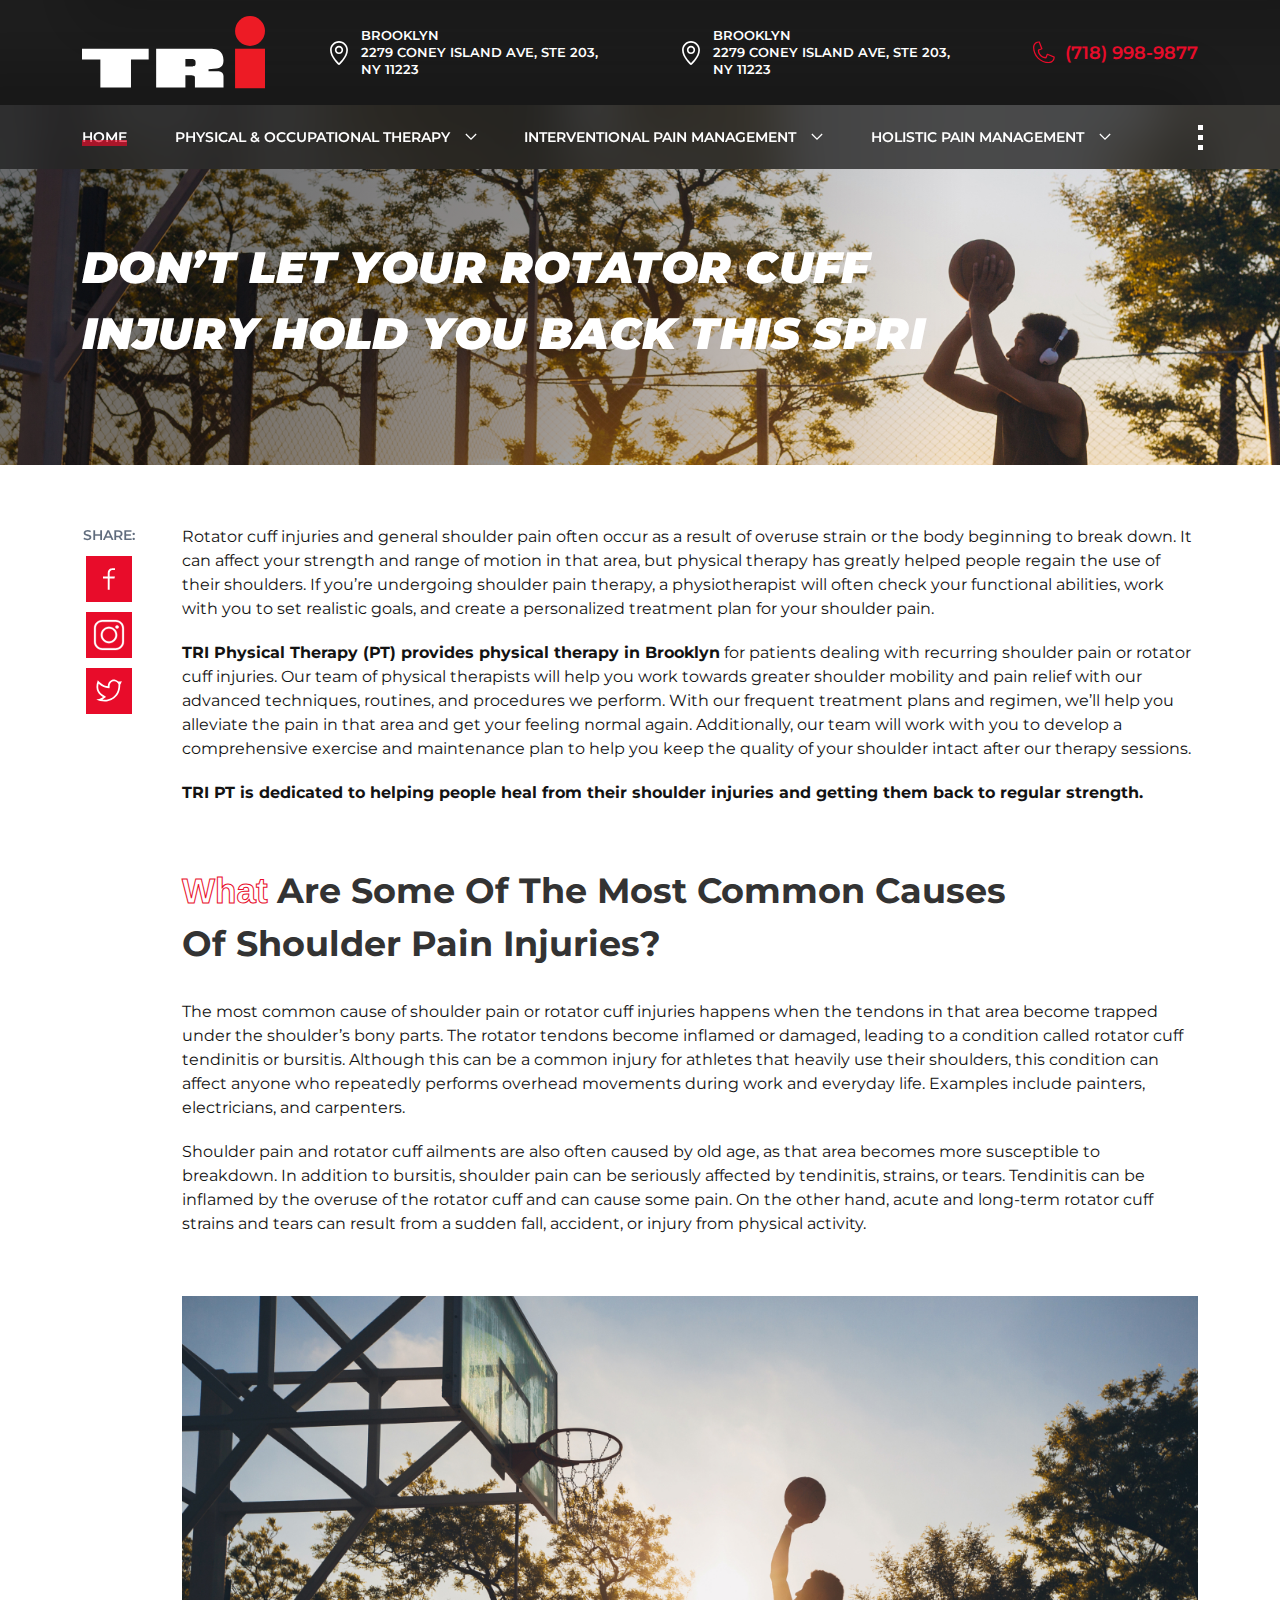
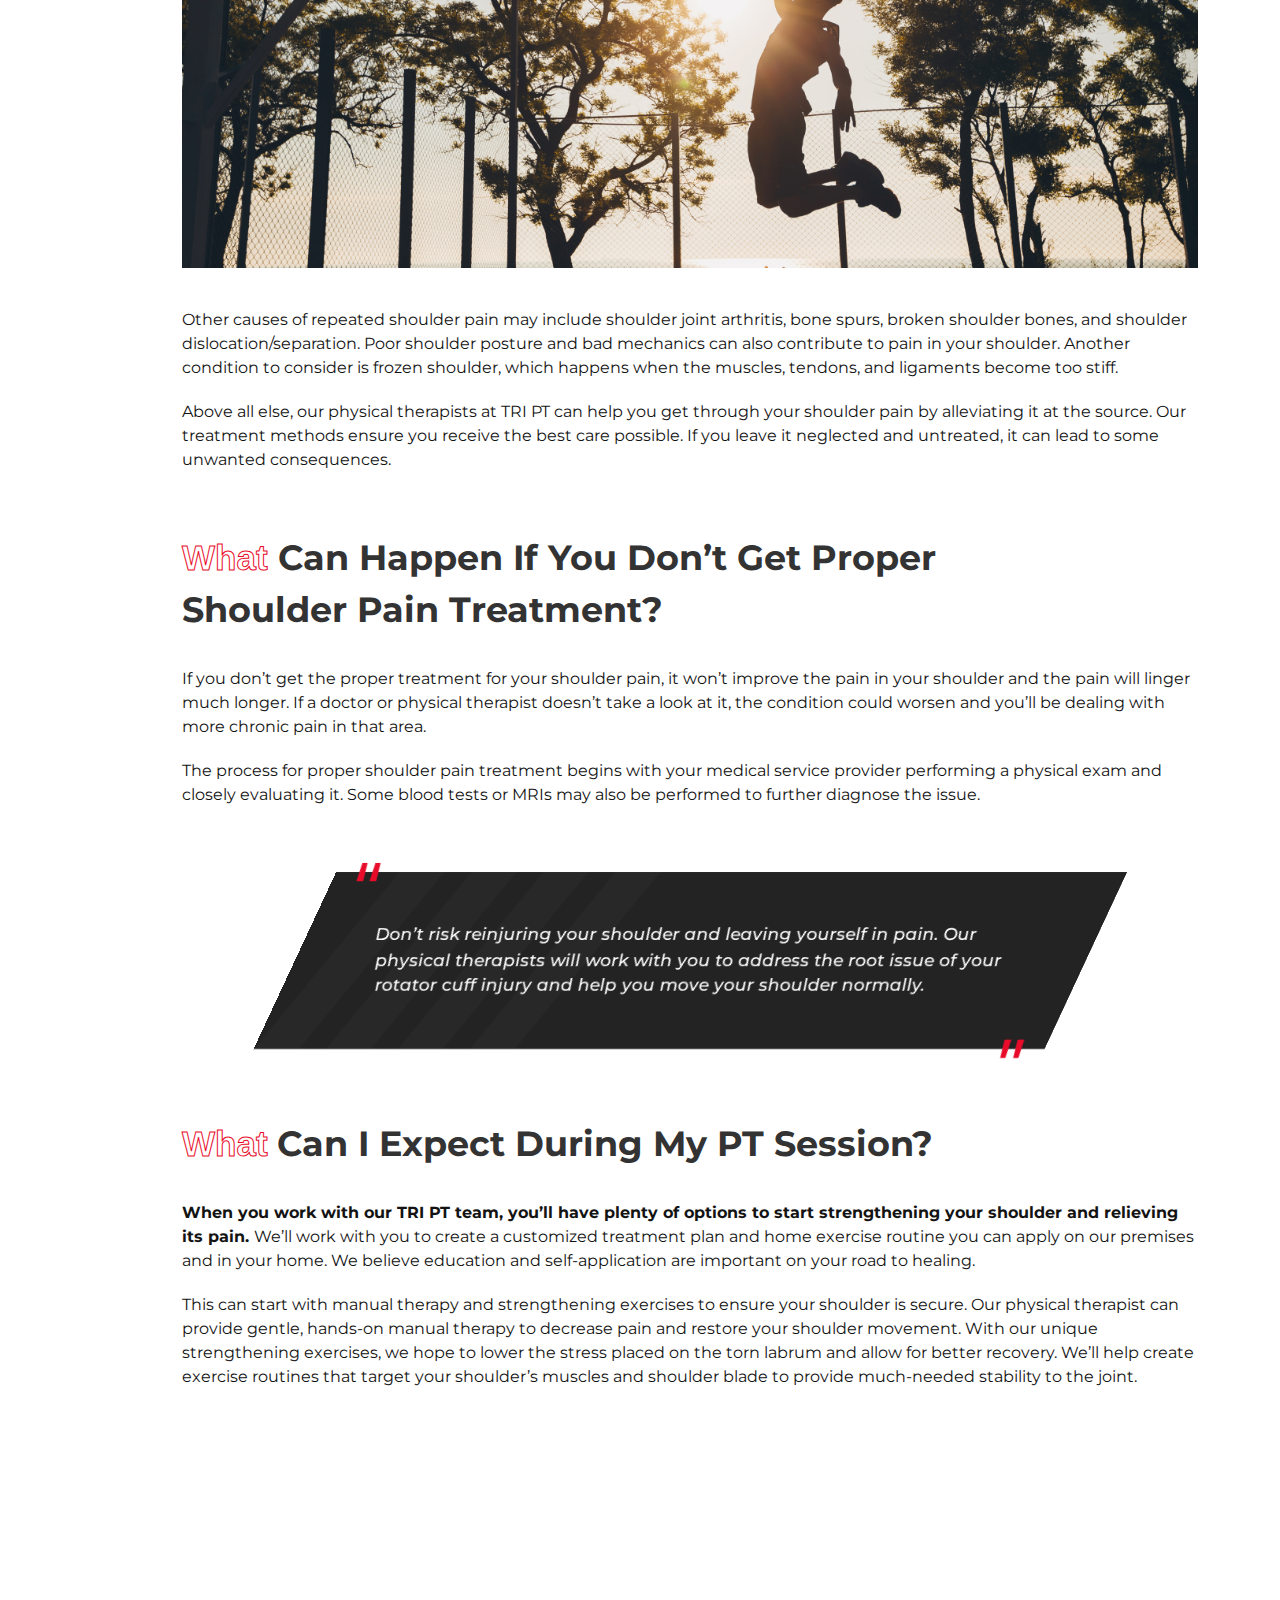
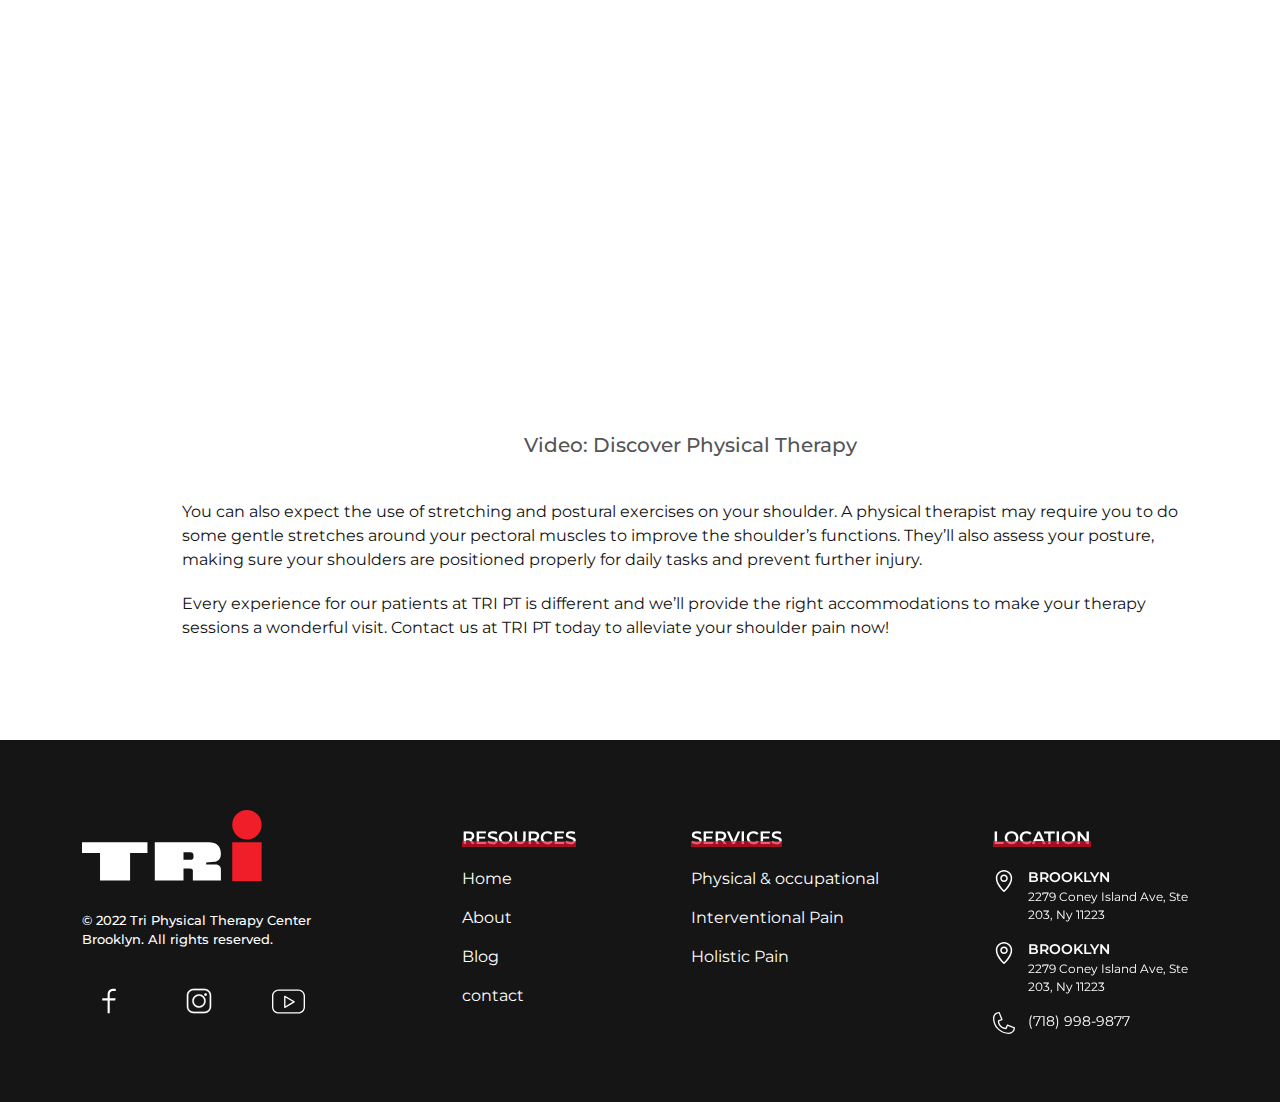
<file: blog-open.html>
<!DOCTYPE html>
<html lang="en">

<head>
    <meta charset="UTF-8">
    <meta http-equiv="X-UA-Compatible" content="IE=edge">
    <meta name="viewport" content="width=device-width, initial-scale=1.0">
    <link rel="apple-touch-icon-precomposed" href="favicon/favicon.ico" />
    <link rel="icon" href="favicon/favicon.ico">
    <title>Blog Open</title>
    <link rel="stylesheet" href="css/lib/bootstrap.min.css">
    <link rel="stylesheet" href="css/lib/plyr.css" />
    <link rel="stylesheet" href="css/lib/slick.css" />
    <link rel="stylesheet" href="css/style.css">
</head>

<body>
    <div class="pagewrapper">
        <header class="header">
            <div class="header__topsection">
                <div class="container">
                    <div class="row align-items-center">
                        <div class="header__logo">
                            <a href="index.html"><img src="img/logo.svg" alt="logo"></a>
                        </div>
                        <div class="header__adress">
                            <div class="header__adress-box">
                                <img src="img/location-pin.svg" alt="location">
                                <p>
                                    <span>BROOKLYN</span>
                                    2279 CONEY ISLAND AVE, STE 203, NY 11223
                                </p>
                            </div>
                            <div class="header__adress-box">
                                <img src="img/location-pin.svg" alt="location">
                                <p>
                                    <span>BROOKLYN</span>
                                    2279 CONEY ISLAND AVE, STE 203, NY 11223
                                </p>
                            </div>
                        </div>
                        <div class="header__tel">
                            <a href="#">
                                <img src="img/phone.svg" alt="tel">
                                (718) 998-9877
                            </a>

                            <div class="burger">
                                <span></span><span></span><span></span>
                            </div>
                        </div>
                    </div>
                </div>
            </div>
            <div class="header__bottsection">
                <div class="container">
                    <nav>
                        <div class="menu1">
                            <ul class="header__menu">
                                <li class="active"><a href="#">HOME</a></li>
                                <li class="sublink">
                                    <a href="#">Physical & Occupational therapy</a>
                                    <ul class="submenu">
                                        <li><a href="#">Outpatient Physical Therapy</a></li>
                                        <li><a href="#">Knee</a></li>
                                        <li><a href="#">Hip</a></li>
                                        <li><a href="#">Lower Back</a></li>
                                        <li><a href="#">Pelvic Floor</a></li>
                                        <li><a href="#">Hand</a></li>
                                        <li><a href="#">Foot</a></li>
                                        <li><a href="#">Elbow</a></li>
                                        <li><a href="#">Ankle</a></li>
                                        <li><a href="#">Shoulder</a></li>
                                    </ul>
                                </li>
                                <li class="sublink">
                                    <a href="#">Interventional pain management</a>
                                    <ul class="submenu">
                                        <li><a href="#">Outpatient Physical Therapy</a></li>
                                        <li><a href="#">Knee</a></li>
                                        <li><a href="#">Hip</a></li>
                                        <li><a href="#">Lower Back</a></li>
                                        <li><a href="#">Pelvic Floor</a></li>
                                        <li><a href="#">Hand</a></li>
                                        <li><a href="#">Foot</a></li>
                                        <li><a href="#">Elbow</a></li>
                                        <li><a href="#">Ankle</a></li>
                                        <li><a href="#">Shoulder</a></li>
                                    </ul>
                                </li>
                                <li class="sublink">
                                    <a href="#">Holistic Pain Management</a>
                                    <ul class="submenu">
                                        <li><a href="#">Outpatient Physical Therapy</a></li>
                                        <li><a href="#">Knee</a></li>
                                        <li><a href="#">Hip</a></li>
                                        <li><a href="#">Lower Back</a></li>
                                        <li><a href="#">Pelvic Floor</a></li>
                                        <li><a href="#">Hand</a></li>
                                        <li><a href="#">Foot</a></li>
                                        <li><a href="#">Elbow</a></li>
                                        <li><a href="#">Ankle</a></li>
                                        <li><a href="#">Shoulder</a></li>
                                    </ul>
                                </li>
                                <li class="sublink pointbtn">
                                    <a href="#">
                                        <img src="img/points.svg" alt="show menu">
                                    </a>
                                    <ul class="submenu">
                                        <li><a href="#">About</a></li>
                                        <li><a href="#">Contact</a></li>

                                    </ul>
                                </li>
                            </ul>
                            <!-- <div class="pointbtn"><button><img src="img/points.svg" alt="show menu"></button></div> -->
                        </div>
                    </nav>
                </div>
            </div>
            <div class="mobilemenu-wrapper">
                <button class="closemenu"><img src="img/close.svg" alt="close"></button>
                <div class="mobmenu">
                    <ul class="mibilenavlist">
                        <li><a href="#">Home</a></li>
                        <li class="sublink">
                            <a href="#">Physical & Occupational therapy</a>
                            <ul class="submenu">
                                <li><a href="#">Outpatient Physical Therapy</a></li>
                                <li><a href="#">Knee</a></li>
                                <li><a href="#">Hip</a></li>
                                <li><a href="#">Lower Back</a></li>
                                <li><a href="#">Pelvic Floor</a></li>
                                <li><a href="#">Hand</a></li>
                                <li><a href="#">Foot</a></li>
                                <li><a href="#">Elbow</a></li>
                                <li><a href="#">Ankle</a></li>
                                <li><a href="#">Shoulder</a></li>
                            </ul>
                        </li>
                        <li class="sublink">
                            <a href="#">Interventional pain management</a>
                            <ul class="submenu">
                                <li><a href="#">Outpatient Physical Therapy</a></li>
                                <li><a href="#">Knee</a></li>
                                <li><a href="#">Hip</a></li>
                                <li><a href="#">Lower Back</a></li>
                                <li><a href="#">Pelvic Floor</a></li>
                                <li><a href="#">Hand</a></li>
                                <li><a href="#">Foot</a></li>
                                <li><a href="#">Elbow</a></li>
                                <li><a href="#">Ankle</a></li>
                                <li><a href="#">Shoulder</a></li>
                            </ul>
                        </li>
                        <li class="sublink">
                            <a href="#">Holistic Pain Management</a>
                            <ul class="submenu">
                                <li><a href="#">Outpatient Physical Therapy</a></li>
                                <li><a href="#">Knee</a></li>
                                <li><a href="#">Hip</a></li>
                                <li><a href="#">Lower Back</a></li>
                                <li><a href="#">Pelvic Floor</a></li>
                                <li><a href="#">Hand</a></li>
                                <li><a href="#">Foot</a></li>
                                <li><a href="#">Elbow</a></li>
                                <li><a href="#">Ankle</a></li>
                                <li><a href="#">Shoulder</a></li>
                            </ul>
                        </li>
                        <li><a href="#">About</a></li>
                        <li><a href="#">Contact</a></li>
                    </ul>

                    <img class="menumob" src="img/logo.svg" alt="logo">
                </div>
            </div>
        </header>

        <main class="main">
            <div class="pagewrap">
                <section class="fsect">
                    <img src="img/bgpic3.jpg" alt="bg">
                    <div class="container small">
                        <h1>
                            Don’t let your rotator cuff<br> injury hold you back this spri
                        </h1>
                    </div>
                </section>

                <article class="openblog">
                    <div class="container small">
                        <div class="openblogwrapper">
                            <div class="openblogleft">
                                <div class="articleshare">
                                        <ul>
                                            <li>
                                                <p class="title">Share:</p>
                                            </li>
                                            <li><a href="#" target="_blank"><img src="img/artfb.svg" alt="facebook"></a>
                                            </li>
                                            <li><a href="#" target="_blank"><img src="img/artinst.svg" alt="instagram"></a>
                                            </li>
                                            <li><a href="#" target="_blank"><img src="img/arttw.svg" alt="twitter"></a></li>
                                        </ul>
                                </div>
                            </div>
                            <div class="openblogright">
                                <p>
                                    Rotator cuff injuries and general shoulder pain often occur as a result of overuse
                                    strain or
                                    the body beginning to break down. It can affect your strength and range of motion in
                                    that
                                    area, but physical therapy has greatly helped people regain the use of their
                                    shoulders.
                                    If
                                    you’re undergoing shoulder pain therapy, a physiotherapist will often check your
                                    functional
                                    abilities, work with you to set realistic goals, and create a personalized treatment
                                    plan
                                    for your shoulder pain.
                                </p>
                                <p>
                                    <b>TRI Physical Therapy (PT) provides physical therapy in Brooklyn</b> for patients
                                    dealing
                                    with
                                    recurring shoulder pain or rotator cuff injuries. Our team of physical therapists
                                    will
                                    help
                                    you work towards greater shoulder mobility and pain relief with our advanced
                                    techniques,
                                    routines, and procedures we perform. With our frequent treatment plans and regimen,
                                    we’ll
                                    help you alleviate the pain in that area and get your feeling normal again.
                                    Additionally,
                                    our team will work with you to develop a comprehensive exercise and maintenance plan
                                    to
                                    help
                                    you keep the quality of your shoulder intact after our therapy sessions.
                                </p>
                                <p>
                                    <b>
                                        TRI PT is dedicated to helping people heal from their shoulder injuries and
                                        getting
                                        them
                                        back to regular strength.
                                    </b>
                                </p>
                                <h2>
                                    <span>
                                        What
                                    </span>
                                    Are Some Of The Most Common Causes<br> Of Shoulder Pain Injuries?
                                </h2>
                                <p>
                                    The most common cause of shoulder pain or rotator cuff injuries happens when the
                                    tendons
                                    in
                                    that area become trapped under the shoulder’s bony parts. The rotator tendons become
                                    inflamed or damaged, leading to a condition called rotator cuff tendinitis or
                                    bursitis.
                                    Although this can be a common injury for athletes that heavily use their shoulders,
                                    this
                                    condition can affect anyone who repeatedly performs overhead movements during work
                                    and
                                    everyday life. Examples include painters, electricians, and carpenters.
                                </p>
                                <p>
                                    Shoulder pain and rotator cuff ailments are also often caused by old age, as that
                                    area
                                    becomes more susceptible to breakdown. In addition to bursitis, shoulder pain can be
                                    seriously affected by tendinitis, strains, or tears. Tendinitis can be inflamed by
                                    the
                                    overuse of the rotator cuff and can cause some pain. On the other hand, acute and
                                    long-term
                                    rotator cuff strains and tears can result from a sudden fall, accident, or injury
                                    from
                                    physical activity.
                                </p>
                                <img src="img/blogpic.jpg" alt="img">
                                <p>
                                    Other causes of repeated shoulder pain may include shoulder joint arthritis, bone
                                    spurs,
                                    broken shoulder bones, and shoulder dislocation/separation. Poor shoulder posture
                                    and
                                    bad
                                    mechanics can also contribute to pain in your shoulder. Another condition to
                                    consider is
                                    frozen shoulder, which happens when the muscles, tendons, and ligaments become too
                                    stiff.
                                </p>
                                <p>
                                    Above all else, our physical therapists at TRI PT can help you get through your
                                    shoulder
                                    pain by alleviating it at the source. Our treatment methods ensure you receive the
                                    best
                                    care
                                    possible. If you leave it neglected and untreated, it can lead to some unwanted
                                    consequences.
                                </p>

                                <h3>
                                    <span>What</span>
                                    Can Happen If You Don’t Get Proper<br> Shoulder Pain Treatment?
                                </h3>
                                <p>
                                    If you don’t get the proper treatment for your shoulder pain, it won’t improve the
                                    pain
                                    in
                                    your shoulder and the pain will linger much longer. If a doctor or physical
                                    therapist
                                    doesn’t take a look at it, the condition could worsen and you’ll be dealing with
                                    more
                                    chronic pain in that area.
                                </p>
                                <p>
                                    The process for proper shoulder pain treatment begins with your medical service
                                    provider
                                    performing a physical exam and closely evaluating it. Some blood tests or MRIs may
                                    also
                                    be
                                    performed to further diagnose the issue.
                                </p>
                                <blockquote>
                                    <p>
                                        Don’t risk reinjuring your shoulder and leaving yourself in pain. Our physical
                                        therapists
                                        will work with you to address the root issue of your rotator cuff injury and
                                        help
                                        you
                                        move
                                        your shoulder normally.
                                    </p>
                                </blockquote>
                                <h2>
                                    <span>
                                        What
                                    </span>
                                    Can I Expect During My PT Session?
                                </h2>
                                <p>
                                    <b>
                                        When you work with our TRI PT team, you’ll have plenty of options to start
                                        strengthening
                                        your shoulder and relieving its pain.
                                    </b>
                                    We’ll work with you to create a customized treatment
                                    plan and home exercise routine you can apply on our premises and in your home. We
                                    believe
                                    education and self-application are important on your road to healing.
                                </p>
                                <p>
                                    This can start with manual therapy and strengthening exercises to ensure your
                                    shoulder
                                    is
                                    secure. Our physical therapist can provide gentle, hands-on manual therapy to
                                    decrease
                                    pain
                                    and restore your shoulder movement. With our unique strengthening exercises, we hope
                                    to
                                    lower the stress placed on the torn labrum and allow for better recovery. We’ll help
                                    create
                                    exercise routines that target your shoulder’s muscles and shoulder blade to provide
                                    much-needed stability to the joint.
                                </p>
                                <div class="videowrapper">
                                    <div class="ratio ratio-16x9">
                                        <iframe src="https://www.youtube.com/embed/4qje7Fklj80"
                                            title="YouTube video player" frameborder="0"
                                            allow="accelerometer; autoplay; clipboard-write; encrypted-media; gyroscope; picture-in-picture"
                                            allowfullscreen></iframe>
                                    </div>
                                    <p>Video: Discover Physical Therapy</p>
                                </div>
                                <p>
                                    You can also expect the use of stretching and postural exercises on your shoulder. A
                                    physical therapist may require you to do some gentle stretches around your pectoral
                                    muscles
                                    to improve the shoulder’s functions. They’ll also assess your posture, making sure
                                    your
                                    shoulders are positioned properly for daily tasks and prevent further injury.
                                </p>
                                <p>
                                    Every experience for our patients at TRI PT is different and we’ll provide the right
                                    accommodations to make your therapy sessions a wonderful visit. Contact us at TRI PT
                                    today
                                    to alleviate your shoulder pain now!
                                </p>

                            </div>
                        </div>
                </article>

            </div>
        </main>

        <footer class="footer">
            <div class="container">
                <div class="row">
                    <div class="col-xl-4">
                        <div class="footer__leftsect">
                            <div class="footer__logo">
                                <a href="index.html"><img src="img/footer-logo.svg" alt="logo"></a>
                            </div>
                            <p class="footext">
                                © 2022 Tri Physical Therapy Center Brooklyn. All rights reserved.
                            </p>
                            <div class="footer__soc">
                                <ul>
                                    <li><a href="#" target="_blank"><img src="img/fb.svg" alt="facebook"></a></li>
                                    <li><a href="#" target="_blank"><img src="img/instagram.svg" alt="instagram"></a>
                                    </li>
                                    <li><a href="#" target="_blank"><img src="img/youtube.svg" alt="youtube"></a></li>
                                </ul>
                            </div>
                        </div>
                    </div>
                    <div class="col-xl-8">
                        <div class="footer__rightsect">
                            <div class="footer__list">
                                <p class="footer__list-title">Resources</p>
                                <ul>
                                    <li><a href="#">Home</a></li>
                                    <li><a href="#">About</a></li>
                                    <li><a href="#">Blog</a></li>
                                    <li><a href="#">contact</a></li>
                                </ul>
                            </div>
                            <div class="footer__list">
                                <p class="footer__list-title">Services</p>
                                <ul>
                                    <li><a href="#">Physical & occupational</a></li>
                                    <li><a href="#">Interventional Pain</a></li>
                                    <li><a href="#">Holistic Pain</a></li>
                                </ul>

                            </div>
                            <div class="footer__list footer__list-cont">
                                <p class="footer__list-title">Location</p>
                                <ul>
                                    <li class="footadress">
                                        <a href="#">
                                            <span>BROOKLYN</span>
                                            2279 Coney Island Ave, Ste 203, Ny 11223
                                        </a>
                                    </li>
                                    <li class="footadress">
                                        <a href="#">
                                            <span>BROOKLYN</span>
                                            2279 Coney Island Ave, Ste 203, Ny 11223
                                        </a>
                                    </li>
                                    <li class="foottel"><a href="tel:7189989877">(718) 998-9877</a></li>
                                </ul>
                            </div>

                            <p class="footext">
                                © 2022 Tri Physical Therapy Center Brooklyn. All rights reserved.
                            </p>
                        </div>
                    </div>
                </div>
            </div>
        </footer>

        <script src="js/lib/jquery.js"></script>
        <script src="js/lib/bootstrap.min.js"></script>
        <script src="js/lib/slick.min.js"></script>
        <script src="js/lib/plyr.js"></script>
        <script src="js/common.js"></script>
    </div>
</body>




</html>
</file>
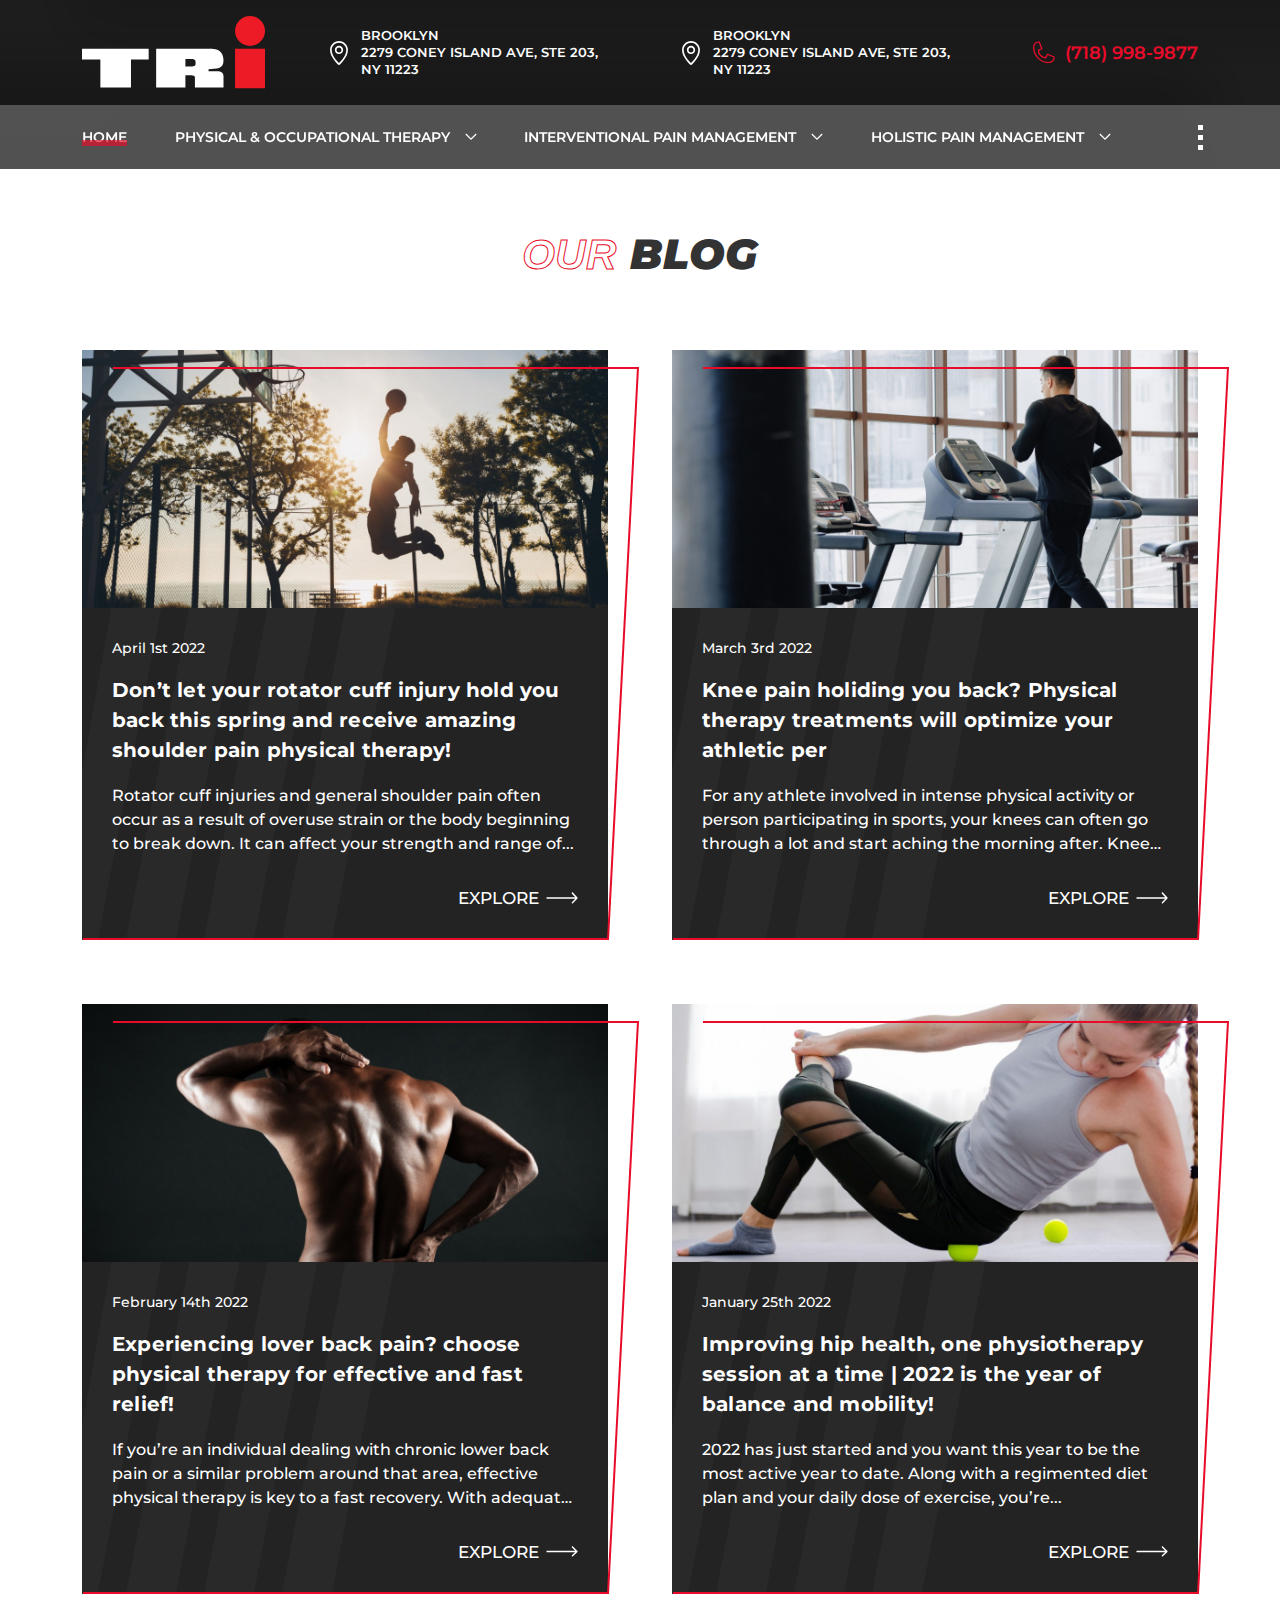
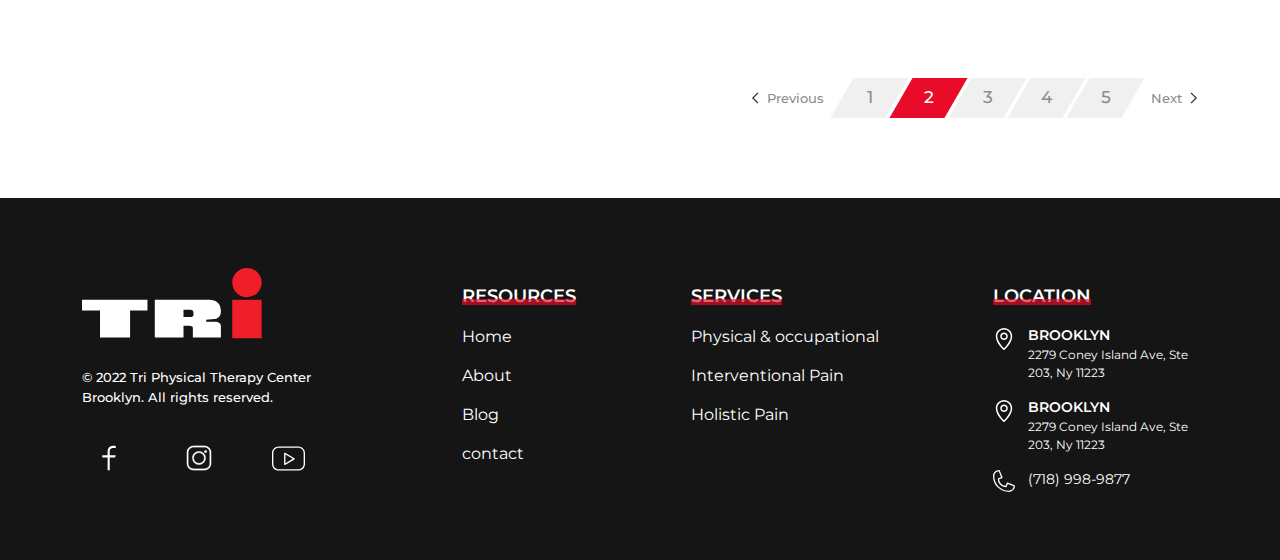
<file: blog.html>
<!DOCTYPE html>
<html lang="en">

<head>
    <meta charset="UTF-8">
    <meta http-equiv="X-UA-Compatible" content="IE=edge">
    <meta name="viewport" content="width=device-width, initial-scale=1.0">
    <link rel="apple-touch-icon-precomposed" href="favicon/favicon.ico" />
    <link rel="icon" href="favicon/favicon.ico">
    <title>Blog</title>
    <link rel="stylesheet" href="css/lib/bootstrap.min.css">
    <link rel="stylesheet" href="css/lib/plyr.css" />
    <link rel="stylesheet" href="css/lib/slick.css" />
    <link rel="stylesheet" href="css/style.css">
</head>

<body>
    <div class="pagewrapper">
        <header class="header">
            <div class="header__topsection">
                <div class="container">
                    <div class="row align-items-center">
                        <div class="header__logo">
                            <a href="index.html"><img src="img/logo.svg" alt="logo"></a>
                        </div>
                        <div class="header__adress">
                            <div class="header__adress-box">
                                <img src="img/location-pin.svg" alt="location">
                                <p>
                                    <span>BROOKLYN</span>
                                    2279 CONEY ISLAND AVE, STE 203, NY 11223
                                </p>
                            </div>
                            <div class="header__adress-box">
                                <img src="img/location-pin.svg" alt="location">
                                <p>
                                    <span>BROOKLYN</span>
                                    2279 CONEY ISLAND AVE, STE 203, NY 11223
                                </p>
                            </div>
                        </div>
                        <div class="header__tel">
                            <a href="#">
                                <img src="img/phone.svg" alt="tel">
                                (718) 998-9877
                            </a>

                            <div class="burger">
                                <span></span><span></span><span></span>
                            </div>
                        </div>
                    </div>
                </div>
            </div>
            <div class="header__bottsection">
                <div class="container">
                    <nav>
                        <div class="menu1">
                            <ul class="header__menu">
                                <li class="active"><a href="#">HOME</a></li>
                                <li class="sublink">
                                    <a href="#">Physical & Occupational therapy</a>
                                    <ul class="submenu">
                                        <li><a href="#">Outpatient Physical Therapy</a></li>
                                        <li><a href="#">Knee</a></li>
                                        <li><a href="#">Hip</a></li>
                                        <li><a href="#">Lower Back</a></li>
                                        <li><a href="#">Pelvic Floor</a></li>
                                        <li><a href="#">Hand</a></li>
                                        <li><a href="#">Foot</a></li>
                                        <li><a href="#">Elbow</a></li>
                                        <li><a href="#">Ankle</a></li>
                                        <li><a href="#">Shoulder</a></li>
                                    </ul>
                                </li>
                                <li class="sublink">
                                    <a href="#">Interventional pain management</a>
                                    <ul class="submenu">
                                        <li><a href="#">Outpatient Physical Therapy</a></li>
                                        <li><a href="#">Knee</a></li>
                                        <li><a href="#">Hip</a></li>
                                        <li><a href="#">Lower Back</a></li>
                                        <li><a href="#">Pelvic Floor</a></li>
                                        <li><a href="#">Hand</a></li>
                                        <li><a href="#">Foot</a></li>
                                        <li><a href="#">Elbow</a></li>
                                        <li><a href="#">Ankle</a></li>
                                        <li><a href="#">Shoulder</a></li>
                                    </ul>
                                </li>
                                <li class="sublink">
                                    <a href="#">Holistic Pain Management</a>
                                    <ul class="submenu">
                                        <li><a href="#">Outpatient Physical Therapy</a></li>
                                        <li><a href="#">Knee</a></li>
                                        <li><a href="#">Hip</a></li>
                                        <li><a href="#">Lower Back</a></li>
                                        <li><a href="#">Pelvic Floor</a></li>
                                        <li><a href="#">Hand</a></li>
                                        <li><a href="#">Foot</a></li>
                                        <li><a href="#">Elbow</a></li>
                                        <li><a href="#">Ankle</a></li>
                                        <li><a href="#">Shoulder</a></li>
                                    </ul>
                                </li>
                                <li class="sublink pointbtn">
                                    <a href="#">
                                        <img src="img/points.svg" alt="show menu">
                                    </a>
                                    <ul class="submenu">
                                        <li><a href="#">About</a></li>
                                        <li><a href="#">Contact</a></li>

                                    </ul>
                                </li>
                            </ul>
                            <!-- <div class="pointbtn"><button><img src="img/points.svg" alt="show menu"></button></div> -->
                        </div>
                    </nav>
                </div>
            </div>
            <div class="mobilemenu-wrapper">
                <button class="closemenu"><img src="img/close.svg" alt="close"></button>
                <div class="mobmenu">
                    <ul class="mibilenavlist">
                        <li><a href="#">Home</a></li>
                        <li class="sublink">
                            <a href="#">Physical & Occupational therapy</a>
                            <ul class="submenu">
                                <li><a href="#">Outpatient Physical Therapy</a></li>
                                <li><a href="#">Knee</a></li>
                                <li><a href="#">Hip</a></li>
                                <li><a href="#">Lower Back</a></li>
                                <li><a href="#">Pelvic Floor</a></li>
                                <li><a href="#">Hand</a></li>
                                <li><a href="#">Foot</a></li>
                                <li><a href="#">Elbow</a></li>
                                <li><a href="#">Ankle</a></li>
                                <li><a href="#">Shoulder</a></li>
                            </ul>
                        </li>
                        <li class="sublink">
                            <a href="#">Interventional pain management</a>
                            <ul class="submenu">
                                <li><a href="#">Outpatient Physical Therapy</a></li>
                                <li><a href="#">Knee</a></li>
                                <li><a href="#">Hip</a></li>
                                <li><a href="#">Lower Back</a></li>
                                <li><a href="#">Pelvic Floor</a></li>
                                <li><a href="#">Hand</a></li>
                                <li><a href="#">Foot</a></li>
                                <li><a href="#">Elbow</a></li>
                                <li><a href="#">Ankle</a></li>
                                <li><a href="#">Shoulder</a></li>
                            </ul>
                        </li>
                        <li class="sublink">
                            <a href="#">Holistic Pain Management</a>
                            <ul class="submenu">
                                <li><a href="#">Outpatient Physical Therapy</a></li>
                                <li><a href="#">Knee</a></li>
                                <li><a href="#">Hip</a></li>
                                <li><a href="#">Lower Back</a></li>
                                <li><a href="#">Pelvic Floor</a></li>
                                <li><a href="#">Hand</a></li>
                                <li><a href="#">Foot</a></li>
                                <li><a href="#">Elbow</a></li>
                                <li><a href="#">Ankle</a></li>
                                <li><a href="#">Shoulder</a></li>
                            </ul>
                        </li>
                        <li><a href="#">About</a></li>
                        <li><a href="#">Contact</a></li>
                    </ul>

                    <img class="menumob" src="img/logo.svg" alt="logo">
                </div>
            </div>
        </header>

        <main class="main">
            <section class="blogsection">
                <div class="container small">
                    <div class="blogsection__header">
                        <h1><span>Our</span> Blog</h1>
                    </div>
                    <div class="blog__postwrapper">
                        <div class="row">
                            <div class="col-md-6">
                                <a href="#">
                                    <div class="blogbox">
                                        <div class="blogbox__img">
                                            <img src="img/blogimg1.jpg" alt="img">
                                        </div>
                                        <div class="blogbox__descr">
                                            <div class="infowrap">
                                                <p class="date">April 1st 2022</p>
                                                <p class="title">
                                                    Don’t let your rotator cuff injury hold you back this spring and
                                                    receive
                                                    amazing shoulder pain physical therapy!
                                                </p>
                                                <p class="descr">
                                                    Rotator cuff injuries and general shoulder pain often occur as a
                                                    result
                                                    of
                                                    overuse strain or the body beginning to break down. It can affect
                                                    your
                                                    strength and range of...
                                                </p>
                                            </div>
                                            <div class="text-end">
                                                <span class="explore">Explore <img src="img/servarrow.svg"
                                                        alt="img"></span>
                                            </div>
                                        </div>
                                    </div>
                                </a>
                            </div>
                            <div class="col-md-6">
                                <a href="#">
                                    <div class="blogbox">
                                        <div class="blogbox__img">
                                            <img src="img/blogimg2.jpg" alt="img">
                                        </div>
                                        <div class="blogbox__descr">
                                            <div class="infowrap">
                                                <p class="date">March 3rd 2022</p>
                                                <p class="title">
                                                    Knee pain holiding you back? Physical therapy treatments will
                                                    optimize your athletic per
                                                </p>
                                                <p class="descr">
                                                    For any athlete involved in intense physical activity or person
                                                    participating in sports, your knees can often go through a lot and
                                                    start aching the morning after. Knee pain can...
                                                </p>
                                            </div>
                                            <div class="text-end">
                                                <span class="explore">Explore <img src="img/servarrow.svg"
                                                        alt="img"></span>
                                            </div>
                                        </div>
                                    </div>
                                </a>
                            </div>
                            <div class="col-md-6">
                                <a href="#">
                                    <div class="blogbox">
                                        <div class="blogbox__img">
                                            <img src="img/blogimg3.jpg" alt="img">
                                        </div>
                                        <div class="blogbox__descr">
                                            <div class="infowrap">
                                                <p class="date">February 14th 2022</p>
                                                <p class="title">
                                                    Experiencing lover back pain? choose physical therapy for effective
                                                    and fast relief!
                                                </p>
                                                <p class="descr">
                                                    If you’re an individual dealing with chronic lower back pain or a
                                                    similar problem around that area, effective physical therapy is key
                                                    to a fast recovery. With adequate physical therapy...
                                                </p>
                                            </div>
                                            <div class="text-end">
                                                <span class="explore">Explore <img src="img/servarrow.svg"
                                                        alt="img"></span>
                                            </div>
                                        </div>
                                    </div>
                                </a>
                            </div>
                            <div class="col-md-6">
                                <a href="#">
                                    <div class="blogbox">
                                        <div class="blogbox__img">
                                            <img src="img/blogimg4.jpg" alt="img">
                                        </div>
                                        <div class="blogbox__descr">
                                            <div class="infowrap">
                                                <p class="date">January 25th 2022</p>
                                                <p class="title">
                                                    Improving hip health, one physiotherapy session at a time | 2022 is
                                                    the year of balance and mobility!
                                                </p>
                                                <p class="descr">
                                                    2022 has just started and you want this year to be the most active
                                                    year to date. Along with a regimented diet plan and your daily dose
                                                    of exercise, you’re...
                                                </p>
                                            </div>
                                            <div class="text-end">
                                                <span class="explore">Explore <img src="img/servarrow.svg"
                                                        alt="img"></span>
                                            </div>
                                        </div>
                                    </div>
                                </a>
                            </div>
                        </div>
                    </div>
                    <div class="skewpagination">
                        <ul>
                            <li class="prev"><a href="#"><span>Previous</span></a></li>
                            <li><a href="#"><span>1</span></a></li>
                            <li class="active"><a href="#"><span>2</span></a></li>
                            <li><a href="#"><span>3</span></a></li>
                            <li><a href="#"><span>4</span></a></li>
                            <li><a href="#"><span>5</span></a></li>
                            <li class="next"><a href="#"><span>Next</span></a></li>
                        </ul>
                    </div>
                </div>
            </section>
        </main>

        <footer class="footer">
            <div class="container">
                <div class="row">
                    <div class="col-xl-4">
                        <div class="footer__leftsect">
                            <div class="footer__logo">
                                <a href="index.html"><img src="img/footer-logo.svg" alt="logo"></a>
                            </div>
                            <p class="footext">
                                © 2022 Tri Physical Therapy Center Brooklyn. All rights reserved.
                            </p>
                            <div class="footer__soc">
                                <ul>
                                    <li><a href="#" target="_blank"><img src="img/fb.svg" alt="facebook"></a></li>
                                    <li><a href="#" target="_blank"><img src="img/instagram.svg" alt="instagram"></a>
                                    </li>
                                    <li><a href="#" target="_blank"><img src="img/youtube.svg" alt="youtube"></a></li>
                                </ul>
                            </div>
                        </div>
                    </div>
                    <div class="col-xl-8">
                        <div class="footer__rightsect">
                            <div class="footer__list">
                                <p class="footer__list-title">Resources</p>
                                <ul>
                                    <li><a href="#">Home</a></li>
                                    <li><a href="#">About</a></li>
                                    <li><a href="#">Blog</a></li>
                                    <li><a href="#">contact</a></li>
                                </ul>
                            </div>
                            <div class="footer__list">
                                <p class="footer__list-title">Services</p>
                                <ul>
                                    <li><a href="#">Physical & occupational</a></li>
                                    <li><a href="#">Interventional Pain</a></li>
                                    <li><a href="#">Holistic Pain</a></li>
                                </ul>
                            </div>
                            <div class="footer__list footer__list-cont">
                                <p class="footer__list-title">Location</p>
                                <ul>
                                    <li class="footadress">
                                        <a href="#">
                                            <span>BROOKLYN</span>
                                            2279 Coney Island Ave, Ste 203, Ny 11223
                                        </a>
                                    </li>
                                    <li class="footadress">
                                        <a href="#">
                                            <span>BROOKLYN</span>
                                            2279 Coney Island Ave, Ste 203, Ny 11223
                                        </a>
                                    </li>
                                    <li class="foottel"><a href="tel:7189989877">(718) 998-9877</a></li>
                                </ul>
                            </div>

                            <p class="footext">
                                © 2022 Tri Physical Therapy Center Brooklyn. All rights reserved.
                            </p>
                        </div>
                    </div>
                </div>
            </div>
        </footer>



        <script src="js/lib/jquery.js"></script>
        <script src="js/lib/bootstrap.min.js"></script>
        <script src="js/lib/slick.min.js"></script>
        <script src="js/lib/plyr.js"></script>
        <script src="js/common.js"></script>
    </div>
</body>




</html>
</file>
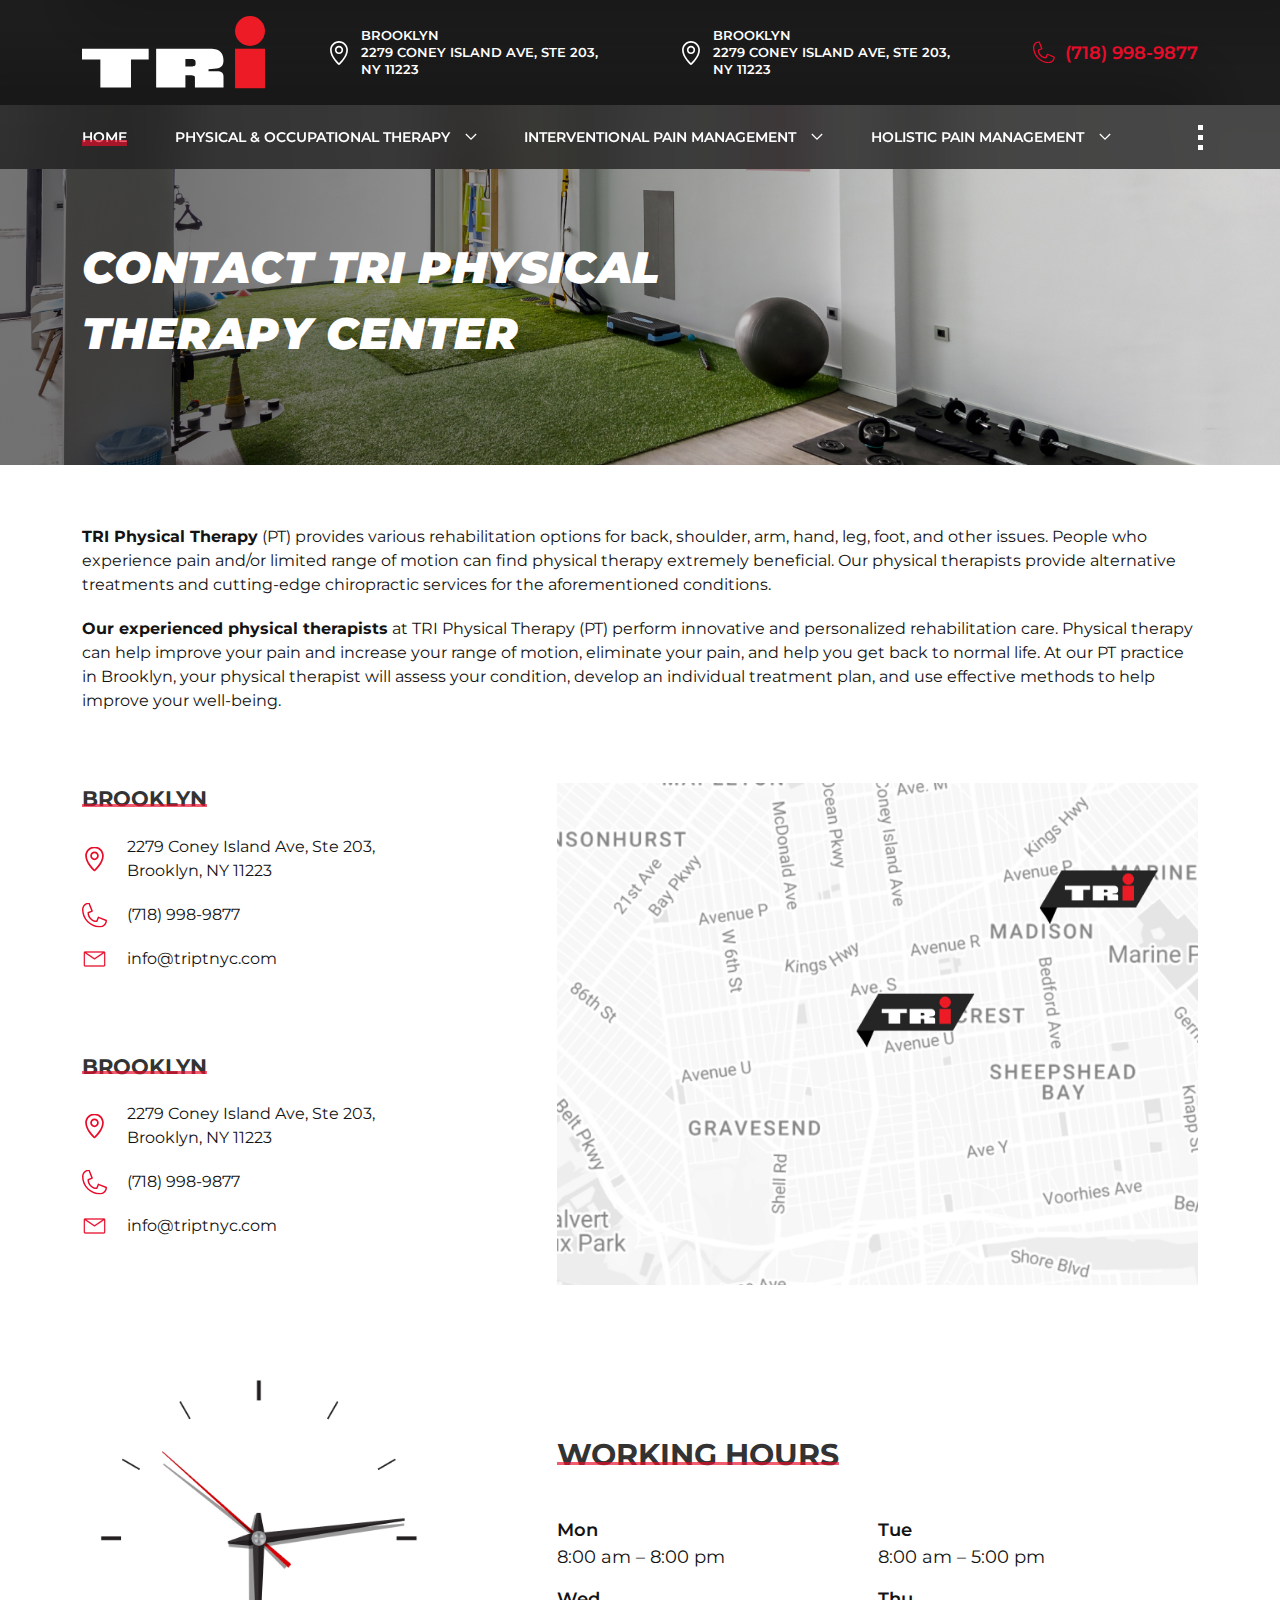
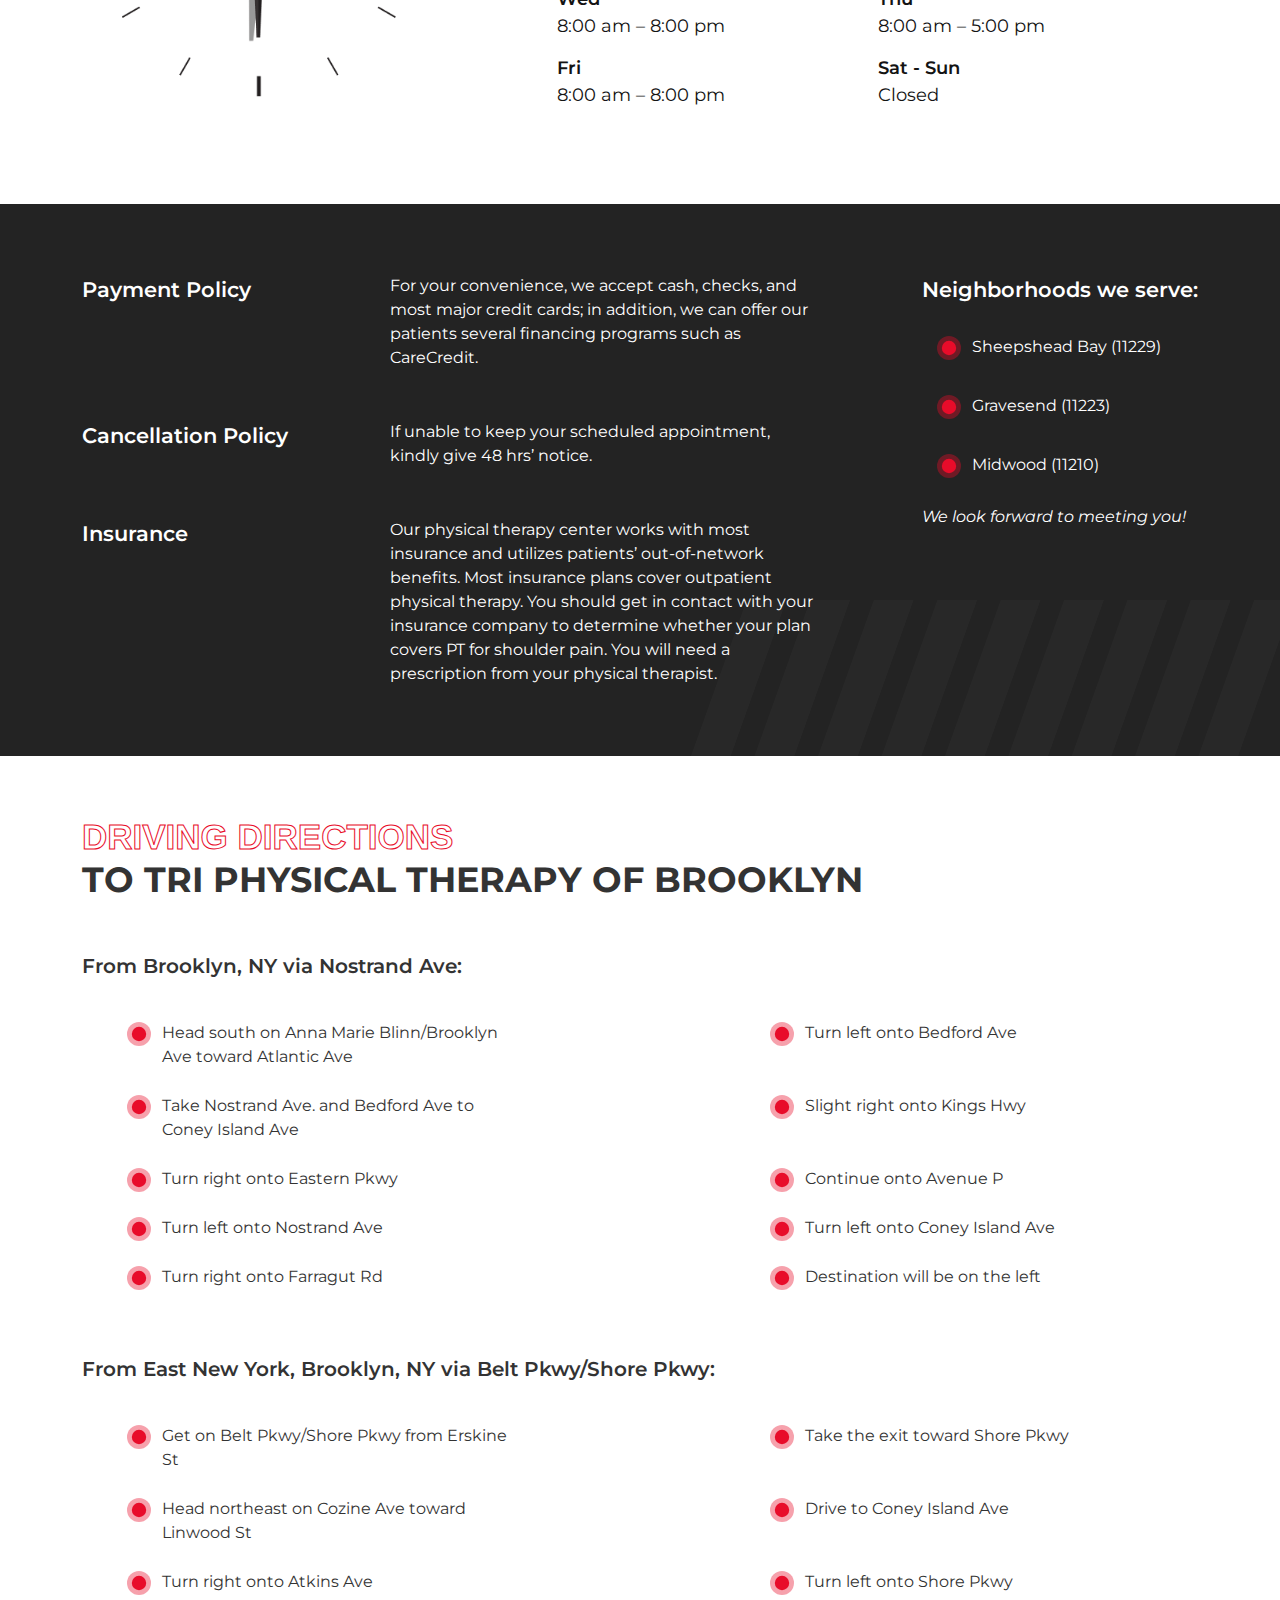
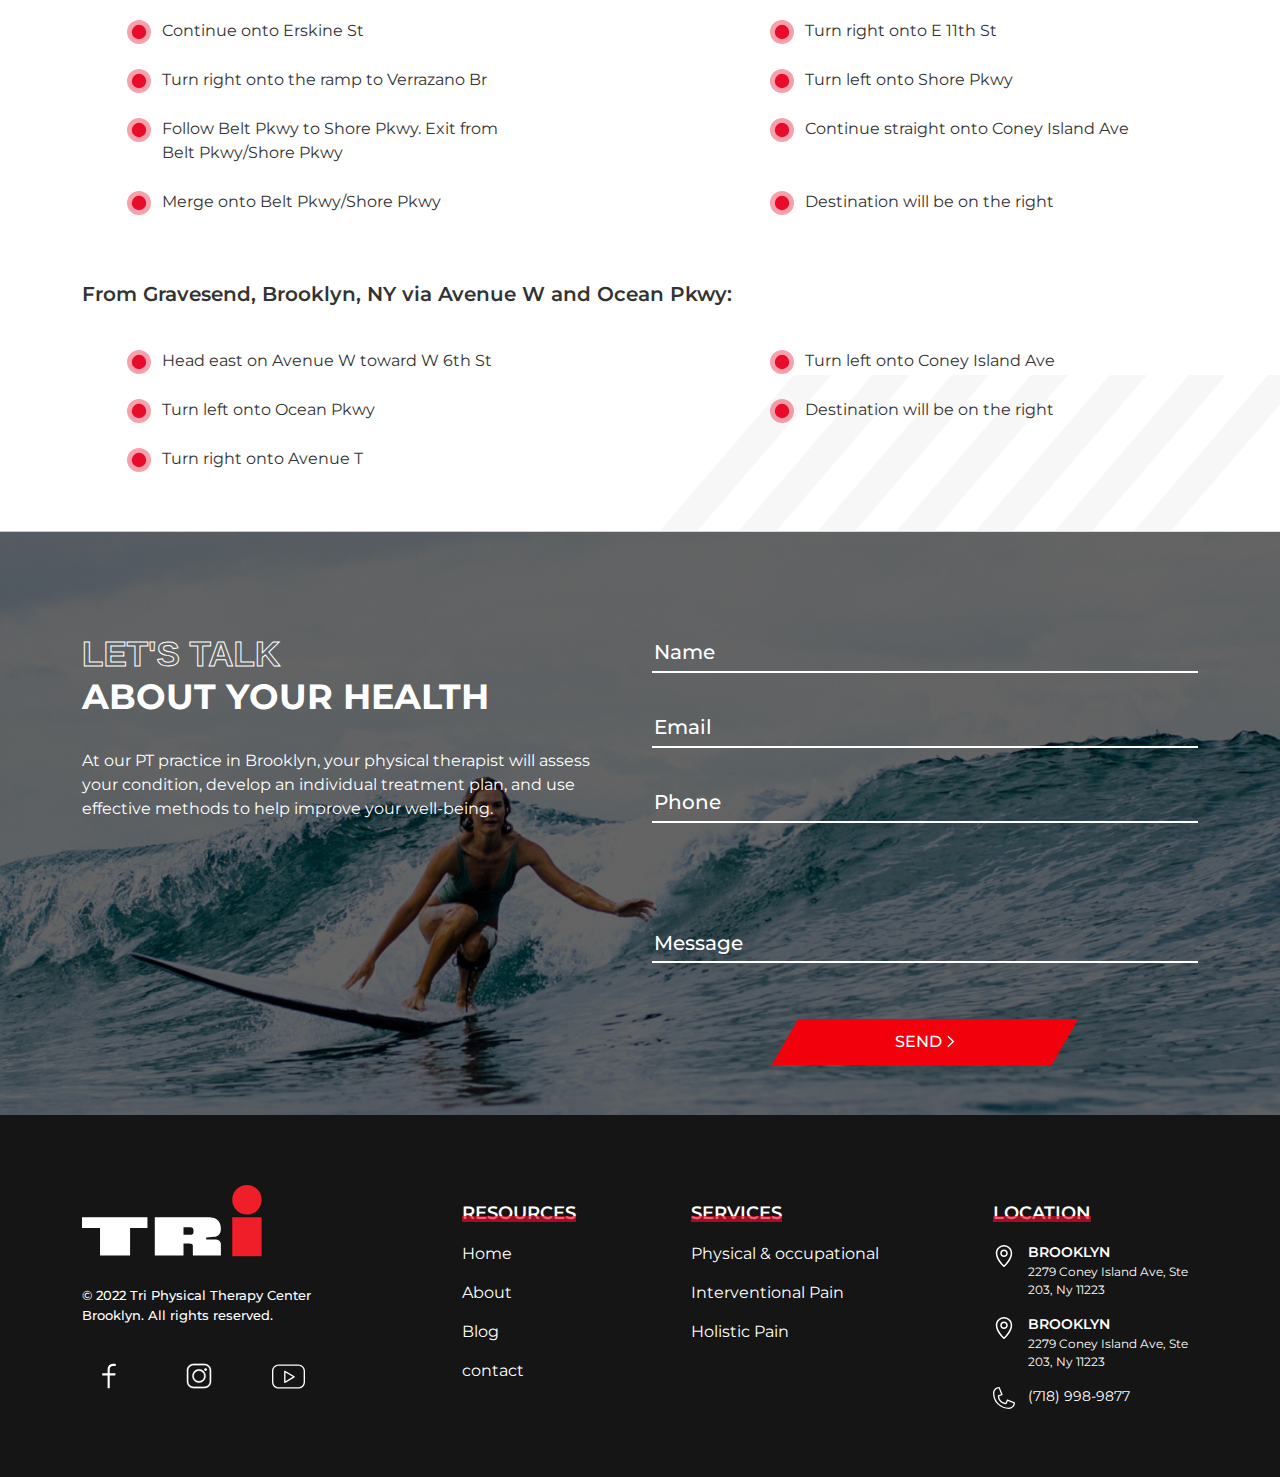
<file: contacts.html>
<!DOCTYPE html>
<html lang="en">

<head>
    <meta charset="UTF-8">
    <meta http-equiv="X-UA-Compatible" content="IE=edge">
    <meta name="viewport" content="width=device-width, initial-scale=1.0">
    <link rel="apple-touch-icon-precomposed" href="favicon/favicon.ico" />
    <link rel="icon" href="favicon/favicon.ico">
    <title>Contacts</title>
    <link rel="stylesheet" href="css/lib/bootstrap.min.css">
    <link rel="stylesheet" href="css/lib/plyr.css" />
    <link rel="stylesheet" href="css/lib/slick.css" />
    <link rel="stylesheet" href="css/style.css">
</head>

<body>
    <div class="pagewrapper">
        <header class="header">
            <div class="header__topsection">
                <div class="container">
                    <div class="row align-items-center">
                        <div class="header__logo">
                            <a href="index.html"><img src="img/logo.svg" alt="logo"></a>
                        </div>
                        <div class="header__adress">
                            <div class="header__adress-box">
                                <img src="img/location-pin.svg" alt="location">
                                <p>
                                    <span>BROOKLYN</span>
                                    2279 CONEY ISLAND AVE, STE 203, NY 11223
                                </p>
                            </div>
                            <div class="header__adress-box">
                                <img src="img/location-pin.svg" alt="location">
                                <p>
                                    <span>BROOKLYN</span>
                                    2279 CONEY ISLAND AVE, STE 203, NY 11223
                                </p>
                            </div>
                        </div>
                        <div class="header__tel">
                            <a href="#">
                                <img src="img/phone.svg" alt="tel">
                                (718) 998-9877
                            </a>

                            <div class="burger">
                                <span></span><span></span><span></span>
                            </div>
                        </div>
                    </div>
                </div>
            </div>
            <div class="header__bottsection">
                <div class="container">
                    <nav>
                        <div class="menu1">
                            <ul class="header__menu">
                                <li class="active"><a href="#">HOME</a></li>
                                <li class="sublink">
                                    <a href="#">Physical & Occupational therapy</a>
                                    <ul class="submenu">
                                        <li><a href="#">Outpatient Physical Therapy</a></li>
                                        <li><a href="#">Knee</a></li>
                                        <li><a href="#">Hip</a></li>
                                        <li><a href="#">Lower Back</a></li>
                                        <li><a href="#">Pelvic Floor</a></li>
                                        <li><a href="#">Hand</a></li>
                                        <li><a href="#">Foot</a></li>
                                        <li><a href="#">Elbow</a></li>
                                        <li><a href="#">Ankle</a></li>
                                        <li><a href="#">Shoulder</a></li>
                                    </ul>
                                </li>
                                <li class="sublink">
                                    <a href="#">Interventional pain management</a>
                                    <ul class="submenu">
                                        <li><a href="#">Outpatient Physical Therapy</a></li>
                                        <li><a href="#">Knee</a></li>
                                        <li><a href="#">Hip</a></li>
                                        <li><a href="#">Lower Back</a></li>
                                        <li><a href="#">Pelvic Floor</a></li>
                                        <li><a href="#">Hand</a></li>
                                        <li><a href="#">Foot</a></li>
                                        <li><a href="#">Elbow</a></li>
                                        <li><a href="#">Ankle</a></li>
                                        <li><a href="#">Shoulder</a></li>
                                    </ul>
                                </li>
                                <li class="sublink">
                                    <a href="#">Holistic Pain Management</a>
                                    <ul class="submenu">
                                        <li><a href="#">Outpatient Physical Therapy</a></li>
                                        <li><a href="#">Knee</a></li>
                                        <li><a href="#">Hip</a></li>
                                        <li><a href="#">Lower Back</a></li>
                                        <li><a href="#">Pelvic Floor</a></li>
                                        <li><a href="#">Hand</a></li>
                                        <li><a href="#">Foot</a></li>
                                        <li><a href="#">Elbow</a></li>
                                        <li><a href="#">Ankle</a></li>
                                        <li><a href="#">Shoulder</a></li>
                                    </ul>
                                </li>
                                <li class="sublink pointbtn">
                                    <a href="#">
                                        <img src="img/points.svg" alt="show menu">
                                    </a>
                                    <ul class="submenu">
                                        <li><a href="#">About</a></li>
                                        <li><a href="#">Contact</a></li>

                                    </ul>
                                </li>
                            </ul>
                            <!-- <div class="pointbtn"><button><img src="img/points.svg" alt="show menu"></button></div> -->
                        </div>
                    </nav>
                </div>
            </div>
            <div class="mobilemenu-wrapper">
                <button class="closemenu"><img src="img/close.svg" alt="close"></button>
                <div class="mobmenu">
                    <ul class="mibilenavlist">
                        <li><a href="#">Home</a></li>
                        <li class="sublink">
                            <a href="#">Physical & Occupational therapy</a>
                            <ul class="submenu">
                                <li><a href="#">Outpatient Physical Therapy</a></li>
                                <li><a href="#">Knee</a></li>
                                <li><a href="#">Hip</a></li>
                                <li><a href="#">Lower Back</a></li>
                                <li><a href="#">Pelvic Floor</a></li>
                                <li><a href="#">Hand</a></li>
                                <li><a href="#">Foot</a></li>
                                <li><a href="#">Elbow</a></li>
                                <li><a href="#">Ankle</a></li>
                                <li><a href="#">Shoulder</a></li>
                            </ul>
                        </li>
                        <li class="sublink">
                            <a href="#">Interventional pain management</a>
                            <ul class="submenu">
                                <li><a href="#">Outpatient Physical Therapy</a></li>
                                <li><a href="#">Knee</a></li>
                                <li><a href="#">Hip</a></li>
                                <li><a href="#">Lower Back</a></li>
                                <li><a href="#">Pelvic Floor</a></li>
                                <li><a href="#">Hand</a></li>
                                <li><a href="#">Foot</a></li>
                                <li><a href="#">Elbow</a></li>
                                <li><a href="#">Ankle</a></li>
                                <li><a href="#">Shoulder</a></li>
                            </ul>
                        </li>
                        <li class="sublink">
                            <a href="#">Holistic Pain Management</a>
                            <ul class="submenu">
                                <li><a href="#">Outpatient Physical Therapy</a></li>
                                <li><a href="#">Knee</a></li>
                                <li><a href="#">Hip</a></li>
                                <li><a href="#">Lower Back</a></li>
                                <li><a href="#">Pelvic Floor</a></li>
                                <li><a href="#">Hand</a></li>
                                <li><a href="#">Foot</a></li>
                                <li><a href="#">Elbow</a></li>
                                <li><a href="#">Ankle</a></li>
                                <li><a href="#">Shoulder</a></li>
                            </ul>
                        </li>
                        <li><a href="#">About</a></li>
                        <li><a href="#">Contact</a></li>
                    </ul>

                    <img class="menumob" src="img/logo.svg" alt="logo">
                </div>
            </div>
        </header>

        <main class="main">
            <div class="pagewrap">
                <section class="fsect">
                    <img src="img/bgpic4.jpg" alt="bg">
                    <div class="container small">
                        <h1>
                            CONTACT TRI PHYSICAL<br> THERAPY CENTER
                        </h1>
                    </div>
                </section>

                <div class="contacts">
                    <div class="contacts__textsect">
                        <div class="container small">
                            <p>
                                <b>TRI Physical Therapy</b> (PT) provides various rehabilitation options for back,
                                shoulder,
                                arm, hand,
                                leg, foot, and other issues. People who experience pain and/or limited range of motion
                                can
                                find
                                physical therapy extremely beneficial. Our physical therapists provide alternative
                                treatments
                                and cutting-edge chiropractic services for the aforementioned conditions.
                            </p>
                            <p>
                                <b>Our experienced physical therapists</b> at TRI Physical Therapy (PT) perform
                                innovative
                                and
                                personalized rehabilitation care. Physical therapy can help improve your pain and
                                increase
                                your
                                range of motion, eliminate your pain, and help you get back to normal life. At our PT
                                practice
                                in Brooklyn, your physical therapist will assess your condition, develop an individual
                                treatment
                                plan, and use effective methods to help improve your well-being.
                            </p>
                        </div>
                    </div>

                    <div class="contacts__mapsect">
                        <div class="container small">
                            <div class="row">
                                <div class="col-lg-5">
                                    <div class="contadressbox-wrap">
                                        <div class="contadressbox">
                                            <p class="title">Brooklyn</p>
                                            <ul>
                                                <li class="addr">
                                                    <a href="#">
                                                        2279 Coney Island Ave, Ste 203,
                                                        Brooklyn, NY 11223
                                                    </a>
                                                </li>
                                                <li class="tel"><a href="tel:7189989877">(718) 998-9877</a></li>
                                                <li class="mail"><a
                                                        href="mailto:info@triptnyc.com">info@triptnyc.com</a>
                                                </li>
                                            </ul>
                                        </div>
                                        <div class="contadressbox">
                                            <p class="title">Brooklyn</p>
                                            <ul>
                                                <li class="addr">
                                                    <a href="#">
                                                        2279 Coney Island Ave, Ste 203,
                                                        Brooklyn, NY 11223
                                                    </a>
                                                </li>
                                                <li class="tel"><a href="tel:7189989877">(718) 998-9877</a></li>
                                                <li class="mail"><a
                                                        href="mailto:info@triptnyc.com">info@triptnyc.com</a>
                                                </li>
                                            </ul>
                                        </div>
                                    </div>
                                </div>
                                <div class="col-lg-7">
                                    <a href="#" target="_blank">
                                        <div class="mapwrapp">
                                            <img src="img/map.jpg" alt="map">
                                        </div>
                                    </a>
                                </div>
                            </div>
                        </div>
                    </div>

                    <div class="workinghours">
                        <div class="container small">
                            <div class="row">
                                <div class="col-lg-5">
                                    <div class="clockwrap">
                                        <img src="img/clock.png" alt="clock">
                                    </div>
                                </div>
                                <div class="col-lg-7">
                                    <div class="workinghours__content">
                                        <p class="title">WORKING HOURS</p>
                                        <ul>
                                            <li>
                                                <span>Mon</span>
                                                8:00 am – 8:00 pm
                                            </li>
                                            <li><span>Tue</span>8:00 am – 5:00 pm </li>
                                            <li><span>Wed</span>8:00 am – 8:00 pm</li>
                                            <li><span>Thu</span>8:00 am – 5:00 pm
                                            </li>
                                            <li><span>Fri</span>8:00 am – 8:00 pm
                                            </li>
                                            <li><span>Sat - Sun</span>Closed</li>
                                        </ul>
                                    </div>
                                </div>
                            </div>
                        </div>
                    </div>

                    <div class="policysect">
                        <div class="container small">
                            <div class="row">
                                <div class="col-lg-8">
                                    <div class="policybox">
                                        <p class="title">Payment Policy
                                        </p>
                                        <div class="descr">
                                            <p>
                                                For your convenience, we accept cash, checks, and most major credit
                                                cards; in addition, we can offer our patients several financing programs
                                                such as CareCredit.
                                            </p>
                                        </div>
                                    </div>
                                    <div class="policybox">
                                        <p class="title">Cancellation Policy
                                        </p>
                                        <div class="descr">
                                            <p>
                                                If unable to keep your scheduled appointment, kindly give 48 hrs’
                                                notice.
                                            </p>
                                        </div>
                                    </div>
                                    <div class="policybox">
                                        <p class="title">Insurance
                                        </p>
                                        <div class="descr">
                                            <p>
                                                Our physical therapy center works with most insurance and utilizes
                                                patients’ out-of-network benefits. Most insurance plans cover outpatient
                                                physical therapy. You should get in contact with your insurance company
                                                to determine whether your plan covers PT for shoulder pain. You will
                                                need a prescription from your physical therapist.
                                            </p>
                                        </div>
                                    </div>
                                </div>
                                <div class="col-lg-4">
                                    <div class="weserve">
                                        <p class="title">Neighborhoods we serve:</p>
                                        <ul>
                                            <li>
                                                Sheepshead Bay (11229)
                                            </li>
                                            <li>
                                                Gravesend (11223)
                                            </li>
                                            <li>
                                                Midwood (11210)
                                            </li>
                                        </ul>
                                        <p class="descr"><i>We look forward to meeting you!</i></p>
                                    </div>
                                </div>
                            </div>
                        </div>
                    </div>

                    <section class="driving-directions">
                        <div class="container small">
                            <div class="drivdirwrapp">
                                <h3>
                                    <span>DRIVING DIRECTIONS</span>
                                    TO TRI PHYSICAL THERAPY OF BROOKLYN
                                </h3>
                                <h6>From Brooklyn, NY via Nostrand Ave:</h6>
                                <ul>
                                    <li>
                                        Head south on Anna Marie Blinn/Brooklyn Ave toward Atlantic Ave
                                    </li>
                                    <li>
                                        Turn left onto Bedford Ave
                                    </li>
                                    <li>
                                        Take Nostrand Ave. and Bedford Ave to Coney Island Ave
                                    </li>
                                    <li>
                                        Slight right onto Kings Hwy
                                    </li>
                                    <li>Turn right onto Eastern Pkwy</li>
                                    <li>Continue onto Avenue P</li>
                                    <li>Turn left onto Nostrand Ave</li>
                                    <li>Turn left onto Coney Island Ave</li>
                                    <li>Turn right onto Farragut Rd</li>
                                    <li>Destination will be on the left</li>
                                </ul>
                                <h6>From East New York, Brooklyn, NY via Belt Pkwy/Shore Pkwy:</h6>
                                <ul>
                                    <li>
                                        Get on Belt Pkwy/Shore Pkwy from Erskine St
                                    </li>
                                    <li>Take the exit toward Shore Pkwy</li>
                                    <li>Head northeast on Cozine Ave toward Linwood St</li>
                                    <li>Drive to Coney Island Ave</li>
                                    <li>Turn right onto Atkins Ave</li>
                                    <li>Turn left onto Shore Pkwy</li>
                                    <li>Continue onto Erskine St</li>
                                    <li>Turn right onto E 11th St</li>
                                    <li>Turn right onto the ramp to Verrazano Br</li>
                                    <li>Turn left onto Shore Pkwy</li>
                                    <li>Follow Belt Pkwy to Shore Pkwy. Exit from Belt Pkwy/Shore Pkwy</li>
                                    <li>Continue straight onto Coney Island Ave</li>
                                    <li>Merge onto Belt Pkwy/Shore Pkwy</li>
                                    <li>Destination will be on the right</li>
                                </ul>
                                <h6>From Gravesend, Brooklyn, NY via Avenue W and Ocean Pkwy:</h6>
                                <ul>
                                    <li>Head east on Avenue W toward W 6th St</li>
                                    <li>Turn left onto Coney Island Ave</li>
                                    <li>Turn left onto Ocean Pkwy</li>
                                    <li>Destination will be on the right</li>
                                    <li>Turn right onto Avenue T</li>
                                </ul>
                            </div>
                        </div>
                    </section>

                    <section class="formsection">
                        <img src="img/formbg.jpg" alt="bg">
                        <div class="container small">
                            <div class="row">
                                <div class="col-lg-6">
                                    <div class="formsection__textbox">
                                        <h3>
                                            <span>Let's talk</span>
                                            about your health
                                        </h3>
                                        <div class="descr">
                                            <p>
                                                At our PT practice in Brooklyn, your physical therapist will assess your
                                                condition, develop an individual treatment plan, and use effective
                                                methods to
                                                help improve your well-being.
                                            </p>
                                        </div>
                                    </div>
                                </div>
                                <div class="col-lg-6">
                                    <div class="formsection__form">
                                        <div class="inpfield">
                                            <input type="text" placeholder="Name">
                                        </div>
                                        <div class="inpfield">
                                            <input type="email" placeholder="Email">
                                        </div>
                                        <div class="inpfield">
                                            <input type="tel" placeholder="Phone">
                                        </div>
                                        <div class="inpfield">
                                            <textarea placeholder="Message"></textarea>
                                        </div>
                                        <div class="buttonform">
                                            <button class="redbtn" href="#">
                                                <span>send <img src="img/btnarrow.svg" alt="arrow"></span>
                                            </button>
                                        </div>
                                    </div>
                                </div>
                            </div>
                        </div>
                    </section>
                </div>

            </div>
        </main>

        <footer class="footer">
            <div class="container">
                <div class="row">
                    <div class="col-xl-4">
                        <div class="footer__leftsect">
                            <div class="footer__logo">
                                <a href="index.html"><img src="img/footer-logo.svg" alt="logo"></a>
                            </div>
                            <p class="footext">
                                © 2022 Tri Physical Therapy Center Brooklyn. All rights reserved.
                            </p>
                            <div class="footer__soc">
                                <ul>
                                    <li><a href="#" target="_blank"><img src="img/fb.svg" alt="facebook"></a></li>
                                    <li><a href="#" target="_blank"><img src="img/instagram.svg" alt="instagram"></a>
                                    </li>
                                    <li><a href="#" target="_blank"><img src="img/youtube.svg" alt="youtube"></a></li>
                                </ul>
                            </div>
                        </div>
                    </div>
                    <div class="col-xl-8">
                        <div class="footer__rightsect">
                            <div class="footer__list">
                                <p class="footer__list-title">Resources</p>
                                <ul>
                                    <li><a href="#">Home</a></li>
                                    <li><a href="#">About</a></li>
                                    <li><a href="#">Blog</a></li>
                                    <li><a href="#">contact</a></li>
                                </ul>
                            </div>
                            <div class="footer__list">
                                <p class="footer__list-title">Services</p>
                                <ul>
                                    <li><a href="#">Physical & occupational</a></li>
                                    <li><a href="#">Interventional Pain</a></li>
                                    <li><a href="#">Holistic Pain</a></li>
                                </ul>

                            </div>
                            <div class="footer__list footer__list-cont">
                                <p class="footer__list-title">Location</p>
                                <ul>
                                    <li class="footadress">
                                        <a href="#">
                                            <span>BROOKLYN</span>
                                            2279 Coney Island Ave, Ste 203, Ny 11223
                                        </a>
                                    </li>
                                    <li class="footadress">
                                        <a href="#">
                                            <span>BROOKLYN</span>
                                            2279 Coney Island Ave, Ste 203, Ny 11223
                                        </a>
                                    </li>
                                    <li class="foottel"><a href="tel:7189989877">(718) 998-9877</a></li>
                                </ul>
                            </div>

                            <p class="footext">
                                © 2022 Tri Physical Therapy Center Brooklyn. All rights reserved.
                            </p>
                        </div>
                    </div>
                </div>
            </div>
        </footer>



        <script src="js/lib/jquery.js"></script>
        <script src="js/lib/bootstrap.min.js"></script>
        <script src="js/lib/slick.min.js"></script>
        <script src="js/lib/plyr.js"></script>
        <script src="js/common.js"></script>
    </div>
</body>




</html>
</file>
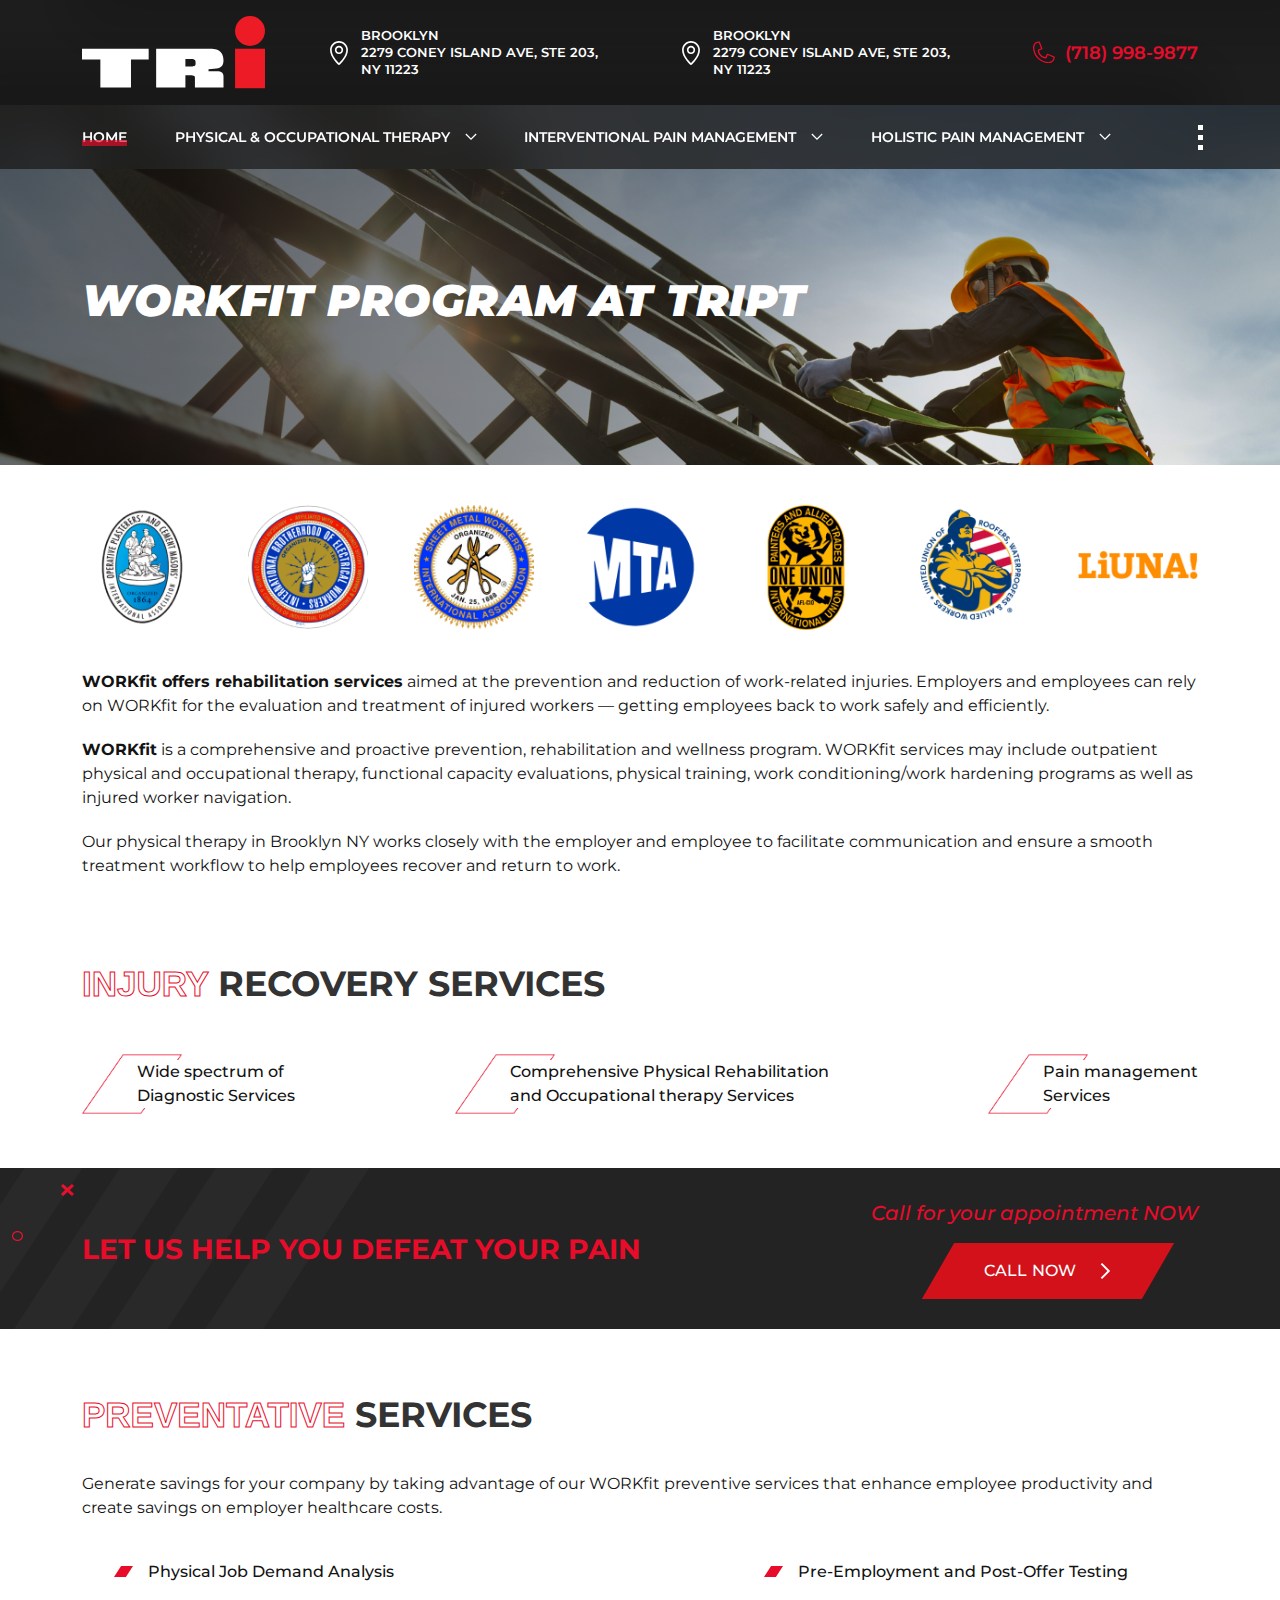
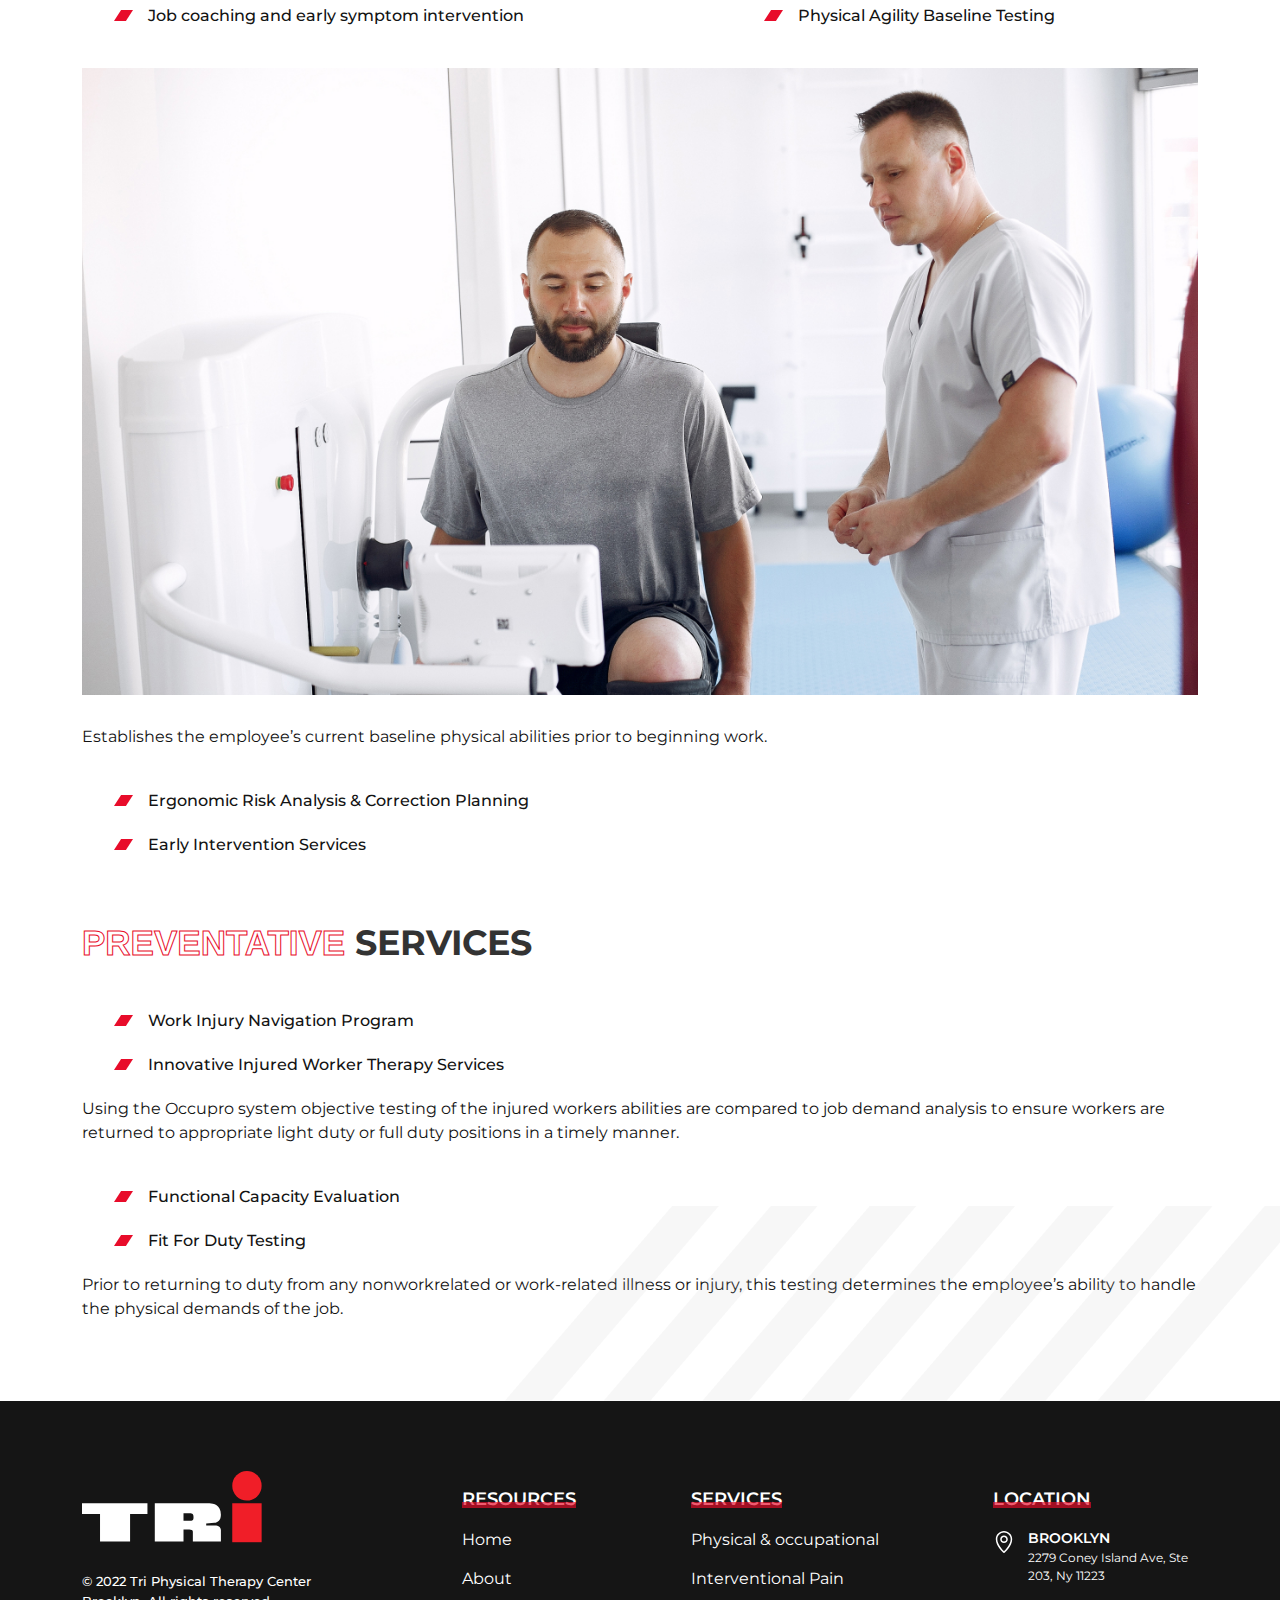
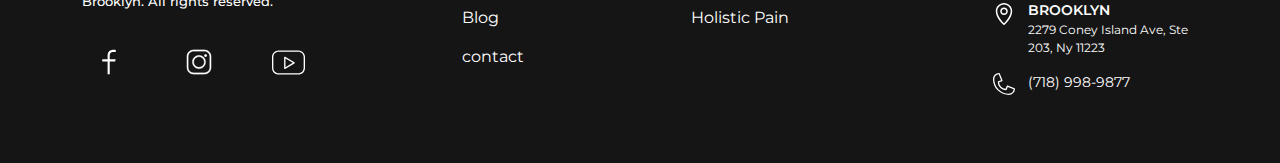
<file: service.html>
<!DOCTYPE html>
<html lang="en">

<head>
    <meta charset="UTF-8">
    <meta http-equiv="X-UA-Compatible" content="IE=edge">
    <meta name="viewport" content="width=device-width, initial-scale=1.0">
    <link rel="apple-touch-icon-precomposed" href="favicon/favicon.ico" />
    <link rel="icon" href="favicon/favicon.ico">
    <title>Service</title>
    <link rel="stylesheet" href="css/lib/bootstrap.min.css">
    <link rel="stylesheet" href="css/lib/plyr.css" />
    <link rel="stylesheet" href="css/lib/slick.css" />
    <link rel="stylesheet" href="css/style.css">
</head>

<body>
    <div class="pagewrapper">
        <header class="header">
            <div class="header__topsection">
                <div class="container">
                    <div class="row align-items-center">
                        <div class="header__logo">
                            <a href="index.html"><img src="img/logo.svg" alt="logo"></a>
                        </div>
                        <div class="header__adress">
                            <div class="header__adress-box">
                                <img src="img/location-pin.svg" alt="location">
                                <p>
                                    <span>BROOKLYN</span>
                                    2279 CONEY ISLAND AVE, STE 203, NY 11223
                                </p>
                            </div>
                            <div class="header__adress-box">
                                <img src="img/location-pin.svg" alt="location">
                                <p>
                                    <span>BROOKLYN</span>
                                    2279 CONEY ISLAND AVE, STE 203, NY 11223
                                </p>
                            </div>
                        </div>
                        <div class="header__tel">
                            <a href="#">
                                <img src="img/phone.svg" alt="tel">
                                (718) 998-9877
                            </a>

                            <div class="burger">
                                <span></span><span></span><span></span>
                            </div>
                        </div>
                    </div>
                </div>
            </div>
            <div class="header__bottsection">
                <div class="container">
                    <nav>
                        <div class="menu1">
                            <ul class="header__menu">
                                <li class="active"><a href="#">HOME</a></li>
                                <li class="sublink">
                                    <a href="#">Physical & Occupational therapy</a>
                                    <ul class="submenu">
                                        <li><a href="#">Outpatient Physical Therapy</a></li>
                                        <li><a href="#">Knee</a></li>
                                        <li><a href="#">Hip</a></li>
                                        <li><a href="#">Lower Back</a></li>
                                        <li><a href="#">Pelvic Floor</a></li>
                                        <li><a href="#">Hand</a></li>
                                        <li><a href="#">Foot</a></li>
                                        <li><a href="#">Elbow</a></li>
                                        <li><a href="#">Ankle</a></li>
                                        <li><a href="#">Shoulder</a></li>
                                    </ul>
                                </li>
                                <li class="sublink">
                                    <a href="#">Interventional pain management</a>
                                    <ul class="submenu">
                                        <li><a href="#">Outpatient Physical Therapy</a></li>
                                        <li><a href="#">Knee</a></li>
                                        <li><a href="#">Hip</a></li>
                                        <li><a href="#">Lower Back</a></li>
                                        <li><a href="#">Pelvic Floor</a></li>
                                        <li><a href="#">Hand</a></li>
                                        <li><a href="#">Foot</a></li>
                                        <li><a href="#">Elbow</a></li>
                                        <li><a href="#">Ankle</a></li>
                                        <li><a href="#">Shoulder</a></li>
                                    </ul>
                                </li>
                                <li class="sublink">
                                    <a href="#">Holistic Pain Management</a>
                                    <ul class="submenu">
                                        <li><a href="#">Outpatient Physical Therapy</a></li>
                                        <li><a href="#">Knee</a></li>
                                        <li><a href="#">Hip</a></li>
                                        <li><a href="#">Lower Back</a></li>
                                        <li><a href="#">Pelvic Floor</a></li>
                                        <li><a href="#">Hand</a></li>
                                        <li><a href="#">Foot</a></li>
                                        <li><a href="#">Elbow</a></li>
                                        <li><a href="#">Ankle</a></li>
                                        <li><a href="#">Shoulder</a></li>
                                    </ul>
                                </li>
                                <li class="sublink pointbtn">
                                    <a href="#">
                                        <img src="img/points.svg" alt="show menu">
                                    </a>
                                    <ul class="submenu">
                                        <li><a href="#">About</a></li>
                                        <li><a href="#">Contact</a></li>

                                    </ul>
                                </li>
                            </ul>
                            <!-- <div class="pointbtn"><button><img src="img/points.svg" alt="show menu"></button></div> -->
                        </div>
                    </nav>
                </div>
            </div>
            <div class="mobilemenu-wrapper">
                <button class="closemenu"><img src="img/close.svg" alt="close"></button>
                <div class="mobmenu">
                    <ul class="mibilenavlist">
                        <li><a href="#">Home</a></li>
                        <li class="sublink">
                            <a href="#">Physical & Occupational therapy</a>
                            <ul class="submenu">
                                <li><a href="#">Outpatient Physical Therapy</a></li>
                                <li><a href="#">Knee</a></li>
                                <li><a href="#">Hip</a></li>
                                <li><a href="#">Lower Back</a></li>
                                <li><a href="#">Pelvic Floor</a></li>
                                <li><a href="#">Hand</a></li>
                                <li><a href="#">Foot</a></li>
                                <li><a href="#">Elbow</a></li>
                                <li><a href="#">Ankle</a></li>
                                <li><a href="#">Shoulder</a></li>
                            </ul>
                        </li>
                        <li class="sublink">
                            <a href="#">Interventional pain management</a>
                            <ul class="submenu">
                                <li><a href="#">Outpatient Physical Therapy</a></li>
                                <li><a href="#">Knee</a></li>
                                <li><a href="#">Hip</a></li>
                                <li><a href="#">Lower Back</a></li>
                                <li><a href="#">Pelvic Floor</a></li>
                                <li><a href="#">Hand</a></li>
                                <li><a href="#">Foot</a></li>
                                <li><a href="#">Elbow</a></li>
                                <li><a href="#">Ankle</a></li>
                                <li><a href="#">Shoulder</a></li>
                            </ul>
                        </li>
                        <li class="sublink">
                            <a href="#">Holistic Pain Management</a>
                            <ul class="submenu">
                                <li><a href="#">Outpatient Physical Therapy</a></li>
                                <li><a href="#">Knee</a></li>
                                <li><a href="#">Hip</a></li>
                                <li><a href="#">Lower Back</a></li>
                                <li><a href="#">Pelvic Floor</a></li>
                                <li><a href="#">Hand</a></li>
                                <li><a href="#">Foot</a></li>
                                <li><a href="#">Elbow</a></li>
                                <li><a href="#">Ankle</a></li>
                                <li><a href="#">Shoulder</a></li>
                            </ul>
                        </li>
                        <li><a href="#">About</a></li>
                        <li><a href="#">Contact</a></li>
                    </ul>

                    <img class="menumob" src="img/logo.svg" alt="logo">
                </div>
            </div>
        </header>

        <main class="main">
            <div class="pagewrap">
                <section class="fsect">
                    <img src="img/bgpic2.jpg" alt="bg">
                    <div class="container small">
                        <h1>WORKFIT PROGRAM AT TRIPT</h1>
                    </div>
                </section>

                <div class="logosblock padd40 logosblock__serv">
                    <div class="container small">
                        <div class="logosblock__wrap">
                            <img src="img/logopic7.png" alt="img">
                            <img src="img/logopic8.png" alt="img">
                            <img src="img/logopic9.png" alt="img">
                            <img src="img/logopic10.png" alt="img">
                            <img src="img/logopic11.png" alt="img">
                            <img src="img/logopic12.png" alt="img">
                            <img src="img/logopic13.png" alt="img">
                        </div>
                    </div>
                </div>

                <div class="servtextblock">
                    <div class="container small">
                        <p>
                            <b>WORKfit offers rehabilitation services</b> aimed at the prevention and reduction of
                            work-related
                            injuries. Employers and employees can rely on WORKfit for the evaluation and treatment of
                            injured workers — getting employees back to work safely and efficiently.
                        </p>

                        <p>
                            <b>WORKfit</b> is a comprehensive and proactive prevention, rehabilitation and wellness
                            program.
                            WORKfit services may include outpatient physical and occupational therapy, functional
                            capacity
                            evaluations, physical training, work conditioning/work hardening programs as well as injured
                            worker navigation.
                        </p>

                        <p>
                            Our physical therapy in Brooklyn NY works closely with the employer and employee to
                            facilitate
                            communication and ensure a smooth treatment workflow to help employees recover and return to
                            work.
                        </p>
                    </div>
                </div>

                <section class="recserv">
                    <div class="container small">
                        <h3>
                            <span>INJURY </span>
                            RECOVERY SERVICES
                        </h3>
                        <div class="recservlists">
                            <div class="recservlist">
                                <p>Wide spectrum of<br> Diagnostic Services</p>
                            </div>
                            <div class="recservlist">
                                <p>
                                    Comprehensive Physical Rehabilitation<br> and Occupational therapy Services
                                </p>
                            </div>
                            <div class="recservlist">
                                <p>Pain management<br> Services</p>
                            </div>
                        </div>
                    </div>
                </section>

                <section class="callnow">
                    <div class="container">
                        <div class="row align-items-center">
                            <div class="col-xl-8 col-lg-7">
                                <div class="callnow__left">
                                    <h3>Let us help you defeat your pain</h3>
                                </div>
                            </div>
                            <div class="col-xl-4 col-lg-5">
                                <div class="callnow__right">
                                    <p>Call for your appointment NOW</p>
                                    <a class="redbtn" href="#"><span>Call now <img src="img/btnarrow.svg"
                                                alt="arrow"></span></a>
                                </div>
                            </div>
                        </div>
                    </div>
                </section>

                <section class="recserv prevserv">
                    <div class="container small">
                        <h3>
                            <span>PREVENTATIVE </span>
                            SERVICES
                        </h3>
                        <div class="servcontent">
                            <p>
                                Generate savings for your company by taking advantage of our WORKfit preventive services
                                that enhance employee productivity and create savings on employer healthcare costs.
                            </p>
                            <ul class="twocol">
                                <li>Physical Job Demand Analysis</li>
                                <li>Pre-Employment and Post-Offer Testing</li>
                                <li>Job coaching and early symptom intervention</li>
                                <li>Physical Agility Baseline Testing</li>
                            </ul>
                            <img src="img/img2.jpg" alt="img">
                            <p>Establishes the employee’s current baseline physical abilities prior to beginning work.
                            </p>
                            <ul>
                                <li>Ergonomic Risk Analysis & Correction Planning</li>
                                <li>Early Intervention Services</li>
                            </ul>
                        </div>
                    </div>
                </section>

                <section class="recserv reactserv">
                    <div class="container small">
                        <h3>
                            <span>PREVENTATIVE </span>
                            SERVICES
                        </h3>
                        <div class="servcontent">
                            <ul>
                                <li>Work Injury Navigation Program</li>
                                <li>Innovative Injured Worker Therapy Services</li>
                            </ul>
                            <p>
                                Using the Occupro system objective testing of the injured workers abilities are compared
                                to job demand analysis to ensure workers are returned to appropriate light duty or full
                                duty positions in a timely manner.
                            </p>
                            <ul>
                                <li>
                                    Functional Capacity Evaluation
                                </li>
                                <li>
                                    Fit For Duty Testing
                                </li>
                            </ul>
                            <p>
                                Prior to returning to duty from any nonworkrelated or work-related illness or injury,
                                this testing determines the employee’s ability to handle the physical demands of the
                                job.
                            </p>
                        </div>
                    </div>
                </section>

            </div>

            <img class="bottmainbg" src="img/bggrey.png" alt="img">
        </main>

        <footer class="footer">
            <div class="container">
                <div class="row">
                    <div class="col-xl-4">
                        <div class="footer__leftsect">
                            <div class="footer__logo">
                                <a href="index.html"><img src="img/footer-logo.svg" alt="logo"></a>
                            </div>
                            <p class="footext">
                                © 2022 Tri Physical Therapy Center Brooklyn. All rights reserved.
                            </p>
                            <div class="footer__soc">
                                <ul>
                                    <li><a href="#" target="_blank"><img src="img/fb.svg" alt="facebook"></a></li>
                                    <li><a href="#" target="_blank"><img src="img/instagram.svg" alt="instagram"></a>
                                    </li>
                                    <li><a href="#" target="_blank"><img src="img/youtube.svg" alt="youtube"></a></li>
                                </ul>
                            </div>
                        </div>
                    </div>
                    <div class="col-xl-8">
                        <div class="footer__rightsect">
                            <div class="footer__list">
                                <p class="footer__list-title">Resources</p>
                                <ul>
                                    <li><a href="#">Home</a></li>
                                    <li><a href="#">About</a></li>
                                    <li><a href="#">Blog</a></li>
                                    <li><a href="#">contact</a></li>
                                </ul>
                            </div>
                            <div class="footer__list">
                                <p class="footer__list-title">Services</p>
                                <ul>
                                    <li><a href="#">Physical & occupational</a></li>
                                    <li><a href="#">Interventional Pain</a></li>
                                    <li><a href="#">Holistic Pain</a></li>
                                </ul>

                            </div>
                            <div class="footer__list footer__list-cont">
                                <p class="footer__list-title">Location</p>
                                <ul>
                                    <li class="footadress">
                                        <a href="#">
                                            <span>BROOKLYN</span>
                                            2279 Coney Island Ave, Ste 203, Ny 11223
                                        </a>
                                    </li>
                                    <li class="footadress">
                                        <a href="#">
                                            <span>BROOKLYN</span>
                                            2279 Coney Island Ave, Ste 203, Ny 11223
                                        </a>
                                    </li>
                                    <li class="foottel"><a href="tel:7189989877">(718) 998-9877</a></li>
                                </ul>
                            </div>

                            <p class="footext">
                                © 2022 Tri Physical Therapy Center Brooklyn. All rights reserved.
                            </p>
                        </div>
                    </div>
                </div>
            </div>
        </footer>

        <script src="js/lib/jquery.js"></script>
        <script src="js/lib/bootstrap.min.js"></script>
        <script src="js/lib/slick.min.js"></script>
        <script src="js/lib/plyr.js"></script>
        <script src="js/common.js"></script>
    </div>
</body>






















<!-- <link rel="stylesheet" href="https://unpkg.com/swiper@8/swiper-bundle.min.css" />
<script src="https://unpkg.com/swiper@8/swiper-bundle.min.js"></script> -->

</html>
</file>
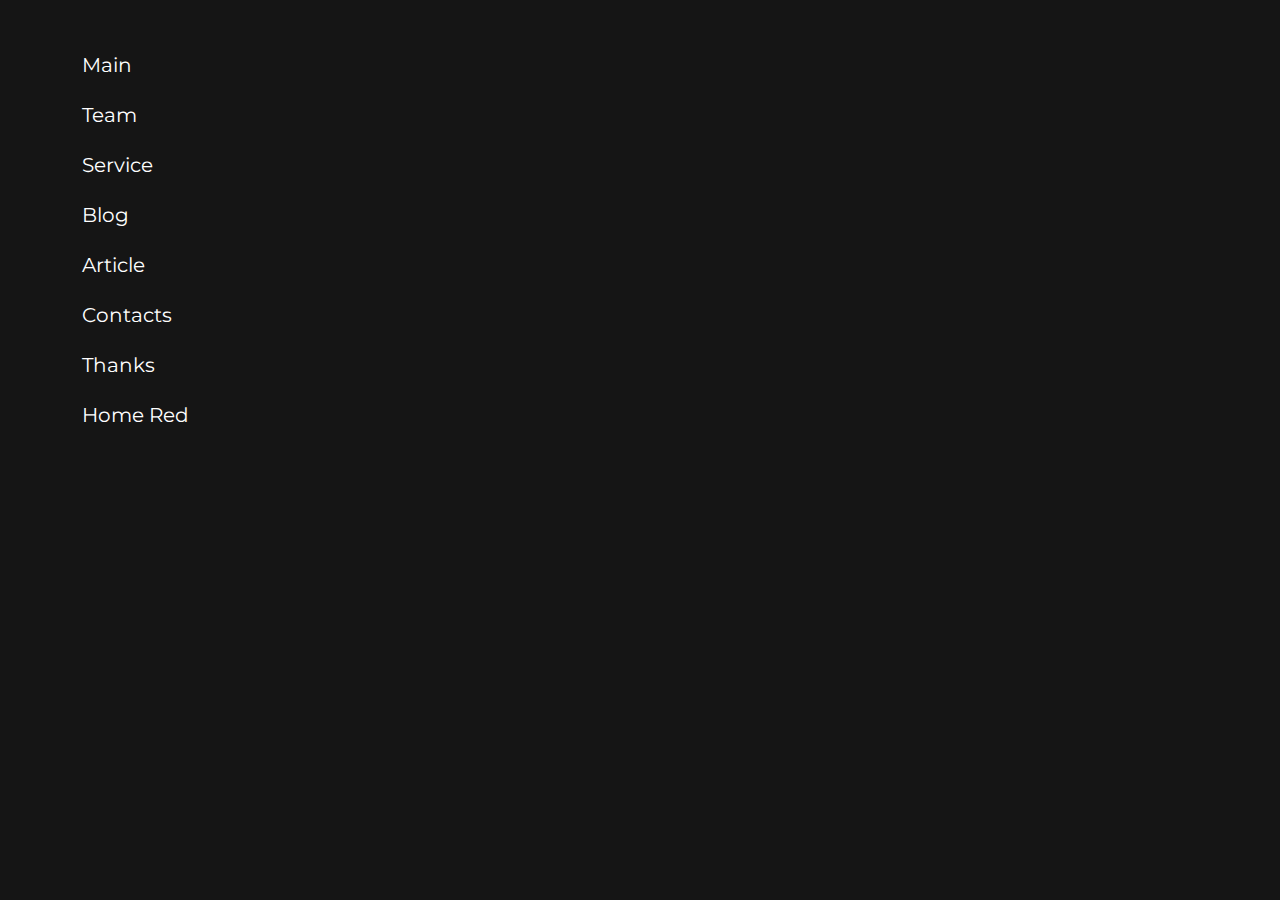
<file: sitemap.html>
<!DOCTYPE html>
<html lang="en">

<head>
    <meta charset="UTF-8">
    <meta http-equiv="X-UA-Compatible" content="IE=edge">
    <meta name="viewport" content="width=device-width, initial-scale=1.0">
    <link rel="apple-touch-icon-precomposed" href="favicon/favicon.ico" />
    <link rel="icon" href="favicon/favicon.ico">
    <title>Sitemap</title>
    <link rel="stylesheet" href="css/lib/bootstrap.min.css">
    <link rel="stylesheet" href="css/lib/plyr.css" />
    <link rel="stylesheet" href="css/lib/slick.css" />
    <link rel="stylesheet" href="css/style.css">
</head>

<body>
    <div class="sitemap">
        <ul>
            <li><a href="index.html" target="_blank">Main</a></li>
            <li><a href="team.html" target="_blank">Team</a></li>
            <li><a href="service.html" target="_blank">Service</a></li>
            <li><a href="blog.html" target="_blank">Blog</a></li>
            <li><a href="blog-open.html" target="_blank">Article</a></li>
            <li><a href="contacts.html" target="_blank">Contacts</a></li>
            <li><a href="thank-you.html" target="_blank">Thanks</a></li>
            <li><a href="homered.html" target="_blank">Home Red</a></li>
        </ul>
    </div>

    <style>
        body {
            background: #151515;
            margin: 0;
            padding: 50px;
        }

        ul {
            list-style-type: none;
        }

        li {
            margin-bottom: 20px;
        }

        a {
            color: #fff;
            font-size: 20px;
        }



    </style>
</body>

</html>
</file>
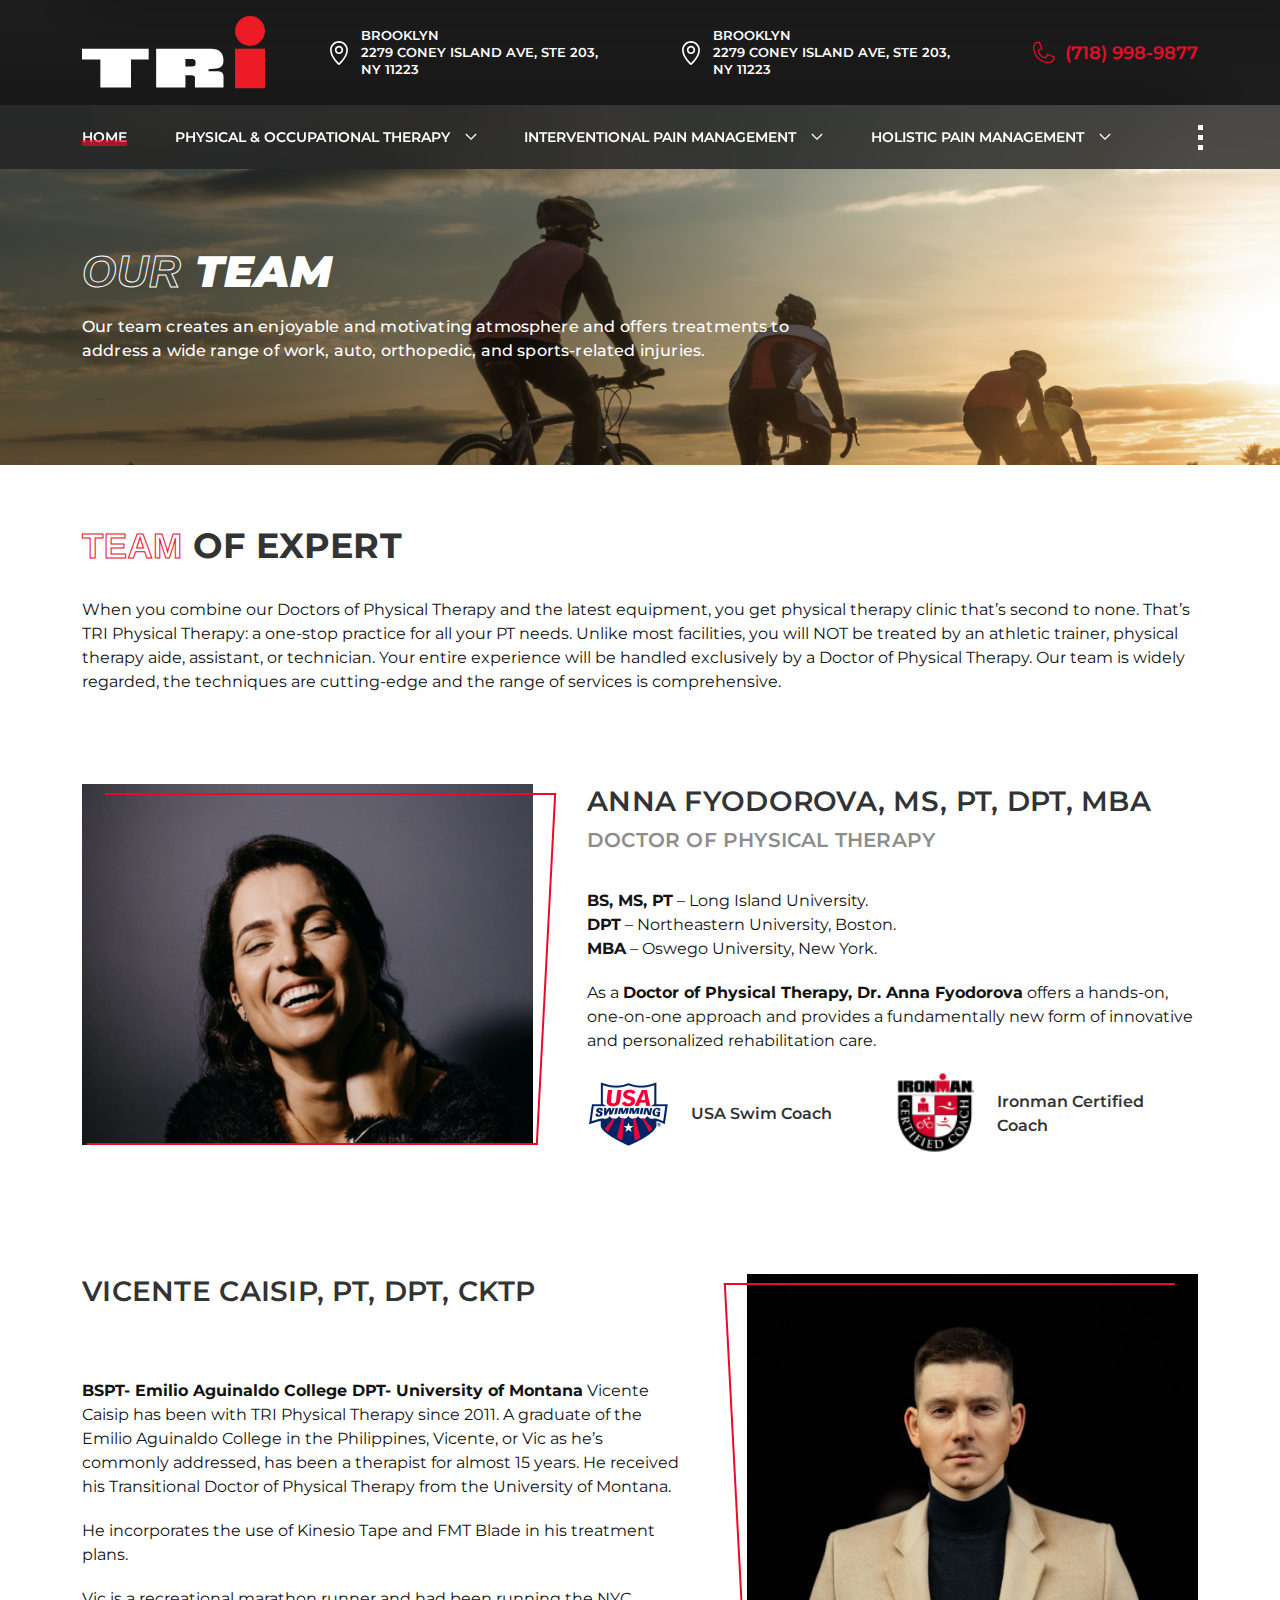
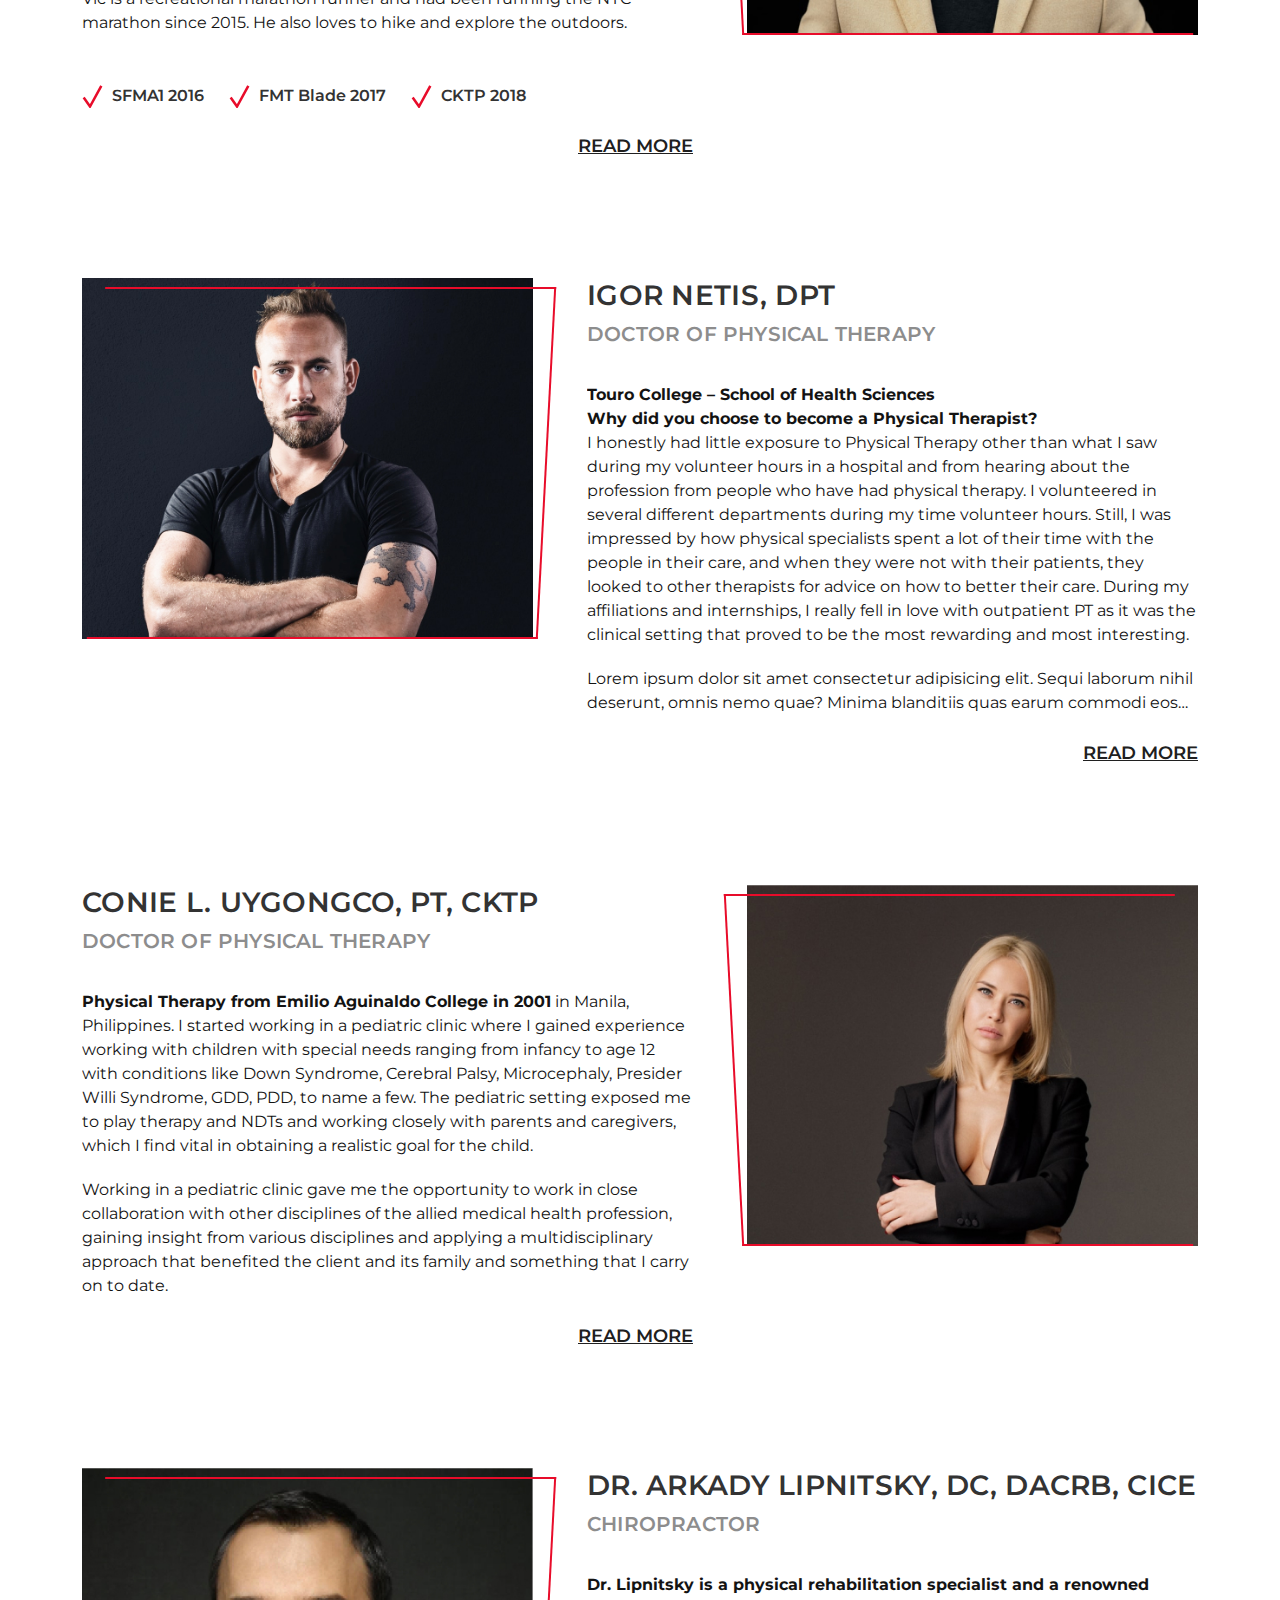
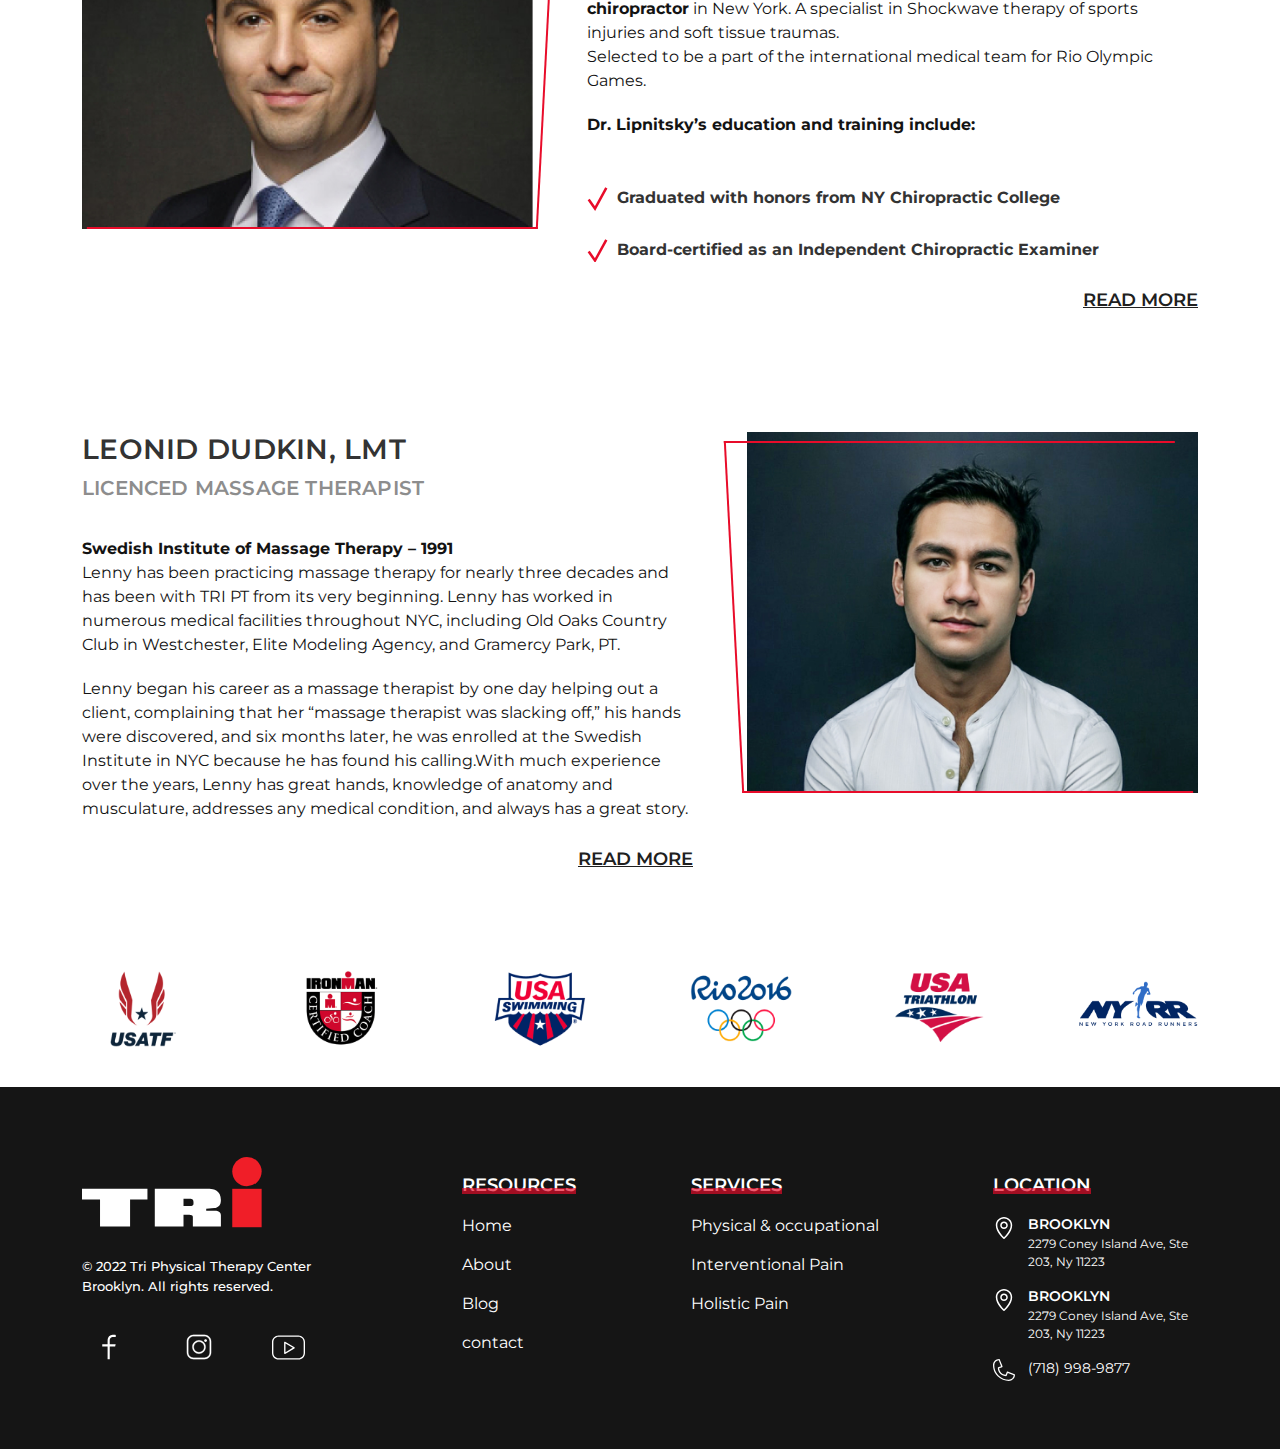
<file: team.html>
<!DOCTYPE html>
<html lang="en">

<head>
    <meta charset="UTF-8">
    <meta http-equiv="X-UA-Compatible" content="IE=edge">
    <meta name="viewport" content="width=device-width, initial-scale=1.0">
    <link rel="apple-touch-icon-precomposed" href="favicon/favicon.ico" />
    <link rel="icon" href="favicon/favicon.ico">
    <title>Team</title>
    <link rel="stylesheet" href="css/lib/bootstrap.min.css">
    <link rel="stylesheet" href="css/lib/plyr.css" />
    <link rel="stylesheet" href="css/lib/slick.css" />
    <link rel="stylesheet" href="css/style.css">
</head>

<body>
    <div class="pagewrapper">
        <header class="header">
            <div class="header__topsection">
                <div class="container">
                    <div class="row align-items-center">
                        <div class="header__logo">
                            <a href="index.html"><img src="img/logo.svg" alt="logo"></a>
                        </div>
                        <div class="header__adress">
                            <div class="header__adress-box">
                                <img src="img/location-pin.svg" alt="location">
                                <p>
                                    <span>BROOKLYN</span>
                                    2279 CONEY ISLAND AVE, STE 203, NY 11223
                                </p>
                            </div>
                            <div class="header__adress-box">
                                <img src="img/location-pin.svg" alt="location">
                                <p>
                                    <span>BROOKLYN</span>
                                    2279 CONEY ISLAND AVE, STE 203, NY 11223
                                </p>
                            </div>
                        </div>
                        <div class="header__tel">
                            <a href="#">
                                <img src="img/phone.svg" alt="tel">
                                (718) 998-9877
                            </a>
                            <div class="burger">
                                <span></span><span></span><span></span>
                            </div>
                        </div>
                    </div>
                </div>
            </div>
            <div class="header__bottsection">
                <div class="container">
                    <nav>
                        <div class="menu1">
                            <ul class="header__menu">
                                <li class="active"><a href="#">HOME</a></li>
                                <li class="sublink">
                                    <a href="#">Physical & Occupational therapy</a>
                                    <ul class="submenu">
                                        <li><a href="#">Outpatient Physical Therapy</a></li>
                                        <li><a href="#">Knee</a></li>
                                        <li><a href="#">Hip</a></li>
                                        <li><a href="#">Lower Back</a></li>
                                        <li><a href="#">Pelvic Floor</a></li>
                                        <li><a href="#">Hand</a></li>
                                        <li><a href="#">Foot</a></li>
                                        <li><a href="#">Elbow</a></li>
                                        <li><a href="#">Ankle</a></li>
                                        <li><a href="#">Shoulder</a></li>
                                    </ul>
                                </li>
                                <li class="sublink">
                                    <a href="#">Interventional pain management</a>
                                    <ul class="submenu">
                                        <li><a href="#">Outpatient Physical Therapy</a></li>
                                        <li><a href="#">Knee</a></li>
                                        <li><a href="#">Hip</a></li>
                                        <li><a href="#">Lower Back</a></li>
                                        <li><a href="#">Pelvic Floor</a></li>
                                        <li><a href="#">Hand</a></li>
                                        <li><a href="#">Foot</a></li>
                                        <li><a href="#">Elbow</a></li>
                                        <li><a href="#">Ankle</a></li>
                                        <li><a href="#">Shoulder</a></li>
                                    </ul>
                                </li>
                                <li class="sublink">
                                    <a href="#">Holistic Pain Management</a>
                                    <ul class="submenu">
                                        <li><a href="#">Outpatient Physical Therapy</a></li>
                                        <li><a href="#">Knee</a></li>
                                        <li><a href="#">Hip</a></li>
                                        <li><a href="#">Lower Back</a></li>
                                        <li><a href="#">Pelvic Floor</a></li>
                                        <li><a href="#">Hand</a></li>
                                        <li><a href="#">Foot</a></li>
                                        <li><a href="#">Elbow</a></li>
                                        <li><a href="#">Ankle</a></li>
                                        <li><a href="#">Shoulder</a></li>
                                    </ul>
                                </li>
                                <li class="sublink pointbtn">
                                    <a href="#">
                                        <img src="img/points.svg" alt="show menu">
                                    </a>
                                    <ul class="submenu">
                                        <li><a href="#">About</a></li>
                                        <li><a href="#">Contact</a></li>
                                    </ul>
                                </li>
                            </ul>
                        </div>
                    </nav>
                </div>
            </div>
            <div class="mobilemenu-wrapper">
                <button class="closemenu"><img src="img/close.svg" alt="close"></button>
                <div class="mobmenu">
                    <ul class="mibilenavlist">
                        <li><a href="#">Home</a></li>
                        <li class="sublink">
                            <a href="#">Physical & Occupational therapy</a>
                            <ul class="submenu">
                                <li><a href="#">Outpatient Physical Therapy</a></li>
                                <li><a href="#">Knee</a></li>
                                <li><a href="#">Hip</a></li>
                                <li><a href="#">Lower Back</a></li>
                                <li><a href="#">Pelvic Floor</a></li>
                                <li><a href="#">Hand</a></li>
                                <li><a href="#">Foot</a></li>
                                <li><a href="#">Elbow</a></li>
                                <li><a href="#">Ankle</a></li>
                                <li><a href="#">Shoulder</a></li>
                            </ul>
                        </li>
                        <li class="sublink">
                            <a href="#">Interventional pain management</a>
                            <ul class="submenu">
                                <li><a href="#">Outpatient Physical Therapy</a></li>
                                <li><a href="#">Knee</a></li>
                                <li><a href="#">Hip</a></li>
                                <li><a href="#">Lower Back</a></li>
                                <li><a href="#">Pelvic Floor</a></li>
                                <li><a href="#">Hand</a></li>
                                <li><a href="#">Foot</a></li>
                                <li><a href="#">Elbow</a></li>
                                <li><a href="#">Ankle</a></li>
                                <li><a href="#">Shoulder</a></li>
                            </ul>
                        </li>
                        <li class="sublink">
                            <a href="#">Holistic Pain Management</a>
                            <ul class="submenu">
                                <li><a href="#">Outpatient Physical Therapy</a></li>
                                <li><a href="#">Knee</a></li>
                                <li><a href="#">Hip</a></li>
                                <li><a href="#">Lower Back</a></li>
                                <li><a href="#">Pelvic Floor</a></li>
                                <li><a href="#">Hand</a></li>
                                <li><a href="#">Foot</a></li>
                                <li><a href="#">Elbow</a></li>
                                <li><a href="#">Ankle</a></li>
                                <li><a href="#">Shoulder</a></li>
                            </ul>
                        </li>
                        <li><a href="#">About</a></li>
                        <li><a href="#">Contact</a></li>
                    </ul>
                    <img class="menumob" src="img/logo.svg" alt="logo">
                </div>
            </div>
        </header>

        <main class="main">
            <div class="pagewrap">
                <section class="fsect">
                    <img src="img/bgpic1.jpg" alt="bg">
                    <div class="container">
                        <h1><span>Our</span> Team</h1>
                        <div class="descr">
                            <p>
                                Our team creates an enjoyable and motivating atmosphere and offers treatments to address
                                a wide range of work, auto, orthopedic, and sports-related injuries.
                            </p>
                        </div>
                    </div>
                </section>

                <section class="teamsection">
                    <div class="container small">
                        <h2><span>Team</span> Of Expert</h2>
                        <div class="teamsection__descr">
                            <p>
                                When you combine our Doctors of Physical Therapy and the latest equipment, you get
                                physical therapy clinic that’s second to none.
                                That’s TRI Physical Therapy: a one-stop practice for all your PT needs. Unlike most
                                facilities, you will NOT be treated by an athletic trainer, physical therapy aide,
                                assistant, or technician. Your entire experience will be handled exclusively by a Doctor
                                of Physical Therapy. Our team is widely regarded, the techniques are cutting-edge and
                                the range of services is comprehensive.
                            </p>
                        </div>
                        <div class="team">
                            <div class="teambox">
                                <div class="row">
                                    <div class="col-xl-5 col-lg-5">
                                        <div class="team__photowrapp">
                                            <div class="team__photosect">
                                                <img src="img/team1.jpg" alt="team">
                                            </div>
                                        </div>
                                    </div>
                                    <div class="col-xl-7 col-lg-7">
                                        <div class="teammate-descr">
                                            <div class="teammate-descr__header">
                                                <p class="title">Anna Fyodorova, MS, PT, DPT, MBA</p>
                                                <p class="proff">Doctor of Physical Therapy</p>
                                            </div>
                                            <ol>
                                                <li><b>BS, MS, PT</b> – Long Island University.</li>
                                                <li><b>DPT</b> – Northeastern University, Boston.</li>
                                                <li><b>MBA</b> – Oswego University, New York.</li>
                                            </ol>
                                            <div class="textbox">
                                                <p>
                                                    As a <b>Doctor of Physical Therapy, Dr. Anna Fyodorova</b> offers a
                                                    hands-on,
                                                    one-on-one approach and provides a fundamentally new form of
                                                    innovative
                                                    and
                                                    personalized rehabilitation care.
                                                </p>
                                            </div>
                                            <div class="teammate__medwrlists">
                                                <div class="teammate__medwrlist">
                                                    <img src="img/medal1.png" alt="img">
                                                    <p>USA Swim Coach</p>
                                                </div>
                                                <div class="teammate__medwrlist">
                                                    <img src="img/medal2.png" alt="img">
                                                    <p>Ironman Certified Coach</p>
                                                </div>
                                            </div>
                                        </div>
                                    </div>
                                </div>
                            </div>
                            <div class="teambox">
                                <div class="row">
                                    <div class="col-xl-5 col-lg-5">
                                        <div class="team__photowrapp">
                                            <div class="team__photosect">
                                                <img src="img/team2.jpg" alt="team">
                                            </div>
                                        </div>
                                    </div>
                                    <div class="col-xl-7 col-lg-7">
                                        <div class="teammate-descr">
                                            <div class="teammate-descr__header">
                                                <p class="title">Vicente Caisip, PT, DPT, CKTP</p>
                                            </div>
                                            <div class="textbox">
                                                <p>
                                                    <b>BSPT- Emilio Aguinaldo College DPT- University of Montana</b>
                                                    Vicente Caisip has been with TRI Physical Therapy since 2011. A
                                                    graduate
                                                    of the Emilio Aguinaldo College in the Philippines, Vicente, or Vic
                                                    as
                                                    he’s commonly addressed, has been a therapist for almost 15 years.
                                                    He
                                                    received his Transitional Doctor of Physical Therapy from the
                                                    University
                                                    of Montana.
                                                </p>
                                                <p>
                                                    He incorporates the use of Kinesio Tape and FMT Blade in his
                                                    treatment
                                                    plans.
                                                </p>
                                                <p>
                                                    Vic is a recreational marathon runner and had been running the NYC
                                                    marathon since 2015. He also loves to hike and explore the outdoors.
                                                </p>
                                                <ul>
                                                    <li>SFMA1 2016</li>
                                                    <li>FMT Blade 2017</li>
                                                    <li>CKTP 2018</li>
                                                </ul>
                                            </div>
                                            <div class="text-end">
                                                <span class="team__readmore">
                                                    <text class="team__readmore-show">Read more</text>
                                                    <text class="team__readmore-hide">Hide</text>
                                                </span>
                                            </div>
                                        </div>
                                    </div>
                                </div>
                            </div>
                            <div class="teambox">
                                <div class="row">
                                    <div class="col-xl-5 col-lg-5">
                                        <div class="team__photowrapp">
                                            <div class="team__photosect">
                                                <img src="img/team3.jpg" alt="team">
                                            </div>
                                        </div>
                                    </div>
                                    <div class="col-xl-7 col-lg-7">
                                        <div class="teammate-descr">
                                            <div class="teammate-descr__header">
                                                <p class="title">Igor Netis, DPT</p>
                                                <p class="proff">Doctor of Physical Therapy</p>
                                            </div>
                                            <div class="textbox">
                                                <p>
                                                    <b>
                                                        Touro College – School of Health Sciences<br>
                                                        Why did you choose to become a Physical Therapist?<br>
                                                    </b>
                                                    I honestly had little exposure to Physical Therapy other than
                                                    what I saw during my volunteer hours in a hospital and from
                                                    hearing about the profession from people who have had physical
                                                    therapy. I volunteered in several different departments during
                                                    my time volunteer hours. Still, I was impressed by how physical
                                                    specialists spent a lot of their time with the people in their
                                                    care, and when they were not with their patients, they looked to
                                                    other therapists for advice on how to better their care. During
                                                    my affiliations and internships, I really fell in love with
                                                    outpatient PT as it was the clinical setting that proved to be
                                                    the most rewarding and most interesting.
                                                </p>
                                                <p>
                                                    Lorem ipsum dolor sit amet consectetur adipisicing elit. Sequi
                                                    laborum nihil deserunt, omnis nemo quae? Minima blanditiis quas
                                                    earum commodi eos nesciunt! Ea assumenda, totam eius quia id dicta
                                                    iusto.
                                                    Lorem ipsum dolor sit amet consectetur adipisicing elit. Sequi
                                                    laborum nihil deserunt, omnis nemo quae? Minima blanditiis quas
                                                    earum commodi eos nesciunt! Ea assumenda, totam eius quia id dicta
                                                    iusto.
                                                </p>
                                            </div>
                                            <div class="text-end">
                                                <span class="team__readmore">
                                                    <text class="team__readmore-show">Read more</text>
                                                    <text class="team__readmore-hide">Hide</text>
                                                </span>
                                            </div>
                                        </div>
                                    </div>
                                </div>
                            </div>
                            <div class="teambox">
                                <div class="row">
                                    <div class="col-xl-5 col-lg-5">
                                        <div class="team__photowrapp">
                                            <div class="team__photosect">
                                                <img src="img/team4.jpg" alt="team">
                                            </div>
                                        </div>
                                    </div>
                                    <div class="col-xl-7 col-lg-7">
                                        <div class="teammate-descr">
                                            <div class="teammate-descr__header">
                                                <p class="title">Conie l. Uygongco, PT, CKTP</p>
                                                <p class="proff">Doctor of Physical Therapy</p>
                                            </div>
                                            <div class="textbox">
                                                <p>
                                                    <b>Physical Therapy from Emilio Aguinaldo College in 2001</b> in
                                                    Manila,
                                                    Philippines. I started working in a pediatric clinic where I gained
                                                    experience working with children with special needs ranging from
                                                    infancy to age 12 with conditions like Down Syndrome, Cerebral
                                                    Palsy, Microcephaly, Presider Willi Syndrome, GDD, PDD, to name a
                                                    few. The pediatric setting exposed me to play therapy and NDTs and
                                                    working closely with parents and caregivers, which I find vital in
                                                    obtaining a realistic goal for the child.
                                                </p>
                                                <p>
                                                    Working in a pediatric clinic gave me the opportunity to work in
                                                    close collaboration with other disciplines of the allied medical
                                                    health profession, gaining insight from various disciplines and
                                                    applying a multidisciplinary approach that benefited the client and
                                                    its family and something that I carry on to date.
                                                </p>
                                            </div>
                                            <div class="text-end">
                                                <span class="team__readmore">
                                                    <text class="team__readmore-show">Read more</text>
                                                    <text class="team__readmore-hide">Hide</text>
                                                </span>
                                            </div>
                                        </div>
                                    </div>
                                </div>
                            </div>
                            <div class="teambox">
                                <div class="row">
                                    <div class="col-xl-5 col-lg-5">
                                        <div class="team__photowrapp">
                                            <div class="team__photosect">
                                                <img src="img/team5.jpg" alt="team">
                                            </div>
                                        </div>
                                    </div>
                                    <div class="col-xl-7 col-lg-7">
                                        <div class="teammate-descr">
                                            <div class="teammate-descr__header">
                                                <p class="title">Dr. Arkady Lipnitsky, DC, DACRB, CICE</p>
                                                <p class="proff">Chiropractor</p>
                                            </div>
                                            <div class="textbox">
                                                <p>
                                                    <b>Dr. Lipnitsky is a physical rehabilitation specialist and a
                                                        renowned chiropractor</b> in New York. A specialist in Shockwave
                                                    therapy of sports injuries and soft tissue traumas.<br>
                                                    Selected to be a part of the international medical team for Rio
                                                    Olympic Games.
                                                </p>
                                                <p>
                                                    <b>Dr. Lipnitsky’s education and training include:</b>
                                                </p>
                                                <ul class="dblocklist">
                                                    <li><b>Graduated with honors from NY Chiropractic College</b></li>
                                                    <li><b>Board-certified as an Independent Chiropractic Examiner</b>
                                                    </li>
                                                </ul>
                                            </div>
                                            <div class="text-end">
                                                <span class="team__readmore">
                                                    <text class="team__readmore-show">Read more</text>
                                                    <text class="team__readmore-hide">Hide</text>
                                                </span>
                                            </div>
                                        </div>
                                    </div>
                                </div>
                            </div>
                            <div class="teambox">
                                <div class="row">
                                    <div class="col-xl-5 col-lg-5">
                                        <div class="team__photowrapp">
                                            <div class="team__photosect">
                                                <img src="img/team6.jpg" alt="team">
                                            </div>
                                        </div>
                                    </div>
                                    <div class="col-xl-7 col-lg-7">
                                        <div class="teammate-descr">
                                            <div class="teammate-descr__header">
                                                <p class="title">Leonid Dudkin, LMT</p>
                                                <p class="proff">Licenced Massage Therapist</p>
                                            </div>
                                            <div class="textbox">
                                                <p>
                                                    <b>Swedish Institute of Massage Therapy – 1991</b><br>
                                                    Lenny has been practicing massage therapy for nearly three decades
                                                    and has been with TRI PT from its very beginning. Lenny has worked
                                                    in numerous medical facilities throughout NYC, including Old Oaks
                                                    Country Club in Westchester, Elite Modeling Agency, and Gramercy
                                                    Park, PT.
                                                </p>
                                                <p>
                                                    Lenny began his career as a massage therapist by one day helping out
                                                    a client, complaining that her “massage therapist was slacking off,”
                                                    his hands were discovered, and six months later, he was enrolled at
                                                    the Swedish Institute in NYC because he has found his calling.With
                                                    much experience over the years, Lenny has great hands, knowledge of
                                                    anatomy and musculature, addresses any medical condition, and always
                                                    has a great story.
                                                </p>
                                            </div>
                                            <div class="text-end">
                                                <span class="team__readmore">
                                                    <text class="team__readmore-show">Read more</text>
                                                    <text class="team__readmore-hide">Hide</text>
                                                </span>
                                            </div>
                                        </div>
                                    </div>
                                </div>
                            </div>
                        </div>
                    </div>
                </section>

                <div class="logosblock">
                    <div class="container">
                        <div class="logosblock__wrap">
                            <img src="img/logopic1.png" alt="img">
                            <img src="img/logopic2.png" alt="img">
                            <img src="img/logopic3.png" alt="img">
                            <img src="img/logopic4.png" alt="img">
                            <img src="img/logopic5.png" alt="img">
                            <img src="img/logopic6.png" alt="img">
                        </div>
                    </div>
                </div>
            </div>
        </main>

        <footer class="footer">
            <div class="container">
                <div class="row">
                    <div class="col-xl-4">
                        <div class="footer__leftsect">
                            <div class="footer__logo">
                                <a href="index.html"><img src="img/footer-logo.svg" alt="logo"></a>
                            </div>
                            <p class="footext">
                                © 2022 Tri Physical Therapy Center Brooklyn. All rights reserved.
                            </p>
                            <div class="footer__soc">
                                <ul>
                                    <li><a href="#" target="_blank"><img src="img/fb.svg" alt="facebook"></a></li>
                                    <li><a href="#" target="_blank"><img src="img/instagram.svg" alt="instagram"></a>
                                    </li>
                                    <li><a href="#" target="_blank"><img src="img/youtube.svg" alt="youtube"></a></li>
                                </ul>
                            </div>
                        </div>
                    </div>
                    <div class="col-xl-8">
                        <div class="footer__rightsect">
                            <div class="footer__list">
                                <p class="footer__list-title">Resources</p>
                                <ul>
                                    <li><a href="#">Home</a></li>
                                    <li><a href="#">About</a></li>
                                    <li><a href="#">Blog</a></li>
                                    <li><a href="#">contact</a></li>
                                </ul>
                            </div>
                            <div class="footer__list">
                                <p class="footer__list-title">Services</p>
                                <ul>
                                    <li><a href="#">Physical & occupational</a></li>
                                    <li><a href="#">Interventional Pain</a></li>
                                    <li><a href="#">Holistic Pain</a></li>
                                </ul>
                            </div>
                            <div class="footer__list footer__list-cont">
                                <p class="footer__list-title">Location</p>
                                <ul>
                                    <li class="footadress">
                                        <a href="#">
                                            <span>BROOKLYN</span>
                                            2279 Coney Island Ave, Ste 203, Ny 11223
                                        </a>
                                    </li>
                                    <li class="footadress">
                                        <a href="#">
                                            <span>BROOKLYN</span>
                                            2279 Coney Island Ave, Ste 203, Ny 11223
                                        </a>
                                    </li>
                                    <li class="foottel"><a href="tel:7189989877">(718) 998-9877</a></li>
                                </ul>
                            </div>
                            <p class="footext">
                                © 2022 Tri Physical Therapy Center Brooklyn. All rights reserved.
                            </p>
                        </div>
                    </div>
                </div>
            </div>
        </footer>



        <script src="js/lib/jquery.js"></script>
        <script src="js/lib/bootstrap.min.js"></script>
        <script src="js/lib/slick.min.js"></script>
        <script src="js/lib/plyr.js"></script>
        <script src="js/common.js"></script>
    </div>
</body>






















<!-- <link rel="stylesheet" href="https://unpkg.com/swiper@8/swiper-bundle.min.css" />
<script src="https://unpkg.com/swiper@8/swiper-bundle.min.js"></script> -->

</html>
</file>
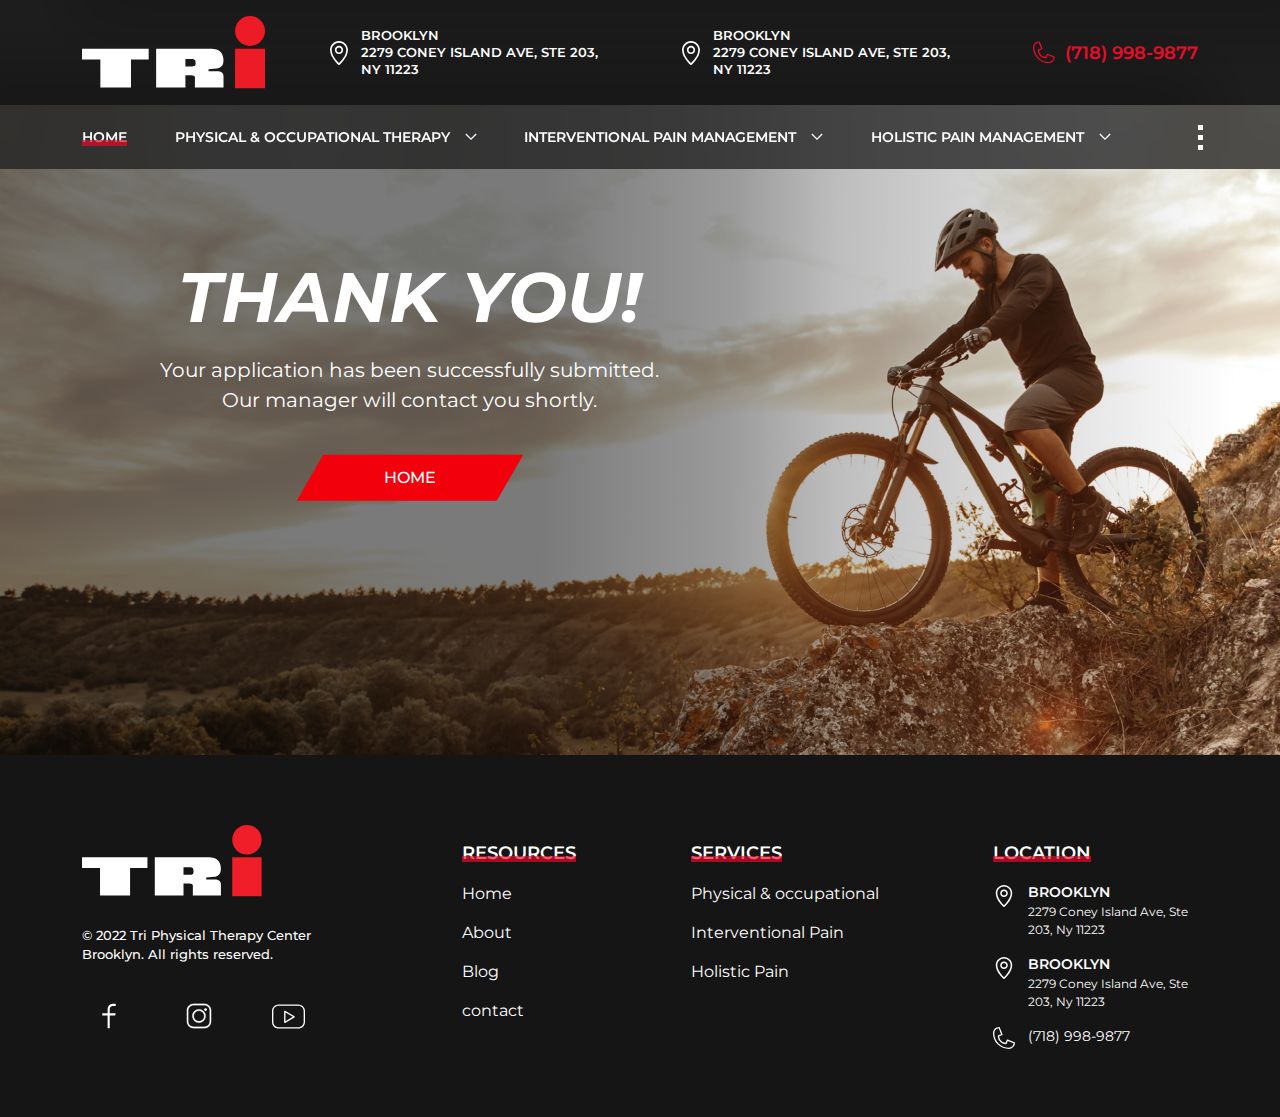
<file: thank-you.html>
<!DOCTYPE html>
<html lang="en">

<head>
    <meta charset="UTF-8">
    <meta http-equiv="X-UA-Compatible" content="IE=edge">
    <meta name="viewport" content="width=device-width, initial-scale=1.0">
    <link rel="apple-touch-icon-precomposed" href="favicon/favicon.ico" />
    <link rel="icon" href="favicon/favicon.ico">
    <title>Thank You</title>
    <link rel="stylesheet" href="css/lib/bootstrap.min.css">
    <link rel="stylesheet" href="css/lib/plyr.css" />
    <link rel="stylesheet" href="css/lib/slick.css" />
    <link rel="stylesheet" href="css/style.css">
</head>

<body>
    <div class="pagewrapper">
        <header class="header">
            <div class="header__topsection">
                <div class="container">
                    <div class="row align-items-center">
                        <div class="header__logo">
                            <a href="index.html"><img src="img/logo.svg" alt="logo"></a>
                        </div>
                        <div class="header__adress">
                            <div class="header__adress-box">
                                <img src="img/location-pin.svg" alt="location">
                                <p>
                                    <span>BROOKLYN</span>
                                    2279 CONEY ISLAND AVE, STE 203, NY 11223
                                </p>
                            </div>
                            <div class="header__adress-box">
                                <img src="img/location-pin.svg" alt="location">
                                <p>
                                    <span>BROOKLYN</span>
                                    2279 CONEY ISLAND AVE, STE 203, NY 11223
                                </p>
                            </div>
                        </div>
                        <div class="header__tel">
                            <a href="#">
                                <img src="img/phone.svg" alt="tel">
                                (718) 998-9877
                            </a>
                            <div class="burger">
                                <span></span><span></span><span></span>
                            </div>
                        </div>
                    </div>
                </div>
            </div>
            <div class="header__bottsection">
                <div class="container">
                    <nav>
                        <div class="menu1">
                            <ul class="header__menu">
                                <li class="active"><a href="#">HOME</a></li>
                                <li class="sublink">
                                    <a href="#">Physical & Occupational therapy</a>
                                    <ul class="submenu">
                                        <li><a href="#">Outpatient Physical Therapy</a></li>
                                        <li><a href="#">Knee</a></li>
                                        <li><a href="#">Hip</a></li>
                                        <li><a href="#">Lower Back</a></li>
                                        <li><a href="#">Pelvic Floor</a></li>
                                        <li><a href="#">Hand</a></li>
                                        <li><a href="#">Foot</a></li>
                                        <li><a href="#">Elbow</a></li>
                                        <li><a href="#">Ankle</a></li>
                                        <li><a href="#">Shoulder</a></li>
                                    </ul>
                                </li>
                                <li class="sublink">
                                    <a href="#">Interventional pain management</a>
                                    <ul class="submenu">
                                        <li><a href="#">Outpatient Physical Therapy</a></li>
                                        <li><a href="#">Knee</a></li>
                                        <li><a href="#">Hip</a></li>
                                        <li><a href="#">Lower Back</a></li>
                                        <li><a href="#">Pelvic Floor</a></li>
                                        <li><a href="#">Hand</a></li>
                                        <li><a href="#">Foot</a></li>
                                        <li><a href="#">Elbow</a></li>
                                        <li><a href="#">Ankle</a></li>
                                        <li><a href="#">Shoulder</a></li>
                                    </ul>
                                </li>
                                <li class="sublink">
                                    <a href="#">Holistic Pain Management</a>
                                    <ul class="submenu">
                                        <li><a href="#">Outpatient Physical Therapy</a></li>
                                        <li><a href="#">Knee</a></li>
                                        <li><a href="#">Hip</a></li>
                                        <li><a href="#">Lower Back</a></li>
                                        <li><a href="#">Pelvic Floor</a></li>
                                        <li><a href="#">Hand</a></li>
                                        <li><a href="#">Foot</a></li>
                                        <li><a href="#">Elbow</a></li>
                                        <li><a href="#">Ankle</a></li>
                                        <li><a href="#">Shoulder</a></li>
                                    </ul>
                                </li>
                                <li class="sublink pointbtn">
                                    <a href="#">
                                        <img src="img/points.svg" alt="show menu">
                                    </a>
                                    <ul class="submenu">
                                        <li><a href="#">About</a></li>
                                        <li><a href="#">Contact</a></li>
                                    </ul>
                                </li>
                            </ul>
                        </div>
                    </nav>
                </div>
            </div>
            <div class="mobilemenu-wrapper">
                <button class="closemenu"><img src="img/close.svg" alt="close"></button>
                <div class="mobmenu">
                    <ul class="mibilenavlist">
                        <li><a href="#">Home</a></li>
                        <li class="sublink">
                            <a href="#">Physical & Occupational therapy</a>
                            <ul class="submenu">
                                <li><a href="#">Outpatient Physical Therapy</a></li>
                                <li><a href="#">Knee</a></li>
                                <li><a href="#">Hip</a></li>
                                <li><a href="#">Lower Back</a></li>
                                <li><a href="#">Pelvic Floor</a></li>
                                <li><a href="#">Hand</a></li>
                                <li><a href="#">Foot</a></li>
                                <li><a href="#">Elbow</a></li>
                                <li><a href="#">Ankle</a></li>
                                <li><a href="#">Shoulder</a></li>
                            </ul>
                        </li>
                        <li class="sublink">
                            <a href="#">Interventional pain management</a>
                            <ul class="submenu">
                                <li><a href="#">Outpatient Physical Therapy</a></li>
                                <li><a href="#">Knee</a></li>
                                <li><a href="#">Hip</a></li>
                                <li><a href="#">Lower Back</a></li>
                                <li><a href="#">Pelvic Floor</a></li>
                                <li><a href="#">Hand</a></li>
                                <li><a href="#">Foot</a></li>
                                <li><a href="#">Elbow</a></li>
                                <li><a href="#">Ankle</a></li>
                                <li><a href="#">Shoulder</a></li>
                            </ul>
                        </li>
                        <li class="sublink">
                            <a href="#">Holistic Pain Management</a>
                            <ul class="submenu">
                                <li><a href="#">Outpatient Physical Therapy</a></li>
                                <li><a href="#">Knee</a></li>
                                <li><a href="#">Hip</a></li>
                                <li><a href="#">Lower Back</a></li>
                                <li><a href="#">Pelvic Floor</a></li>
                                <li><a href="#">Hand</a></li>
                                <li><a href="#">Foot</a></li>
                                <li><a href="#">Elbow</a></li>
                                <li><a href="#">Ankle</a></li>
                                <li><a href="#">Shoulder</a></li>
                            </ul>
                        </li>
                        <li><a href="#">About</a></li>
                        <li><a href="#">Contact</a></li>
                    </ul>
                    <img class="menumob" src="img/logo.svg" alt="logo">
                </div>
            </div>
        </header>
        <main class="main">
            <div class="tywrapper">
                <img src="img/typic.jpg" alt="img">
                <div class="tytextbox">
                    <div class="container">
                        <div class="tywrap">
                            <h1>Thank you!</h1>
                            <div class="descr">
                                <p>
                                    Your application has been successfully submitted.<br>
                                    Our manager will contact you shortly.
                                </p>
                            </div>
                            <a href="#" class="redbtn">
                                <span>Home</span>
                            </a>
                        </div>
                    </div>
                </div>
            </div>
        </main>
        <footer class="footer">
            <div class="container">
                <div class="row">
                    <div class="col-xl-4">
                        <div class="footer__leftsect">
                            <div class="footer__logo">
                                <a href="index.html"><img src="img/footer-logo.svg" alt="logo"></a>
                            </div>
                            <p class="footext">
                                © 2022 Tri Physical Therapy Center Brooklyn. All rights reserved.
                            </p>
                            <div class="footer__soc">
                                <ul>
                                    <li><a href="#" target="_blank"><img src="img/fb.svg" alt="facebook"></a></li>
                                    <li><a href="#" target="_blank"><img src="img/instagram.svg" alt="instagram"></a>
                                    </li>
                                    <li><a href="#" target="_blank"><img src="img/youtube.svg" alt="youtube"></a></li>
                                </ul>
                            </div>
                        </div>
                    </div>
                    <div class="col-xl-8">
                        <div class="footer__rightsect">
                            <div class="footer__list">
                                <p class="footer__list-title">Resources</p>
                                <ul>
                                    <li><a href="#">Home</a></li>
                                    <li><a href="#">About</a></li>
                                    <li><a href="#">Blog</a></li>
                                    <li><a href="#">contact</a></li>
                                </ul>
                            </div>
                            <div class="footer__list">
                                <p class="footer__list-title">Services</p>
                                <ul>
                                    <li><a href="#">Physical & occupational</a></li>
                                    <li><a href="#">Interventional Pain</a></li>
                                    <li><a href="#">Holistic Pain</a></li>
                                </ul>
                            </div>
                            <div class="footer__list footer__list-cont">
                                <p class="footer__list-title">Location</p>
                                <ul>
                                    <li class="footadress">
                                        <a href="#">
                                            <span>BROOKLYN</span>
                                            2279 Coney Island Ave, Ste 203, Ny 11223
                                        </a>
                                    </li>
                                    <li class="footadress">
                                        <a href="#">
                                            <span>BROOKLYN</span>
                                            2279 Coney Island Ave, Ste 203, Ny 11223
                                        </a>
                                    </li>
                                    <li class="foottel"><a href="tel:7189989877">(718) 998-9877</a></li>
                                </ul>
                            </div>
                            <p class="footext">
                                © 2022 Tri Physical Therapy Center Brooklyn. All rights reserved.
                            </p>
                        </div>
                    </div>
                </div>
            </div>
        </footer>

        <script src="js/lib/jquery.js"></script>
        <script src="js/lib/bootstrap.min.js"></script>
        <script src="js/lib/slick.min.js"></script>
        <script src="js/lib/plyr.js"></script>
        <script src="js/common.js"></script>
    </div>
</body>




</html>
</file>
<file: css/lib/plyr.css>
@charset "UTF-8";@keyframes plyr-progress{to{background-position:25px 0;background-position:var(--plyr-progress-loading-size,25px) 0}}@keyframes plyr-popup{0%{opacity:.5;transform:translateY(10px)}to{opacity:1;transform:translateY(0)}}@keyframes plyr-fade-in{0%{opacity:0}to{opacity:1}}.plyr{-moz-osx-font-smoothing:grayscale;-webkit-font-smoothing:antialiased;align-items:center;direction:ltr;display:flex;flex-direction:column;font-family:inherit;font-family:var(--plyr-font-family,inherit);font-variant-numeric:tabular-nums;font-weight:400;font-weight:var(--plyr-font-weight-regular,400);line-height:1.7;line-height:var(--plyr-line-height,1.7);max-width:100%;min-width:200px;position:relative;text-shadow:none;transition:box-shadow .3s ease;z-index:0}.plyr audio,.plyr iframe,.plyr video{display:block;height:100%;width:100%}.plyr button{font:inherit;line-height:inherit;width:auto}.plyr:focus{outline:0}.plyr--full-ui{box-sizing:border-box}.plyr--full-ui *,.plyr--full-ui :after,.plyr--full-ui :before{box-sizing:inherit}.plyr--full-ui a,.plyr--full-ui button,.plyr--full-ui input,.plyr--full-ui label{touch-action:manipulation}.plyr__badge{background:#4a5464;background:var(--plyr-badge-background,#4a5464);border-radius:2px;border-radius:var(--plyr-badge-border-radius,2px);color:#fff;color:var(--plyr-badge-text-color,#fff);font-size:9px;font-size:var(--plyr-font-size-badge,9px);line-height:1;padding:3px 4px}.plyr--full-ui ::-webkit-media-text-track-container{display:none}.plyr__captions{animation:plyr-fade-in .3s ease;bottom:0;display:none;font-size:13px;font-size:var(--plyr-font-size-small,13px);left:0;padding:10px;padding:var(--plyr-control-spacing,10px);position:absolute;text-align:center;transition:transform .4s ease-in-out;width:100%}.plyr__captions span:empty{display:none}@media(min-width:480px){.plyr__captions{font-size:15px;font-size:var(--plyr-font-size-base,15px);padding:20px;padding:calc(var(--plyr-control-spacing,10px)*2)}}@media(min-width:768px){.plyr__captions{font-size:18px;font-size:var(--plyr-font-size-large,18px)}}.plyr--captions-active .plyr__captions{display:block}.plyr:not(.plyr--hide-controls) .plyr__controls:not(:empty)~.plyr__captions{transform:translateY(-40px);transform:translateY(calc(var(--plyr-control-spacing,10px)*-4))}.plyr__caption{background:rgba(0,0,0,.8);background:var(--plyr-captions-background,rgba(0,0,0,.8));border-radius:2px;-webkit-box-decoration-break:clone;box-decoration-break:clone;color:#fff;color:var(--plyr-captions-text-color,#fff);line-height:185%;padding:.2em .5em;white-space:pre-wrap}.plyr__caption div{display:inline}.plyr__control{background:0 0;border:0;border-radius:3px;border-radius:var(--plyr-control-radius,3px);color:inherit;cursor:pointer;flex-shrink:0;overflow:visible;padding:7px;padding:calc(var(--plyr-control-spacing,10px)*.7);position:relative;transition:all .3s ease}.plyr__control svg{fill:currentColor;display:block;height:18px;height:var(--plyr-control-icon-size,18px);pointer-events:none;width:18px;width:var(--plyr-control-icon-size,18px)}.plyr__control:focus{outline:0}.plyr__control.plyr__tab-focus{outline:3px dotted #00b2ff;outline:var(--plyr-tab-focus-color,var(--plyr-color-main,var(--plyr-color-main,#00b2ff))) dotted 3px;outline-offset:2px}a.plyr__control{text-decoration:none}.plyr__control.plyr__control--pressed .icon--not-pressed,.plyr__control.plyr__control--pressed .label--not-pressed,.plyr__control:not(.plyr__control--pressed) .icon--pressed,.plyr__control:not(.plyr__control--pressed) .label--pressed,a.plyr__control:after,a.plyr__control:before{display:none}.plyr--full-ui ::-webkit-media-controls{display:none}.plyr__controls{align-items:center;display:flex;justify-content:flex-end;text-align:center}.plyr__controls .plyr__progress__container{flex:1;min-width:0}.plyr__controls .plyr__controls__item{margin-left:2.5px;margin-left:calc(var(--plyr-control-spacing,10px)/4)}.plyr__controls .plyr__controls__item:first-child{margin-left:0;margin-right:auto}.plyr__controls .plyr__controls__item.plyr__progress__container{padding-left:2.5px;padding-left:calc(var(--plyr-control-spacing,10px)/4)}.plyr__controls .plyr__controls__item.plyr__time{padding:0 5px;padding:0 calc(var(--plyr-control-spacing,10px)/2)}.plyr__controls .plyr__controls__item.plyr__progress__container:first-child,.plyr__controls .plyr__controls__item.plyr__time+.plyr__time,.plyr__controls .plyr__controls__item.plyr__time:first-child{padding-left:0}.plyr [data-plyr=airplay],.plyr [data-plyr=captions],.plyr [data-plyr=fullscreen],.plyr [data-plyr=pip],.plyr__controls:empty{display:none}.plyr--airplay-supported [data-plyr=airplay],.plyr--captions-enabled [data-plyr=captions],.plyr--fullscreen-enabled [data-plyr=fullscreen],.plyr--pip-supported [data-plyr=pip]{display:inline-block}.plyr__menu{display:flex;position:relative}.plyr__menu .plyr__control svg{transition:transform .3s ease}.plyr__menu .plyr__control[aria-expanded=true] svg{transform:rotate(90deg)}.plyr__menu .plyr__control[aria-expanded=true] .plyr__tooltip{display:none}.plyr__menu__container{animation:plyr-popup .2s ease;background:hsla(0,0%,100%,.9);background:var(--plyr-menu-background,hsla(0,0%,100%,.9));border-radius:4px;bottom:100%;box-shadow:0 1px 2px rgba(0,0,0,.15);box-shadow:var(--plyr-menu-shadow,0 1px 2px rgba(0,0,0,.15));color:#4a5464;color:var(--plyr-menu-color,#4a5464);font-size:15px;font-size:var(--plyr-font-size-base,15px);margin-bottom:10px;position:absolute;right:-3px;text-align:left;white-space:nowrap;z-index:3}.plyr__menu__container>div{overflow:hidden;transition:height .35s cubic-bezier(.4,0,.2,1),width .35s cubic-bezier(.4,0,.2,1)}.plyr__menu__container:after{border:4px solid transparent;border-top-color:hsla(0,0%,100%,.9);border:var(--plyr-menu-arrow-size,4px) solid transparent;border-top-color:var(--plyr-menu-background,hsla(0,0%,100%,.9));content:"";height:0;position:absolute;right:14px;right:calc(var(--plyr-control-icon-size,18px)/2 + var(--plyr-control-spacing,10px)*.7 - var(--plyr-menu-arrow-size,4px)/2);top:100%;width:0}.plyr__menu__container [role=menu]{padding:7px;padding:calc(var(--plyr-control-spacing,10px)*.7)}.plyr__menu__container [role=menuitem],.plyr__menu__container [role=menuitemradio]{margin-top:2px}.plyr__menu__container [role=menuitem]:first-child,.plyr__menu__container [role=menuitemradio]:first-child{margin-top:0}.plyr__menu__container .plyr__control{align-items:center;color:#4a5464;color:var(--plyr-menu-color,#4a5464);display:flex;font-size:13px;font-size:var(--plyr-font-size-menu,var(--plyr-font-size-small,13px));padding:4.66667px 10.5px;padding:calc(var(--plyr-control-spacing,10px)*.7/1.5) calc(var(--plyr-control-spacing,10px)*.7*1.5);-webkit-user-select:none;user-select:none;width:100%}.plyr__menu__container .plyr__control>span{align-items:inherit;display:flex;width:100%}.plyr__menu__container .plyr__control:after{border:4px solid transparent;border:var(--plyr-menu-item-arrow-size,4px) solid transparent;content:"";position:absolute;top:50%;transform:translateY(-50%)}.plyr__menu__container .plyr__control--forward{padding-right:28px;padding-right:calc(var(--plyr-control-spacing,10px)*.7*4)}.plyr__menu__container .plyr__control--forward:after{border-left-color:#728197;border-left-color:var(--plyr-menu-arrow-color,#728197);right:6.5px;right:calc(var(--plyr-control-spacing,10px)*.7*1.5 - var(--plyr-menu-item-arrow-size,4px))}.plyr__menu__container .plyr__control--forward.plyr__tab-focus:after,.plyr__menu__container .plyr__control--forward:hover:after{border-left-color:currentColor}.plyr__menu__container .plyr__control--back{font-weight:400;font-weight:var(--plyr-font-weight-regular,400);margin:7px;margin:calc(var(--plyr-control-spacing,10px)*.7);margin-bottom:3.5px;margin-bottom:calc(var(--plyr-control-spacing,10px)*.7/2);padding-left:28px;padding-left:calc(var(--plyr-control-spacing,10px)*.7*4);position:relative;width:calc(100% - 14px);width:calc(100% - var(--plyr-control-spacing,10px)*.7*2)}.plyr__menu__container .plyr__control--back:after{border-right-color:#728197;border-right-color:var(--plyr-menu-arrow-color,#728197);left:6.5px;left:calc(var(--plyr-control-spacing,10px)*.7*1.5 - var(--plyr-menu-item-arrow-size,4px))}.plyr__menu__container .plyr__control--back:before{background:#dcdfe5;background:var(--plyr-menu-back-border-color,#dcdfe5);box-shadow:0 1px 0 #fff;box-shadow:0 1px 0 var(--plyr-menu-back-border-shadow-color,#fff);content:"";height:1px;left:0;margin-top:3.5px;margin-top:calc(var(--plyr-control-spacing,10px)*.7/2);overflow:hidden;position:absolute;right:0;top:100%}.plyr__menu__container .plyr__control--back.plyr__tab-focus:after,.plyr__menu__container .plyr__control--back:hover:after{border-right-color:currentColor}.plyr__menu__container .plyr__control[role=menuitemradio]{padding-left:7px;padding-left:calc(var(--plyr-control-spacing,10px)*.7)}.plyr__menu__container .plyr__control[role=menuitemradio]:after,.plyr__menu__container .plyr__control[role=menuitemradio]:before{border-radius:100%}.plyr__menu__container .plyr__control[role=menuitemradio]:before{background:rgba(0,0,0,.1);content:"";display:block;flex-shrink:0;height:16px;margin-right:10px;margin-right:var(--plyr-control-spacing,10px);transition:all .3s ease;width:16px}.plyr__menu__container .plyr__control[role=menuitemradio]:after{background:#fff;border:0;height:6px;left:12px;opacity:0;top:50%;transform:translateY(-50%) scale(0);transition:transform .3s ease,opacity .3s ease;width:6px}.plyr__menu__container .plyr__control[role=menuitemradio][aria-checked=true]:before{background:#00b2ff;background:var(--plyr-control-toggle-checked-background,var(--plyr-color-main,var(--plyr-color-main,#00b2ff)))}.plyr__menu__container .plyr__control[role=menuitemradio][aria-checked=true]:after{opacity:1;transform:translateY(-50%) scale(1)}.plyr__menu__container .plyr__control[role=menuitemradio].plyr__tab-focus:before,.plyr__menu__container .plyr__control[role=menuitemradio]:hover:before{background:rgba(35,40,47,.1)}.plyr__menu__container .plyr__menu__value{align-items:center;display:flex;margin-left:auto;margin-right:calc(-7px - -2);margin-right:calc(var(--plyr-control-spacing,10px)*.7*-1 - -2);overflow:hidden;padding-left:24.5px;padding-left:calc(var(--plyr-control-spacing,10px)*.7*3.5);pointer-events:none}.plyr--full-ui input[type=range]{-webkit-appearance:none;appearance:none;background:0 0;border:0;border-radius:26px;border-radius:calc(var(--plyr-range-thumb-height,13px)*2);color:#00b2ff;color:var(--plyr-range-fill-background,var(--plyr-color-main,var(--plyr-color-main,#00b2ff)));display:block;height:19px;height:calc(var(--plyr-range-thumb-active-shadow-width,3px)*2 + var(--plyr-range-thumb-height,13px));margin:0;min-width:0;padding:0;transition:box-shadow .3s ease;width:100%}.plyr--full-ui input[type=range]::-webkit-slider-runnable-track{background:0 0;background-image:linear-gradient(90deg,currentColor 0,transparent 0);background-image:linear-gradient(to right,currentColor var(--value,0),transparent var(--value,0));border:0;border-radius:2.5px;border-radius:calc(var(--plyr-range-track-height,5px)/2);height:5px;height:var(--plyr-range-track-height,5px);-webkit-transition:box-shadow .3s ease;transition:box-shadow .3s ease;-webkit-user-select:none;user-select:none}.plyr--full-ui input[type=range]::-webkit-slider-thumb{-webkit-appearance:none;appearance:none;background:#fff;background:var(--plyr-range-thumb-background,#fff);border:0;border-radius:100%;box-shadow:0 1px 1px rgba(35,40,47,.15),0 0 0 1px rgba(35,40,47,.2);box-shadow:var(--plyr-range-thumb-shadow,0 1px 1px rgba(35,40,47,.15),0 0 0 1px rgba(35,40,47,.2));height:13px;height:var(--plyr-range-thumb-height,13px);margin-top:-4px;margin-top:calc((var(--plyr-range-thumb-height,13px) - var(--plyr-range-track-height,5px))/2*-1);position:relative;-webkit-transition:all .2s ease;transition:all .2s ease;width:13px;width:var(--plyr-range-thumb-height,13px)}.plyr--full-ui input[type=range]::-moz-range-track{background:0 0;border:0;border-radius:2.5px;border-radius:calc(var(--plyr-range-track-height,5px)/2);height:5px;height:var(--plyr-range-track-height,5px);-moz-transition:box-shadow .3s ease;transition:box-shadow .3s ease;user-select:none}.plyr--full-ui input[type=range]::-moz-range-thumb{background:#fff;background:var(--plyr-range-thumb-background,#fff);border:0;border-radius:100%;box-shadow:0 1px 1px rgba(35,40,47,.15),0 0 0 1px rgba(35,40,47,.2);box-shadow:var(--plyr-range-thumb-shadow,0 1px 1px rgba(35,40,47,.15),0 0 0 1px rgba(35,40,47,.2));height:13px;height:var(--plyr-range-thumb-height,13px);position:relative;-moz-transition:all .2s ease;transition:all .2s ease;width:13px;width:var(--plyr-range-thumb-height,13px)}.plyr--full-ui input[type=range]::-moz-range-progress{background:currentColor;border-radius:2.5px;border-radius:calc(var(--plyr-range-track-height,5px)/2);height:5px;height:var(--plyr-range-track-height,5px)}.plyr--full-ui input[type=range]::-ms-track{color:transparent}.plyr--full-ui input[type=range]::-ms-fill-upper,.plyr--full-ui input[type=range]::-ms-track{background:0 0;border:0;border-radius:2.5px;border-radius:calc(var(--plyr-range-track-height,5px)/2);height:5px;height:var(--plyr-range-track-height,5px);-ms-transition:box-shadow .3s ease;transition:box-shadow .3s ease;user-select:none}.plyr--full-ui input[type=range]::-ms-fill-lower{background:0 0;background:currentColor;border:0;border-radius:2.5px;border-radius:calc(var(--plyr-range-track-height,5px)/2);height:5px;height:var(--plyr-range-track-height,5px);-ms-transition:box-shadow .3s ease;transition:box-shadow .3s ease;user-select:none}.plyr--full-ui input[type=range]::-ms-thumb{background:#fff;background:var(--plyr-range-thumb-background,#fff);border:0;border-radius:100%;box-shadow:0 1px 1px rgba(35,40,47,.15),0 0 0 1px rgba(35,40,47,.2);box-shadow:var(--plyr-range-thumb-shadow,0 1px 1px rgba(35,40,47,.15),0 0 0 1px rgba(35,40,47,.2));height:13px;height:var(--plyr-range-thumb-height,13px);margin-top:0;position:relative;-ms-transition:all .2s ease;transition:all .2s ease;width:13px;width:var(--plyr-range-thumb-height,13px)}.plyr--full-ui input[type=range]::-ms-tooltip{display:none}.plyr--full-ui input[type=range]::-moz-focus-outer{border:0}.plyr--full-ui input[type=range]:focus{outline:0}.plyr--full-ui input[type=range].plyr__tab-focus::-webkit-slider-runnable-track{outline:3px dotted #00b2ff;outline:var(--plyr-tab-focus-color,var(--plyr-color-main,var(--plyr-color-main,#00b2ff))) dotted 3px;outline-offset:2px}.plyr--full-ui input[type=range].plyr__tab-focus::-moz-range-track{outline:3px dotted #00b2ff;outline:var(--plyr-tab-focus-color,var(--plyr-color-main,var(--plyr-color-main,#00b2ff))) dotted 3px;outline-offset:2px}.plyr--full-ui input[type=range].plyr__tab-focus::-ms-track{outline:3px dotted #00b2ff;outline:var(--plyr-tab-focus-color,var(--plyr-color-main,var(--plyr-color-main,#00b2ff))) dotted 3px;outline-offset:2px}.plyr__poster{background-color:#000;background-color:var(--plyr-video-background,var(--plyr-video-background,#000));background-position:50% 50%;background-repeat:no-repeat;background-size:contain;height:100%;left:0;opacity:0;position:absolute;top:0;transition:opacity .2s ease;width:100%;z-index:1}.plyr--stopped.plyr__poster-enabled .plyr__poster{opacity:1}.plyr--youtube.plyr--paused.plyr__poster-enabled:not(.plyr--stopped) .plyr__poster{display:none}.plyr__time{font-size:13px;font-size:var(--plyr-font-size-time,var(--plyr-font-size-small,13px))}.plyr__time+.plyr__time:before{content:"⁄";margin-right:10px;margin-right:var(--plyr-control-spacing,10px)}@media(max-width:767px){.plyr__time+.plyr__time{display:none}}.plyr__tooltip{background:hsla(0,0%,100%,.9);background:var(--plyr-tooltip-background,hsla(0,0%,100%,.9));border-radius:5px;border-radius:var(--plyr-tooltip-radius,5px);bottom:100%;box-shadow:0 1px 2px rgba(0,0,0,.15);box-shadow:var(--plyr-tooltip-shadow,0 1px 2px rgba(0,0,0,.15));color:#4a5464;color:var(--plyr-tooltip-color,#4a5464);font-size:13px;font-size:var(--plyr-font-size-small,13px);font-weight:400;font-weight:var(--plyr-font-weight-regular,400);left:50%;line-height:1.3;margin-bottom:10px;margin-bottom:calc(var(--plyr-control-spacing,10px)/2*2);opacity:0;padding:5px 7.5px;padding:calc(var(--plyr-control-spacing,10px)/2) calc(var(--plyr-control-spacing,10px)/2*1.5);pointer-events:none;position:absolute;transform:translate(-50%,10px) scale(.8);transform-origin:50% 100%;transition:transform .2s ease .1s,opacity .2s ease .1s;white-space:nowrap;z-index:2}.plyr__tooltip:before{border-left:4px solid transparent;border-left:var(--plyr-tooltip-arrow-size,4px) solid transparent;border-right:4px solid transparent;border-right:var(--plyr-tooltip-arrow-size,4px) solid transparent;border-top:4px solid hsla(0,0%,100%,.9);border-top:var(--plyr-tooltip-arrow-size,4px) solid var(--plyr-tooltip-background,hsla(0,0%,100%,.9));bottom:-4px;bottom:calc(var(--plyr-tooltip-arrow-size,4px)*-1);content:"";height:0;left:50%;position:absolute;transform:translateX(-50%);width:0;z-index:2}.plyr .plyr__control.plyr__tab-focus .plyr__tooltip,.plyr .plyr__control:hover .plyr__tooltip,.plyr__tooltip--visible{opacity:1;transform:translate(-50%) scale(1)}.plyr .plyr__control:hover .plyr__tooltip{z-index:3}.plyr__controls>.plyr__control:first-child .plyr__tooltip,.plyr__controls>.plyr__control:first-child+.plyr__control .plyr__tooltip{left:0;transform:translateY(10px) scale(.8);transform-origin:0 100%}.plyr__controls>.plyr__control:first-child .plyr__tooltip:before,.plyr__controls>.plyr__control:first-child+.plyr__control .plyr__tooltip:before{left:16px;left:calc(var(--plyr-control-icon-size,18px)/2 + var(--plyr-control-spacing,10px)*.7)}.plyr__controls>.plyr__control:last-child .plyr__tooltip{left:auto;right:0;transform:translateY(10px) scale(.8);transform-origin:100% 100%}.plyr__controls>.plyr__control:last-child .plyr__tooltip:before{left:auto;right:16px;right:calc(var(--plyr-control-icon-size,18px)/2 + var(--plyr-control-spacing,10px)*.7);transform:translateX(50%)}.plyr__controls>.plyr__control:first-child .plyr__tooltip--visible,.plyr__controls>.plyr__control:first-child+.plyr__control .plyr__tooltip--visible,.plyr__controls>.plyr__control:first-child+.plyr__control.plyr__tab-focus .plyr__tooltip,.plyr__controls>.plyr__control:first-child+.plyr__control:hover .plyr__tooltip,.plyr__controls>.plyr__control:first-child.plyr__tab-focus .plyr__tooltip,.plyr__controls>.plyr__control:first-child:hover .plyr__tooltip,.plyr__controls>.plyr__control:last-child .plyr__tooltip--visible,.plyr__controls>.plyr__control:last-child.plyr__tab-focus .plyr__tooltip,.plyr__controls>.plyr__control:last-child:hover .plyr__tooltip{transform:translate(0) scale(1)}.plyr__progress{left:6.5px;left:calc(var(--plyr-range-thumb-height,13px)*.5);margin-right:13px;margin-right:var(--plyr-range-thumb-height,13px);position:relative}.plyr__progress input[type=range],.plyr__progress__buffer{margin-left:-6.5px;margin-left:calc(var(--plyr-range-thumb-height,13px)*-.5);margin-right:-6.5px;margin-right:calc(var(--plyr-range-thumb-height,13px)*-.5);width:calc(100% + 13px);width:calc(100% + var(--plyr-range-thumb-height,13px))}.plyr__progress input[type=range]{position:relative;z-index:2}.plyr__progress .plyr__tooltip{left:0;max-width:120px;overflow-wrap:break-word;white-space:normal}.plyr__progress__buffer{-webkit-appearance:none;background:0 0;border:0;border-radius:100px;height:5px;height:var(--plyr-range-track-height,5px);left:0;margin-top:-2.5px;margin-top:calc((var(--plyr-range-track-height,5px)/2)*-1);padding:0;position:absolute;top:50%}.plyr__progress__buffer::-webkit-progress-bar{background:0 0}.plyr__progress__buffer::-webkit-progress-value{background:currentColor;border-radius:100px;min-width:5px;min-width:var(--plyr-range-track-height,5px);-webkit-transition:width .2s ease;transition:width .2s ease}.plyr__progress__buffer::-moz-progress-bar{background:currentColor;border-radius:100px;min-width:5px;min-width:var(--plyr-range-track-height,5px);-moz-transition:width .2s ease;transition:width .2s ease}.plyr__progress__buffer::-ms-fill{border-radius:100px;-ms-transition:width .2s ease;transition:width .2s ease}.plyr--loading .plyr__progress__buffer{animation:plyr-progress 1s linear infinite;background-image:linear-gradient(-45deg,rgba(35,40,47,.6) 25%,transparent 0,transparent 50%,rgba(35,40,47,.6) 0,rgba(35,40,47,.6) 75%,transparent 0,transparent);background-image:linear-gradient(-45deg,var(--plyr-progress-loading-background,rgba(35,40,47,.6)) 25%,transparent 25%,transparent 50%,var(--plyr-progress-loading-background,rgba(35,40,47,.6)) 50%,var(--plyr-progress-loading-background,rgba(35,40,47,.6)) 75%,transparent 75%,transparent);background-repeat:repeat-x;background-size:25px 25px;background-size:var(--plyr-progress-loading-size,25px) var(--plyr-progress-loading-size,25px);color:transparent}.plyr--video.plyr--loading .plyr__progress__buffer{background-color:hsla(0,0%,100%,.25);background-color:var(--plyr-video-progress-buffered-background,hsla(0,0%,100%,.25))}.plyr--audio.plyr--loading .plyr__progress__buffer{background-color:rgba(193,200,209,.6);background-color:var(--plyr-audio-progress-buffered-background,rgba(193,200,209,.6))}.plyr__progress__marker{background-color:#fff;background-color:var(--plyr-progress-marker-background,#fff);border-radius:1px;height:5px;height:var(--plyr-range-track-height,5px);position:absolute;top:50%;transform:translate(-50%,-50%);width:3px;width:var(--plyr-progress-marker-width,3px);z-index:3}.plyr__volume{align-items:center;display:flex;max-width:110px;min-width:80px;position:relative;width:20%}.plyr__volume input[type=range]{margin-left:5px;margin-left:calc(var(--plyr-control-spacing,10px)/2);margin-right:5px;margin-right:calc(var(--plyr-control-spacing,10px)/2);position:relative;z-index:2}.plyr--is-ios .plyr__volume{min-width:0;width:auto}.plyr--audio{display:block}.plyr--audio .plyr__controls{background:#fff;background:var(--plyr-audio-controls-background,#fff);border-radius:inherit;color:#4a5464;color:var(--plyr-audio-control-color,#4a5464);padding:10px;padding:var(--plyr-control-spacing,10px)}.plyr--audio .plyr__control.plyr__tab-focus,.plyr--audio .plyr__control:hover,.plyr--audio .plyr__control[aria-expanded=true]{background:#00b2ff;background:var(--plyr-audio-control-background-hover,var(--plyr-color-main,var(--plyr-color-main,#00b2ff)));color:#fff;color:var(--plyr-audio-control-color-hover,#fff)}.plyr--full-ui.plyr--audio input[type=range]::-webkit-slider-runnable-track{background-color:rgba(193,200,209,.6);background-color:var(--plyr-audio-range-track-background,var(--plyr-audio-progress-buffered-background,rgba(193,200,209,.6)))}.plyr--full-ui.plyr--audio input[type=range]::-moz-range-track{background-color:rgba(193,200,209,.6);background-color:var(--plyr-audio-range-track-background,var(--plyr-audio-progress-buffered-background,rgba(193,200,209,.6)))}.plyr--full-ui.plyr--audio input[type=range]::-ms-track{background-color:rgba(193,200,209,.6);background-color:var(--plyr-audio-range-track-background,var(--plyr-audio-progress-buffered-background,rgba(193,200,209,.6)))}.plyr--full-ui.plyr--audio input[type=range]:active::-webkit-slider-thumb{box-shadow:0 1px 1px rgba(35,40,47,.15),0 0 0 1px rgba(35,40,47,.2),0 0 0 3px rgba(35,40,47,.1);box-shadow:var(--plyr-range-thumb-shadow,0 1px 1px rgba(35,40,47,.15),0 0 0 1px rgba(35,40,47,.2)),0 0 0 var(--plyr-range-thumb-active-shadow-width,3px) var(--plyr-audio-range-thumb-active-shadow-color,rgba(35,40,47,.1))}.plyr--full-ui.plyr--audio input[type=range]:active::-moz-range-thumb{box-shadow:0 1px 1px rgba(35,40,47,.15),0 0 0 1px rgba(35,40,47,.2),0 0 0 3px rgba(35,40,47,.1);box-shadow:var(--plyr-range-thumb-shadow,0 1px 1px rgba(35,40,47,.15),0 0 0 1px rgba(35,40,47,.2)),0 0 0 var(--plyr-range-thumb-active-shadow-width,3px) var(--plyr-audio-range-thumb-active-shadow-color,rgba(35,40,47,.1))}.plyr--full-ui.plyr--audio input[type=range]:active::-ms-thumb{box-shadow:0 1px 1px rgba(35,40,47,.15),0 0 0 1px rgba(35,40,47,.2),0 0 0 3px rgba(35,40,47,.1);box-shadow:var(--plyr-range-thumb-shadow,0 1px 1px rgba(35,40,47,.15),0 0 0 1px rgba(35,40,47,.2)),0 0 0 var(--plyr-range-thumb-active-shadow-width,3px) var(--plyr-audio-range-thumb-active-shadow-color,rgba(35,40,47,.1))}.plyr--audio .plyr__progress__buffer{color:rgba(193,200,209,.6);color:var(--plyr-audio-progress-buffered-background,rgba(193,200,209,.6))}.plyr--video{background:#000;background:var(--plyr-video-background,var(--plyr-video-background,#000));overflow:hidden}.plyr--video.plyr--menu-open{overflow:visible}.plyr__video-wrapper{background:#000;background:var(--plyr-video-background,var(--plyr-video-background,#000));height:100%;margin:auto;overflow:hidden;position:relative;width:100%}.plyr__video-embed,.plyr__video-wrapper--fixed-ratio{aspect-ratio:16/9}@supports not (aspect-ratio:16/9){.plyr__video-embed,.plyr__video-wrapper--fixed-ratio{height:0;padding-bottom:56.25%;position:relative}}.plyr__video-embed iframe,.plyr__video-wrapper--fixed-ratio video{border:0;height:100%;left:0;position:absolute;top:0;width:100%}.plyr--full-ui .plyr__video-embed>.plyr__video-embed__container{padding-bottom:240%;position:relative;transform:translateY(-38.28125%)}.plyr--video .plyr__controls{background:linear-gradient(transparent,rgba(0,0,0,.75));background:var(--plyr-video-controls-background,linear-gradient(transparent,rgba(0,0,0,.75)));border-bottom-left-radius:inherit;border-bottom-right-radius:inherit;bottom:0;color:#fff;color:var(--plyr-video-control-color,#fff);left:0;padding:5px;padding:calc(var(--plyr-control-spacing,10px)/2);padding-top:20px;padding-top:calc(var(--plyr-control-spacing,10px)*2);position:absolute;right:0;transition:opacity .4s ease-in-out,transform .4s ease-in-out;z-index:3}@media(min-width:480px){.plyr--video .plyr__controls{padding:10px;padding:var(--plyr-control-spacing,10px);padding-top:35px;padding-top:calc(var(--plyr-control-spacing,10px)*3.5)}}.plyr--video.plyr--hide-controls .plyr__controls{opacity:0;pointer-events:none;transform:translateY(100%)}.plyr--video .plyr__control.plyr__tab-focus,.plyr--video .plyr__control:hover,.plyr--video .plyr__control[aria-expanded=true]{background:#00b2ff;background:var(--plyr-video-control-background-hover,var(--plyr-color-main,var(--plyr-color-main,#00b2ff)));color:#fff;color:var(--plyr-video-control-color-hover,#fff)}.plyr__control--overlaid{background:#00b2ff;background:var(--plyr-video-control-background-hover,var(--plyr-color-main,var(--plyr-color-main,#00b2ff)));border:0;border-radius:100%;color:#fff;color:var(--plyr-video-control-color,#fff);display:none;left:50%;opacity:.9;padding:15px;padding:calc(var(--plyr-control-spacing,10px)*1.5);position:absolute;top:50%;transform:translate(-50%,-50%);transition:.3s;z-index:2}.plyr__control--overlaid svg{left:2px;position:relative}.plyr__control--overlaid:focus,.plyr__control--overlaid:hover{opacity:1}.plyr--playing .plyr__control--overlaid{opacity:0;visibility:hidden}.plyr--full-ui.plyr--video .plyr__control--overlaid{display:block}.plyr--full-ui.plyr--video input[type=range]::-webkit-slider-runnable-track{background-color:hsla(0,0%,100%,.25);background-color:var(--plyr-video-range-track-background,var(--plyr-video-progress-buffered-background,hsla(0,0%,100%,.25)))}.plyr--full-ui.plyr--video input[type=range]::-moz-range-track{background-color:hsla(0,0%,100%,.25);background-color:var(--plyr-video-range-track-background,var(--plyr-video-progress-buffered-background,hsla(0,0%,100%,.25)))}.plyr--full-ui.plyr--video input[type=range]::-ms-track{background-color:hsla(0,0%,100%,.25);background-color:var(--plyr-video-range-track-background,var(--plyr-video-progress-buffered-background,hsla(0,0%,100%,.25)))}.plyr--full-ui.plyr--video input[type=range]:active::-webkit-slider-thumb{box-shadow:0 1px 1px rgba(35,40,47,.15),0 0 0 1px rgba(35,40,47,.2),0 0 0 3px hsla(0,0%,100%,.5);box-shadow:var(--plyr-range-thumb-shadow,0 1px 1px rgba(35,40,47,.15),0 0 0 1px rgba(35,40,47,.2)),0 0 0 var(--plyr-range-thumb-active-shadow-width,3px) var(--plyr-audio-range-thumb-active-shadow-color,hsla(0,0%,100%,.5))}.plyr--full-ui.plyr--video input[type=range]:active::-moz-range-thumb{box-shadow:0 1px 1px rgba(35,40,47,.15),0 0 0 1px rgba(35,40,47,.2),0 0 0 3px hsla(0,0%,100%,.5);box-shadow:var(--plyr-range-thumb-shadow,0 1px 1px rgba(35,40,47,.15),0 0 0 1px rgba(35,40,47,.2)),0 0 0 var(--plyr-range-thumb-active-shadow-width,3px) var(--plyr-audio-range-thumb-active-shadow-color,hsla(0,0%,100%,.5))}.plyr--full-ui.plyr--video input[type=range]:active::-ms-thumb{box-shadow:0 1px 1px rgba(35,40,47,.15),0 0 0 1px rgba(35,40,47,.2),0 0 0 3px hsla(0,0%,100%,.5);box-shadow:var(--plyr-range-thumb-shadow,0 1px 1px rgba(35,40,47,.15),0 0 0 1px rgba(35,40,47,.2)),0 0 0 var(--plyr-range-thumb-active-shadow-width,3px) var(--plyr-audio-range-thumb-active-shadow-color,hsla(0,0%,100%,.5))}.plyr--video .plyr__progress__buffer{color:hsla(0,0%,100%,.25);color:var(--plyr-video-progress-buffered-background,hsla(0,0%,100%,.25))}.plyr:fullscreen{background:#000;border-radius:0!important;height:100%;margin:0;width:100%}.plyr:fullscreen video{height:100%}.plyr:fullscreen .plyr__control .icon--exit-fullscreen{display:block}.plyr:fullscreen .plyr__control .icon--exit-fullscreen+svg{display:none}.plyr:fullscreen.plyr--hide-controls{cursor:none}@media(min-width:1024px){.plyr:fullscreen .plyr__captions{font-size:21px;font-size:var(--plyr-font-size-xlarge,21px)}}.plyr--fullscreen-fallback{background:#000;border-radius:0!important;bottom:0;display:block;height:100%;left:0;margin:0;position:fixed;right:0;top:0;width:100%;z-index:10000000}.plyr--fullscreen-fallback video{height:100%}.plyr--fullscreen-fallback .plyr__control .icon--exit-fullscreen{display:block}.plyr--fullscreen-fallback .plyr__control .icon--exit-fullscreen+svg{display:none}.plyr--fullscreen-fallback.plyr--hide-controls{cursor:none}@media(min-width:1024px){.plyr--fullscreen-fallback .plyr__captions{font-size:21px;font-size:var(--plyr-font-size-xlarge,21px)}}.plyr__ads{border-radius:inherit;bottom:0;cursor:pointer;left:0;overflow:hidden;position:absolute;right:0;top:0;z-index:-1}.plyr__ads>div,.plyr__ads>div iframe{height:100%;position:absolute;width:100%}.plyr__ads:after{background:#23282f;border-radius:2px;bottom:10px;bottom:var(--plyr-control-spacing,10px);color:#fff;content:attr(data-badge-text);font-size:11px;padding:2px 6px;pointer-events:none;position:absolute;right:10px;right:var(--plyr-control-spacing,10px);z-index:3}.plyr__ads:empty:after{display:none}.plyr__cues{background:currentColor;display:block;height:5px;height:var(--plyr-range-track-height,5px);left:0;opacity:.8;position:absolute;top:50%;transform:translateY(-50%);width:3px;z-index:3}.plyr__preview-thumb{background-color:hsla(0,0%,100%,.9);background-color:var(--plyr-tooltip-background,hsla(0,0%,100%,.9));border-radius:5px;border-radius:var(--plyr-tooltip-radius,5px);bottom:100%;box-shadow:0 1px 2px rgba(0,0,0,.15);box-shadow:var(--plyr-tooltip-shadow,0 1px 2px rgba(0,0,0,.15));margin-bottom:10px;margin-bottom:calc(var(--plyr-control-spacing,10px)/2*2);opacity:0;padding:3px;pointer-events:none;position:absolute;transform:translateY(10px) scale(.8);transform-origin:50% 100%;transition:transform .2s ease .1s,opacity .2s ease .1s;z-index:2}.plyr__preview-thumb--is-shown{opacity:1;transform:translate(0) scale(1)}.plyr__preview-thumb:before{border-left:4px solid transparent;border-left:var(--plyr-tooltip-arrow-size,4px) solid transparent;border-right:4px solid transparent;border-right:var(--plyr-tooltip-arrow-size,4px) solid transparent;border-top:4px solid hsla(0,0%,100%,.9);border-top:var(--plyr-tooltip-arrow-size,4px) solid var(--plyr-tooltip-background,hsla(0,0%,100%,.9));bottom:-4px;bottom:calc(var(--plyr-tooltip-arrow-size,4px)*-1);content:"";height:0;left:calc(50% + var(--preview-arrow-offset));position:absolute;transform:translateX(-50%);width:0;z-index:2}.plyr__preview-thumb__image-container{background:#c1c8d1;border-radius:4px;border-radius:calc(var(--plyr-tooltip-radius,5px) - 1px);overflow:hidden;position:relative;z-index:0}.plyr__preview-thumb__image-container img,.plyr__preview-thumb__image-container:after{height:100%;left:0;position:absolute;top:0;width:100%}.plyr__preview-thumb__image-container:after{border-radius:inherit;box-shadow:inset 0 0 0 1px rgba(0,0,0,.15);content:"";pointer-events:none}.plyr__preview-thumb__image-container img{max-height:none;max-width:none}.plyr__preview-thumb__time-container{background:linear-gradient(transparent,rgba(0,0,0,.75));background:var(--plyr-video-controls-background,linear-gradient(transparent,rgba(0,0,0,.75)));border-bottom-left-radius:4px;border-bottom-left-radius:calc(var(--plyr-tooltip-radius,5px) - 1px);border-bottom-right-radius:4px;border-bottom-right-radius:calc(var(--plyr-tooltip-radius,5px) - 1px);bottom:0;left:0;line-height:1.1;padding:20px 6px 6px;position:absolute;right:0;z-index:3}.plyr__preview-thumb__time-container span{color:#fff;font-size:13px;font-size:var(--plyr-font-size-time,var(--plyr-font-size-small,13px))}.plyr__preview-scrubbing{bottom:0;filter:blur(1px);height:100%;left:0;margin:auto;opacity:0;overflow:hidden;pointer-events:none;position:absolute;right:0;top:0;transition:opacity .3s ease;width:100%;z-index:1}.plyr__preview-scrubbing--is-shown{opacity:1}.plyr__preview-scrubbing img{height:100%;left:0;max-height:none;max-width:none;-o-object-fit:contain;object-fit:contain;position:absolute;top:0;width:100%}.plyr--no-transition{transition:none!important}.plyr__sr-only{clip:rect(1px,1px,1px,1px);border:0!important;height:1px!important;overflow:hidden;padding:0!important;position:absolute!important;width:1px!important}.plyr [hidden]{display:none!important}
</file>
<file: css/style.css>
@import url("https://fonts.googleapis.com/css2?family=Montserrat:wght@100;200;300;400;500;600;700;800;900&display=swap");body{font-family:"Montserrat",sans-serif}body,html{height:100%}.main{-webkit-box-flex:1;-ms-flex:1 1 auto;flex:1 1 auto}.pagewrapper{min-height:100%;display:-webkit-box;display:-ms-flexbox;display:flex;-webkit-box-orient:vertical;-webkit-box-direction:normal;-ms-flex-direction:column;flex-direction:column}@media (min-width:1600px){.container{max-width:1450px}.container.small{max-width:1320px}}.greybtn{-webkit-transform:skew(-35deg,0deg);transform:skew(-35deg,0deg);width:437px;height:86px;background:#282828;color:#fff;font-weight:500;font-size:18px;line-height:150%;letter-spacing:0.01em;display:-webkit-box;display:-ms-flexbox;display:flex;-webkit-box-align:center;-ms-flex-align:center;align-items:center;-webkit-box-pack:center;-ms-flex-pack:center;justify-content:center;text-decoration:none}.greybtn span{-webkit-transform:skew(35deg,0deg);transform:skew(35deg,0deg)}.greybtn span img{margin-right:20px}.greybtn:hover{color:#fff}.redbtn{display:-webkit-box;display:-ms-flexbox;display:flex;-webkit-box-align:center;-ms-flex-align:center;align-items:center;-webkit-box-pack:center;-ms-flex-pack:center;justify-content:center;background:#F2000C;color:#fff;letter-spacing:0.01em;text-transform:uppercase;font-weight:500;font-size:16px;line-height:130%;width:211px;height:52px;-webkit-transform:skew(-35deg,0deg);transform:skew(-35deg,0deg);text-decoration:none}.redbtn span{-webkit-transform:skew(35deg,0deg);transform:skew(35deg,0deg);font-style:normal}.redbtn:hover{color:#fff}a{text-decoration:none}.plyr--video .plyr__controls{opacity:0;pointer-events:none;-webkit-transform:translateY(100%);transform:translateY(100%)}.plyr--video:hover .plyr__controls{opacity:1;pointer-events:initial;-webkit-transform:translateY(0);transform:translateY(0)}main.main{position:relative}header.header{position:fixed;left:0;top:0;width:100%;z-index:11}.header__topsection{background:#151515;height:105px;-webkit-box-shadow:inset 66.9px -66.9px 66.9px rgba(194,194,194,0.026),inset -66.9px 66.9px 66.9px rgba(255,255,255,0.026);box-shadow:inset 66.9px -66.9px 66.9px rgba(194,194,194,0.026),inset -66.9px 66.9px 66.9px rgba(255,255,255,0.026);-webkit-backdrop-filter:blur(24.084px);backdrop-filter:blur(24.084px);display:-webkit-box;display:-ms-flexbox;display:flex;-webkit-box-align:center;-ms-flex-align:center;align-items:center}.header__topsection .header__logo{width:100%;max-width:21.5%;-webkit-box-flex:0;-ms-flex:0 0 21.5%;flex:0 0 21.5%}.header__topsection .header__adress{width:100%;max-width:57.5%;-webkit-box-flex:0;-ms-flex:0 0 57.5%;flex:0 0 57.5%;display:-webkit-box;display:-ms-flexbox;display:flex;-webkit-box-align:center;-ms-flex-align:center;align-items:center;color:#fff;-webkit-box-pack:justify;-ms-flex-pack:justify;justify-content:space-between}.header__topsection .header__adress .header__adress-box{max-width:355px;width:100%;-webkit-box-flex:0;-ms-flex:0 0 355px;flex:0 0 355px;display:-webkit-box;display:-ms-flexbox;display:flex;-webkit-box-align:center;-ms-flex-align:center;align-items:center}.header__topsection .header__adress .header__adress-box img{width:100%;max-width:24px;-webkit-box-flex:0;-ms-flex:0 0 24px;flex:0 0 24px}.header__topsection .header__adress .header__adress-box p{width:100%;max-width:calc(100% - 24px);-webkit-box-flex:0;-ms-flex:0 0 calc(100% - 24px);flex:0 0 calc(100% - 24px);margin:0;color:#fff;padding-left:10px;font-weight:600;font-size:14px;line-height:17px;text-transform:uppercase}.header__topsection .header__adress .header__adress-box p span{display:block}.header__topsection .header__tel{width:100%;max-width:21%;-webkit-box-flex:0;-ms-flex:0 0 21%;flex:0 0 21%;text-align:right}.header__topsection .header__tel a{color:#E80C2A;font-weight:600;font-size:23.1864px;line-height:28px;text-decoration:none;text-transform:uppercase}.header__topsection .header__tel a img{margin-right:10px;margin-top:-2px}.header__bottsection{height:64px;background:rgba(26,26,26,0.78);-webkit-box-shadow:inset 66.9px -66.9px 66.9px rgba(194,194,194,0.026),inset -66.9px 66.9px 66.9px rgba(255,255,255,0.026);box-shadow:inset 66.9px -66.9px 66.9px rgba(194,194,194,0.026),inset -66.9px 66.9px 66.9px rgba(255,255,255,0.026);position:relative}.header__bottsection:after{content:"";display:block;position:absolute;left:0;top:0;width:100%;height:100%;-webkit-backdrop-filter:blur(24.084px);backdrop-filter:blur(24.084px)}.header__bottsection .menu1{display:-webkit-box;display:-ms-flexbox;display:flex;-webkit-box-align:center;-ms-flex-align:center;align-items:center;height:64px;position:relative;z-index:1}.header__bottsection .menu1 .header__menu{width:100%;max-width:100%;-webkit-box-flex:0;-ms-flex:0 0 100%;flex:0 0 100%;list-style-type:none;padding:0;margin:0;display:-webkit-box;display:-ms-flexbox;display:flex;-webkit-box-pack:justify;-ms-flex-pack:justify;justify-content:space-between}.header__bottsection .menu1 .header__menu li a{text-decoration:none;text-transform:uppercase;font-weight:600;font-size:17px;line-height:21px;color:#fff;position:relative;height:64px;display:-webkit-box;display:-ms-flexbox;display:flex;-webkit-box-align:center;-ms-flex-align:center;align-items:center}.header__bottsection .menu1 .header__menu li a:after{content:"";height:6px;width:100%;display:block;position:absolute;left:0;top:35px;background:rgba(232,12,42,0.67);-webkit-transition:0.3s;transition:0.3s;opacity:0}.header__bottsection .menu1 .header__menu li a:hover:after{opacity:1}.header__bottsection .menu1 .header__menu li.active a:after{content:"";height:6px;width:100%;display:block;position:absolute;left:0;top:35px;background:rgba(232,12,42,0.67);opacity:1}.header__bottsection .menu1 .header__menu li.sublink{position:relative;padding-right:27px}.header__bottsection .menu1 .header__menu li.sublink:before{content:"";display:inline-block;width:12px;height:8px;background:url("../img/header__arrow.svg") no-repeat center/100% 100%;position:absolute;right:0;top:50%;-webkit-transform:translateY(-50%);transform:translateY(-50%)}.header__bottsection .menu1 .pointbtn{width:100%;max-width:25px;-webkit-box-flex:0;-ms-flex:0 0 25px;flex:0 0 25px;text-align:right}.header__bottsection .menu1 .pointbtn a{background:transparent;border:none;outline:none}.header__bottsection .menu1 .pointbtn a:after{display:none}.header__bottsection .menu1 .header__menu li.sublink .submenu{position:absolute;left:-20px;width:600px;list-style-type:none;padding:0;margin:0;padding:40px 0 20px;display:-webkit-box;display:-ms-flexbox;display:flex;-ms-flex-wrap:wrap;flex-wrap:wrap;-webkit-transition:opacity 0.3s,-webkit-transform 0.3s;transition:opacity 0.3s,-webkit-transform 0.3s;transition:opacity 0.3s,transform 0.3s;transition:opacity 0.3s,transform 0.3s,-webkit-transform 0.3s;opacity:0;visibility:hidden;z-index:-1;-webkit-transform:translateY(-20px);transform:translateY(-20px)}.header__bottsection .menu1 .header__menu li.sublink .submenu li{width:100%;max-width:50%;-webkit-box-flex:0;-ms-flex:0 0 50%;flex:0 0 50%;padding-left:40px;margin-bottom:20px}.header__bottsection .menu1 .header__menu li.sublink .submenu li a{font-weight:600;font-size:17px;line-height:21px;color:#fff;height:auto;text-transform:initial;display:inline-block}.header__bottsection .menu1 .header__menu li.sublink .submenu li a:after{height:4px;bottom:2px;top:initial}.header__bottsection .menu1 .header__menu li.sublink .submenu.show{opacity:1;visibility:visible;z-index:1;-webkit-transform:translateY(0);transform:translateY(0)}@supports ((-webkit-backdrop-filter:none) or (backdrop-filter:none)){.header__bottsection .menu1 .header__menu li.sublink .submenu{background:rgba(0,0,0,0.2);-webkit-backdrop-filter:blur(20px);backdrop-filter:blur(20px)}}.header__bottsection .menu1 .header__menu li.sublink:hover .submenu{opacity:1;visibility:visible;z-index:1;-webkit-transform:translateY(0);transform:translateY(0)}.header__topsection .header__tel a{-webkit-transition:0.3s;transition:0.3s}.header__topsection .header__tel a:hover{opacity:0.7}.burger{display:none}.mobilemenu-wrapper{display:none}.header__bottsection .menu1 .header__menu li.pointbtn{min-width:40px}.header__bottsection .menu1 .header__menu li.pointbtn:before{display:none}.header__bottsection .menu1 .header__menu li.pointbtn>a:after{display:none!important}.header__bottsection .menu1 .header__menu li.pointbtn>a{text-align:right;padding:0 0 0 40px}.header__bottsection .menu1 .header__menu li.pointbtn>.submenu{left:initial!important;right:0!important}.header__bottsection .menu1 .header__menu li.sublink.pointbtn .submenu{width:250px;padding-top:30px;padding-bottom:30px}.header__bottsection .menu1 .header__menu li.sublink.pointbtn .submenu li{max-width:100%;-webkit-box-flex:0;-ms-flex:0 0 100%;flex:0 0 100%;text-align:left}.header__bottsection .menu1 .header__menu li.sublink.pointbtn .submenu li:last-child{margin-bottom:0}.header__bottsection .menu1 .header__menu li.sublink.pointbtn .submenu li a{text-align:left;padding-left:0}@media (max-width:1850.8px){.header__bottsection .menu1 .header__menu li.sublink .submenu{left:-60px;width:500px}}@media (max-width:1600.8px){.header__bottsection .menu1 .header__menu li.sublink.pointbtn .submenu{padding:20px 15px}.header__topsection .header__tel a{font-size:20px}.header__topsection .header__tel a img{width:22px;margin-right:5px}.header__bottsection .menu1 .header__menu li a{font-size:16px}.header__bottsection .menu1 .header__menu li.sublink .submenu li a{font-size:15px}.header__bottsection .menu1 .header__menu li.sublink .submenu li{margin-bottom:10px;padding-left:25px}.header__bottsection .menu1 .header__menu li.sublink .submenu{padding:20px 0 15px}.header__bottsection .menu1 .header__menu li.sublink .submenu{width:440px}}@media (max-width:1400.8px){.header__topsection .header__adress .header__adress-box{max-width:280px}.header__bottsection .menu1 .header__menu li.sublink .submenu{width:400px}.header__topsection .header__adress .header__adress-box p{font-size:13px}.header__topsection .header__tel a{font-size:18px}.header__bottsection .menu1 .header__menu li a{font-size:14px}}@media (max-width:1199.8px){.header__bottsection,.header__topsection .header__adress{display:none}.burger{width:30px;height:30px;display:-webkit-inline-box;display:-ms-inline-flexbox;display:inline-flex;-webkit-box-orient:vertical;-webkit-box-direction:normal;-ms-flex-direction:column;flex-direction:column;-webkit-box-pack:justify;-ms-flex-pack:justify;justify-content:space-between;position:relative;padding:4px 0;margin-left:20px}.burger span{height:2px;width:100%;background:#fff}.header__topsection .header__logo{max-width:25%;-webkit-box-flex:0;-ms-flex:0 0 25%;flex:0 0 25%}.header__topsection .header__tel{max-width:75%;-webkit-box-flex:0;-ms-flex:0 0 75%;flex:0 0 75%;display:-webkit-box;display:-ms-flexbox;display:flex;-webkit-box-align:center;-ms-flex-align:center;align-items:center;-webkit-box-pack:end;-ms-flex-pack:end;justify-content:flex-end}.header__topsection{height:80px}.header__topsection .header__logo img{max-width:160px}.mobilemenu-wrapper{position:fixed;left:0;top:0;width:100%;height:100vh;background:#151515;z-index:14;padding:100px 50px 50px 50px;overflow:scroll;display:block;-webkit-transform:translateX(100%);transform:translateX(100%);-webkit-transition:0.5s;transition:0.5s}.mobilemenu-wrapper.show{-webkit-transform:translateX(0);transform:translateX(0)}.mobilemenu-wrapper .closemenu{border:none;padding:0;outline:none;background:transparent;width:24px;height:24px;position:absolute;right:20px;top:20px}.mobilemenu-wrapper .closemenu img{width:100%}.mobilemenu-wrapper .mibilenavlist:not(.submenu){list-style-type:none;padding:0;margin:0}.mobilemenu-wrapper .mibilenavlist:not(.submenu)>li{margin-bottom:30px}.mobilemenu-wrapper .mibilenavlist:not(.submenu)>li>a{font-weight:600;font-size:21px;line-height:21px;color:#fff;text-transform:uppercase;display:inline-block;position:relative}.mobilemenu-wrapper .mibilenavlist:not(.submenu)>li.sublink>a{padding-right:40px}.mobilemenu-wrapper .mibilenavlist:not(.submenu)>li.sublink>a:after{content:"";display:inline-block;width:16px;height:16px;background:url("../img/menuarr-mob.svg") no-repeat center/16px;position:absolute;right:0;top:1px;-webkit-transition:0.5s;transition:0.5s}.mobilemenu-wrapper .mibilenavlist:not(.submenu)>li.sublink>a.rotate:after{-webkit-transform:rotate(-180deg);transform:rotate(-180deg)}.mobilemenu-wrapper .submenu{list-style-type:none;padding:0;margin:0;padding:20px 20px 20px 30px;display:none}.mobilemenu-wrapper .submenu li{margin-bottom:10px}.mobilemenu-wrapper .submenu li a{color:#fff;font-weight:500;font-size:18px;line-height:21px}.mobilemenu-wrapper .submenu li:last-child{margin-bottom:0}.mobilemenu-wrapper .menumob{opacity:0.05;width:60%;position:absolute;right:90px;bottom:90px}}@media (max-width:991.8px){.header__topsection .header__logo img{max-width:140px}}@media (max-width:767.8px){.mobilemenu-wrapper .mibilenavlist:not(.submenu)>li>a{font-size:18px}}@media (max-width:575.8px){.header__topsection .header__logo{max-width:120px;-webkit-box-flex:0;-ms-flex:0 0 120px;flex:0 0 120px}.header__topsection .header__logo img{width:100%}.header__topsection .header__tel{max-width:calc(100% - 120px);-webkit-box-flex:0;-ms-flex:0 0 calc(100% - 120px);flex:0 0 calc(100% - 120px)}.header__topsection .header__tel a{font-size:14px}.header__topsection .header__tel a img{width:18px}.header__topsection{height:60px}.mobilemenu-wrapper .closemenu{display:-webkit-box;display:-ms-flexbox;display:flex;-webkit-box-align:center;-ms-flex-align:center;align-items:center;-webkit-box-pack:center;-ms-flex-pack:center;justify-content:center}.mobilemenu-wrapper .closemenu img{width:18px}.mobilemenu-wrapper{padding:80px 30px 30px 30px}.mobilemenu-wrapper .mibilenavlist:not(.submenu)>li>a{font-size:16px;display:block}.mobilemenu-wrapper .submenu li a{font-size:16px}}@media (max-width:360.8px){.header__topsection .header__tel a{font-size:13px}.header__topsection .header__tel a img{margin-right:4px}.burger{margin-left:15px}}.welcomesect{position:relative;width:100%;height:1080px;overflow:hidden;padding-top:169px}.welcomesect>img{position:absolute;-o-object-fit:cover;object-fit:cover;width:100%;height:100%;-o-object-position:0 0;object-position:0 0;top:0;left:0}.welcomesect .welcome-sect{position:relative;z-index:2;padding-top:137px}.welcomesect .welcome-sect h1{color:#fff;font-weight:900;font-size:56px;line-height:122%;font-style:italic;letter-spacing:0.01em;text-transform:uppercase;margin-bottom:24px}.welcomesect .welcome-sect h1 span{display:block;text-shadow:-1px -1px 0 #000,1px -1px 0 #000,-1px 1px 0 #000,1px 1px 0 #000;font-family:initial}@supports (text-stroke:2px black) or (-webkit-text-stroke:2px black){.welcomesect .welcome-sect h1 span{color:transparent;-webkit-text-stroke:1px #fff;text-stroke:1px #fff;text-shadow:none;font-family:sans-serif}}.welcomesect .welcome-sect .descr{color:#fff;max-width:604px;letter-spacing:0.01em;font-weight:500;font-size:20px;line-height:150%;margin-bottom:50px}.welcomesect .welcome-sect .descr p:last-child{margin-bottom:0}.welcomesect .welcomesect__btngroup{display:-webkit-box;display:-ms-flexbox;display:flex;-webkit-box-align:center;-ms-flex-align:center;align-items:center;-webkit-box-pack:justify;-ms-flex-pack:justify;justify-content:space-between;width:100%;max-width:680px}.recfacility{padding:90px 0 120px}.recfacility h3{color:#333;letter-spacing:0.01em;text-transform:uppercase;font-weight:700;font-size:38px;line-height:122%;margin-bottom:60px}.recfacility h3 span{color:transparent;-webkit-text-stroke:1px #E80C2A;text-stroke:1px #E80C2A;text-shadow:none;font-family:sans-serif}.recfacility .recfacility__logos{display:-webkit-box;display:-ms-flexbox;display:flex;-webkit-box-align:center;-ms-flex-align:center;align-items:center;-webkit-box-pack:justify;-ms-flex-pack:justify;justify-content:space-between}.callnow{padding:64px 0;background-color:#232323;background-image:url("../img/callnow-bg.png"),url("../img/callnow-bg2.png");background-repeat:no-repeat,no-repeat;background-position:left top,left 7% top 63%;background-size:auto 100%,auto}.callnow .callnow__left h3{margin:0;color:#E80C2A;font-weight:700;font-size:41px;line-height:150%;text-transform:uppercase}.callnow .callnow__right{text-align:right;font-style:italic}.callnow .callnow__right p{margin-bottom:15px;color:#E80C2A;font-weight:500;font-size:22px;line-height:150%}.callnow .callnow__right a{display:-webkit-inline-box;display:-ms-inline-flexbox;display:inline-flex;background:#D2111A;width:260px;height:64px;margin-right:40px}.callnow .callnow__right a img{margin:-2px 0 0 20px}.servicessect__box{position:relative;height:850px;overflow:hidden}.servicessect__box:after{content:"";position:absolute;left:0;top:0;display:block;width:100%;height:100%;background:rgba(0,0,0,0.78);z-index:1;-webkit-transition:0.5s;transition:0.5s;opacity:0}.servicessect__box:hover:after{opacity:1}.servicessect__box .servicessect__box-pic{position:absolute;width:100%;height:100%}.servicessect__box .servicessect__box-pic img{position:absolute;left:0;top:0;-o-object-fit:cover;object-fit:cover;-o-object-position:50% 50%;object-position:50% 50%;width:100%;height:100%}.servicessect__box .servicessect__box-pic:after{content:"";display:block;position:absolute;width:100%;height:100%;top:0;left:0;background:linear-gradient(180.03deg,rgba(0,0,0,0) 57.16%,#212121 99.98%);z-index:1}.servicessect__box .servicessect__box-pic:before{content:"";display:block;position:absolute;width:100%;height:100%;top:0;left:0;z-index:2;background:rgba(0,0,0,0.15)}.servicessect__box .servicessect__box-descr{position:relative;z-index:3;padding:80px 89px;height:100%;display:-webkit-box;display:-ms-flexbox;display:flex;-webkit-box-orient:vertical;-webkit-box-direction:normal;-ms-flex-direction:column;flex-direction:column;-webkit-box-pack:justify;-ms-flex-pack:justify;justify-content:space-between;-webkit-transition:0.5s;transition:0.5s;-webkit-transform:translate(0,74%);transform:translate(0,74%)}.servicessect__box .servicessect__box-descr .textwrap .title{color:#fff;text-align:center;text-transform:uppercase;font-weight:700;font-size:32px;line-height:150%;padding-bottom:16px;margin-bottom:40px;position:relative}.servicessect__box .servicessect__box-descr .textwrap .title:after{content:"";display:block;width:0;height:6px;position:absolute;left:0;right:0;margin:0 auto;bottom:0;-webkit-transition:0.5s;transition:0.5s;background:#E80C2A}.servicessect__box .servicessect__box-descr .textwrap .descr{color:#fff;font-weight:400;font-size:22px;line-height:150%;display:-webkit-box;-webkit-line-clamp:13;-webkit-box-orient:vertical;overflow:hidden}.servicessect__box .servicessect__box-descr .textwrap .descr p{margin:0}.servicessect__box .servicessect__box-descr .likelink{text-align:center;text-decoration:none;color:#fff;text-transform:uppercase;font-weight:600;font-size:25px;line-height:33px}.servicessect__box .servicessect__box-descr .likelink img{margin-left:14px}.servicessect__box:hover .servicessect__box-descr{-webkit-transform:translate(0,0);transform:translate(0,0)}.servicessect__box:hover .textwrap .title:after{width:100%}.adussect{padding:150px 0}.adussect h3{color:#131313;letter-spacing:0.01em;text-transform:uppercase;font-weight:700;font-size:38px;line-height:122%;margin-bottom:53px}.adussect h3 span{color:transparent;-webkit-text-stroke:1px #E80C2A;text-stroke:1px #E80C2A;text-shadow:none;font-family:sans-serif;display:block}.adussect .adussect__descrsect{display:-webkit-box;display:-ms-flexbox;display:flex;-webkit-box-pack:justify;-ms-flex-pack:justify;justify-content:space-between;-ms-flex-wrap:wrap;flex-wrap:wrap}.adussect .adussect__descrsect .adussect__descrsect-col{width:100%}.adussect .adussect__descrsect .adussect__descrsect-col:first-child{max-width:calc(46% - 75px);-webkit-box-flex:0;-ms-flex:0 0 calc(46% - 75px);flex:0 0 calc(46% - 75px)}.adussect .adussect__descrsect .adussect__descrsect-col:nth-child(2){max-width:calc(54% - 75px);-webkit-box-flex:0;-ms-flex:0 0 calc(54% - 75px);flex:0 0 calc(54% - 75px)}.adussect .adussect__descrsect .adussect__descrsect-col p{font-weight:500;font-size:18px;line-height:150%;color:#131313}.adussect .adussect__descrsect .adussect__descrsect-col p:last-child{margin-bottom:0}.adussect .adussect__descrsect .adussect__descrsect-col .redbtn{margin-top:55px;display:-webkit-inline-box;display:-ms-inline-flexbox;display:inline-flex}.adussect__sliderwrapper{margin-top:100px}.adussect__sliderwrapper .swiper-slide{text-align:center}.callnow.callnowpicbg{padding:150px 0;background-color:transparent;position:relative}.callnow.callnowpicbg .callnowpicbg__img{position:absolute;left:0;top:0;width:100%;height:100%;-o-object-fit:cover;object-fit:cover;-o-object-position:50% 50%;object-position:50% 50%;z-index:1}.callnow.callnowpicbg .callnowpicbg__element1{position:absolute;right:6%;top:22%;z-index:3}.callnow.callnowpicbg .callnowpicbg__element2{position:absolute;left:7%;top:41%;z-index:3}.callnow.callnowpicbg:after{content:"";display:block;position:absolute;left:0;top:0;width:100%;height:100%;background:rgba(0,0,0,0.72);z-index:2}.callnow.callnowpicbg .container{position:relative;z-index:3}.callnow.callnowpicbg .callnow__left h3,.callnow.callnowpicbg .callnow__right p{color:#fff}.logosblock{padding:60px 0}.logosblock .logosblock__wrap{display:-webkit-box;display:-ms-flexbox;display:flex;-webkit-box-align:center;-ms-flex-align:center;align-items:center;-webkit-box-pack:justify;-ms-flex-pack:justify;justify-content:space-between}.reviews{padding:124px 0 117px;position:relative}.reviews .reviews__bgpic{position:absolute;z-index:1;left:0;top:0;width:100%;height:100%;-o-object-fit:cover;object-fit:cover;-o-object-position:50% 50%;object-position:50% 50%}.reviews:after{content:"";position:absolute;left:0;top:0;width:100%;height:100%;z-index:2;background:rgba(0,0,0,0.74)}.reviews .container{position:relative;z-index:3}.reviews h3{color:#fff;letter-spacing:0.01em;text-transform:uppercase;font-weight:700;font-size:35px;line-height:122%;margin-bottom:80px}.reviews h3 span{color:transparent;-webkit-text-stroke:1px #fff;text-stroke:1px #fff;text-shadow:none;font-family:sans-serif;display:block}.reviews .slidetext{text-align:center}.reviews .slidetext .userimg{display:inline-block;border-radius:50%;overflow:hidden;border:10px solid rgba(232,12,42,0.53);margin-bottom:25px;width:129px;height:129px}.reviews .slidetext .slidertext__descr{max-width:520px;margin:0 auto}.reviews .slidetext .slidertext__descr .descr{margin:0;color:#fff;font-weight:500;font-size:17px;line-height:150%;text-align:left;margin-bottom:70px}.reviews .slidetext .slidertext__descr .name{text-align:right;color:#fff;font-weight:600;font-size:18px;line-height:150%;margin:0}.reviews .slidetext .slidertext__descr .name span{display:inline-block;position:relative;padding-left:40px}.reviews .slidetext .slidertext__descr .name span:after{content:"";display:inline-block;position:absolute;left:0;top:50%;-webkit-transform:translateY(-50%);transform:translateY(-50%);height:2px;width:28px;background:#fff}.reviews .reviews__slidewrap{text-align:center}.reviews .videowrapper{position:relative;z-index:2;max-width:630px;display:inline-block}.reviews .videowrapper .video__title{text-align:center;color:#fff;font-weight:600;font-size:18px;line-height:150%;margin-top:20px}.reviews .videowrapper .video__title span{display:inline-block;position:relative;padding-left:40px}.reviews .videowrapper .video__title span:after{content:"";display:inline-block;position:absolute;left:0;top:50%;-webkit-transform:translateY(-50%);transform:translateY(-50%);height:2px;width:28px;background:#fff}.plyr .plyr__control--overlaid{width:77px;height:77px;background-color:transparent!important;background-image:url("../img/play.svg")!important;background-repeat:no-repeat;background-position:center;background-size:100% 100%}.plyr .plyr__control--overlaid svg{display:none}.reviews__sliderwrapper{position:relative}.reviewssliderbtns .slick-arrow{width:32px;height:20px;padding:0;outline:none;border:none;background-color:transparent;background-repeat:no-repeat;background-position:center;background-size:32px auto;position:absolute;top:50%;-webkit-transform:translateY(-50%);transform:translateY(-50%);z-index:2}.reviewssliderbtns .slick-prev.slick-arrow{background-image:url("../img/slider-arrowleft.svg");left:-90px}.reviewssliderbtns .slick-next.slick-arrow{background-image:url("../img/slider-arrowright.svg");right:-90px}.reviews .slidetext .userimg img{width:100%;height:100%;-o-object-fit:cover;object-fit:cover;-o-object-position:50% 50%;object-position:50% 50%}.callnow .callnow__right a,.redbtn{-webkit-transition:0.3s;transition:0.3s}.callnow .callnow__right a:hover,.redbtn:hover{background:#b50009}.greybtn{-webkit-transition:0.3s;transition:0.3s}.greybtn:hover{background:#141414}.adussect__descrsectmobbtn{display:none!important}.welcomesect>.mobpic{display:none}.greybtn img.mob{display:none}.likelink img{animation:pulse1 2s infinite;-webkit-animation:pulse1 2s infinite}@-webkit-keyframes pulse1{0%{-webkit-transform:translateX(0);transform:translateX(0)}50%{-webkit-transform:translateX(10px);transform:translateX(10px)}to{-webkit-transform:translateX(0);transform:translateX(0)}}@keyframes pulse1{0%{-webkit-transform:translateX(0);transform:translateX(0)}50%{-webkit-transform:translateX(10px);transform:translateX(10px)}to{-webkit-transform:translateX(0);transform:translateX(0)}}.socfixsection{position:fixed;right:40px;bottom:40px;z-index:11}.socfixsection .socfix__mainpoint{display:inline-block;width:99px;height:99px;background:rgba(255,0,0,0.3);border-radius:50%;display:-webkit-box;display:-ms-flexbox;display:flex;-webkit-box-align:center;-ms-flex-align:center;align-items:center;-webkit-box-pack:center;-ms-flex-pack:center;justify-content:center;cursor:pointer}.socfixsection .socfix__mainpoint .iconsect{background:#FF0000;width:75px;height:75px;border-radius:50%;display:-webkit-box;display:-ms-flexbox;display:flex;-webkit-box-align:center;-ms-flex-align:center;align-items:center;-webkit-box-pack:center;-ms-flex-pack:center;justify-content:center;-webkit-transition:0.3s;transition:0.3s}.socfixsection .socfix__mainpoint .iconsect:hover{background:#bc0808}.socfixsection .socfix__mainpoint .iconsect img:nth-child(2){display:none}.socfixsection .socfix__group ul{list-style-type:none;padding:0;margin:0;-webkit-transition:0.5s;transition:0.5s;opacity:0;z-index:-1;visibility:hidden;-webkit-transform:translateY(10px);transform:translateY(10px);position:absolute;right:0;left:0;bottom:105px}.socfixsection .socfix__group ul li{text-align:center;margin-bottom:9px}.socfixsection .socfix__group ul li a{width:51px;height:51px;display:-webkit-inline-box;display:-ms-inline-flexbox;display:inline-flex;background:#F10202;border-radius:50%;-webkit-box-align:center;-ms-flex-align:center;align-items:center;-webkit-box-pack:center;-ms-flex-pack:center;justify-content:center;-webkit-transition:0.3s;transition:0.3s}.socfixsection .socfix__group ul li a img{max-width:30px}.socfixsection .socfix__group ul li a:hover{background:#bc0808}.socfixsection .socfix__group.show ul{opacity:1;z-index:1;visibility:visible;-webkit-transform:translateY(0);transform:translateY(0)}.teamsection .team__readmore{-webkit-transition:0.3s;transition:0.3s}.teamsection .team__readmore:hover{text-decoration:none;color:#E80C2A}@media (max-width:1600.8px){.greybtn{font-size:16px;-webkit-transform:skew(-30deg,0deg);transform:skew(-30deg,0deg);width:400px;height:74px}.greybtn span{-webkit-transform:skew(30deg,0deg);transform:skew(30deg,0deg)}.redbtn{width:200px;height:46px;-webkit-transform:skew(-30deg,0deg);transform:skew(-30deg,0deg)}.redbtn span{-webkit-transform:skew(30deg,0deg);transform:skew(30deg,0deg)}.greybtn span img{width:80px;margin-right:10px}.welcomesect .welcomesect__btngroup{max-width:640px}.welcomesect{height:900px}.callnow .callnow__right a{width:220px;height:56px}.recfacility__logos img{max-height:70px}.callnow{padding:40px 0}.servicessect__box .servicessect__box-descr .textwrap .title{font-size:24px;line-height:140%;padding-bottom:15px}.servicessect__box .servicessect__box-descr .textwrap .title:after{height:3px}.servicessect__box .servicessect__box-descr .textwrap .title{margin-bottom:30px;height:77px}.servicessect__box .servicessect__box-descr{padding:40px;-webkit-transform:translate(0,77%);transform:translate(0,77%)}.servicessect__box .servicessect__box-descr .likelink,.servicessect__box .servicessect__box-descr .textwrap .descr{font-size:18px}.servicessect__box .servicessect__box-descr .likelink img{margin-left:10px;width:36px;margin-top:-3px}.servicessect__box{height:600px}.adussect .adussect__descrsect .adussect__descrsect-col .redbtn{margin-top:40px}.slick-slide img{margin:0 auto}.callnow{background-position:left top,left 4% top 38%}.callnow.callnowpicbg{padding:100px 0}.callnow.callnowpicbg .callnowpicbg__element1{right:2%;top:20%;width:50px}.callnow.callnowpicbg .callnowpicbg__element2{left:2%;top:56%;width:50px}.logosblock__wrap img{max-width:140px}.logosblock{padding:40px 0}.reviewssliderbtns .slick-prev.slick-arrow{left:-50px}.reviewssliderbtns .slick-next.slick-arrow{right:-50px}.reviews .slidetext .userimg{width:100px;height:100px;margin-bottom:15px}.reviews .slidetext .slidertext__descr{max-width:470px}.reviews .videowrapper{max-width:520px}.reviews .slidetext .slidertext__descr .descr{margin-bottom:30px}.recfacility h3,.reviews h3{margin-bottom:50px}.adussect h3{margin-bottom:40px}.adussect,.recfacility,.reviews{padding:70px 0 70px}.welcomesect .welcome-sect h1{font-size:50px}.adussect h3,.callnow .callnow__left h3,.recfacility h3{font-size:32px}.callnow .callnow__right p{font-size:20px}.welcomesect .welcome-sect .descr{font-size:18px}.adussect .adussect__descrsect .adussect__descrsect-col p,.reviews .slidetext .slidertext__descr .descr,.reviews .slidetext .slidertext__descr .name,.reviews .videowrapper .video__title{font-size:16px}}@media (max-width:1400.8px){.welcomesect .welcome-sect h1{font-size:44px;margin-bottom:20px}.welcomesect .welcome-sect .descr{font-size:16px;max-width:500px}.welcomesect .welcome-sect{padding-top:100px}.welcomesect{height:800px}.welcomesect>img{-o-object-position:25% 0;object-position:25% 0}.recfacility__logos img{max-height:60px}.callnow{background-position:left top,left 1% top 14%}.callnow{padding:30px 0}.servicessect__box .servicessect__box-descr .textwrap .title{height:70px}.servicessect__box .servicessect__box-descr{padding:30px;-webkit-transform:translate(0,80%);transform:translate(0,80%)}.callnow.callnowpicbg{padding:60px 0}.callnow.callnowpicbg .callnowpicbg__element1,.callnow.callnowpicbg .callnowpicbg__element2{display:none}.logosblock__wrap img{max-width:120px}.reviewssliderbtns .slick-prev.slick-arrow{left:-20px}.reviewssliderbtns .slick-next.slick-arrow{right:-20px}.recfacility h3,.reviews h3{margin-bottom:40px}.adussect,.recfacility,.reviews{padding:60px 0 60px}.adussect h3,.callnow .callnow__left h3,.recfacility h3{font-size:28px}.servicessect__box .servicessect__box-descr .textwrap .title{font-size:20px}.servicessect__box .servicessect__box-descr .likelink,.servicessect__box .servicessect__box-descr .textwrap .descr{font-size:16px}}@media (max-width:1199.8px){.welcomesect{padding-top:80px;height:700px}.welcomesect>img{-o-object-position:0 0;object-position:0 0}.servicessect__box{height:400px}.servicessect__box .servicessect__box-descr .likelink{margin-bottom:0;font-size:12px;line-height:normal;margin-top:15px}.servicessect__box .servicessect__box-descr .likelink img{width:28px;margin:0;margin-top:-3px}.servicessect__box .servicessect__box-descr .textwrap .descr{display:none}.servicessect__box .servicessect__box-descr .textwrap .title:after,.servicessect__box:after{display:none}.servicessect__box .servicessect__box-descr{-webkit-box-pack:end;-ms-flex-pack:end;justify-content:flex-end}.servicessect__box .servicessect__box-descr .textwrap .title{margin:0;padding:0;font-size:18px}.servicessect__box .servicessect__box-descr{-webkit-transform:translate(0,0);transform:translate(0,0);padding:20px}.adussect .adussect__descrsect .adussect__descrsect-col:first-child{max-width:calc(46% - 30px);-webkit-box-flex:0;-ms-flex:0 0 calc(46% - 30px);flex:0 0 calc(46% - 30px)}.reviews__sliderwrapper{max-width:calc(100% - 100px);margin:0 auto}.reviews .reviews__slidewrap .slidetext{max-width:100%}.reviews .reviews__slidewrap .videowrapper{max-width:100%}.reviewssliderbtns .slick-next.slick-arrow{right:-50px}.reviewssliderbtns .slick-prev.slick-arrow{left:-50px}.reviews .slidetext .slidertext__descr{max-width:calc(100% - 100px)}}@media (max-width:1035.8px){.welcomesect>img{-o-object-position:22% 0;object-position:22% 0}}@media (max-width:991.8px){.welcomesect>img{-o-object-position:52% 0;object-position:52% 0}.welcomesect .welcome-sect h1{font-size:34px}.welcomesect .welcome-sect h1 br{display:none}.welcomesect .welcome-sect h1{font-size:32px}.welcomesect__btngroup{-ms-flex-wrap:wrap;flex-wrap:wrap}.recfacility__logos img{max-height:50px}.redbtn{margin-top:20px}.callnow .callnow__left h3{text-align:center}.callnow .callnow__right{text-align:center}.callnow .callnow__right a{margin-top:0}.servicessect__box .servicessect__box-descr .textwrap .title{font-size:16px;height:auto}.servicessect__box .servicessect__box-descr{padding:20px 10px 30px}.adussect__sliderwrapper{margin-top:60px}.logosblock__wrap img{max-width:100px}}@media (max-width:767.8px){.welcomesect .welcome-sect .descr p:last-child{max-width:320px}.welcomesect>img{-o-object-position:66% 0;object-position:66% 0}.recfacility__logos img{max-height:40px}.callnow{background-image:url(../img/callnow-bg.png)}.callnow .callnow__right a{margin-right:0}.adussect .adussect__descrsect .adussect__descrsect-col:first-child,.adussect .adussect__descrsect .adussect__descrsect-col:nth-child(2){max-width:calc(50% - 15px);-webkit-box-flex:0;-ms-flex:0 0 calc(50% - 15px);flex:0 0 calc(50% - 15px)}.adussect .adussect__descrsect .adussect__descrsect-col .redbtn{margin-right:20px}.callnow .callnow__right p{font-size:18px}.callnow .callnow__left h3{margin-bottom:10px}.logosblock .logosblock__wrap{-ms-flex-wrap:wrap;flex-wrap:wrap;-webkit-box-pack:center;-ms-flex-pack:center;justify-content:center}.logosblock .logosblock__wrap img{width:100%;max-width:33%;-webkit-box-flex:0;-ms-flex:0 0 33%;flex:0 0 33%;padding:15px}.reviews .slidetext .slidertext__descr{max-width:calc(100% - 30px)}.socfixsection .socfix__mainpoint{width:70px;height:70px}.socfixsection .socfix__mainpoint .iconsect{width:55px;height:55px}.socfixsection{right:10px;bottom:10px}.socfixsection .socfix__group ul li a{width:40px;height:40px}.iconsect img{max-width:24px}.adussect h3,.callnow .callnow__left h3,.recfacility h3{font-size:21px}}@media (max-width:575.8px){.welcomesect .welcome-sect h1{font-size:24px}.greybtn{margin-left:25px;width:310px}.welcome-sect .redbtn{margin-left:20px}.welcomesect{padding-top:60px;height:auto}.welcomesect .welcome-sect{padding:70px 0}.recfacility .recfacility__logos{-ms-flex-wrap:wrap;flex-wrap:wrap}.recfacility .recfacility__logos img{max-height:initial;max-width:40%;-webkit-box-flex:0;-ms-flex:0 0 40%;flex:0 0 40%;padding:20px 10px}.recfacility h3{margin-bottom:20px}.recfacility{padding-bottom:40px}.servicessect__box{height:340px}.adussect .adussect__descrsect .adussect__descrsect-col:first-child,.adussect .adussect__descrsect .adussect__descrsect-col:nth-child(2){max-width:100%;-webkit-box-flex:0;-ms-flex:0 0 100%;flex:0 0 100%}.adussect__descrsect-col .text-end{display:none}.adussect__descrsectmobbtn{display:-webkit-box!important;display:-ms-flexbox!important;display:flex!important;margin-left:20px;margin-top:0!important}.adussect__sliderwrapper{margin-top:40px}.logosblock .logosblock__wrap img{padding:10px}.reviews h3{font-size:21px;margin-bottom:20px}.reviewssliderbtns{display:none}.reviews__sliderwrapper{max-width:100%}.adussect h3{margin-bottom:30px}.reviews .slidetext .slidertext__descr{max-width:100%}.welcomesect>img{display:none}.welcomesect>.mobpic{display:block;position:relative}.welcomesect>.mobpic img{width:100%;-o-object-position:initial;object-position:initial}.welcomesect .welcome-sect{padding-top:15px;background:#151515}.welcomesect .welcome-sect .descr p:last-child{max-width:100%;font-size:14px}.welcomesect .welcome-sect h1{margin-bottom:8px}.welcomesect .welcome-sect .descr{margin-bottom:26px}.welcome-sect .greybtn{font-size:11px;font-weight:400;text-transform:uppercase;margin-left:0;width:calc(100% - 30px);margin:0 auto;height:49px}.welcome-sect .greybtn img{width:54px}.greybtn img{display:none}.greybtn img.mob{display:inline-block}.welcome-sect .redbtn{font-size:14px;font-weight:500;text-transform:uppercase;letter-spacing:0.01em;margin-left:0;width:calc(100% - 30px);margin:0 auto 14px;height:46px;background:#E80C2A}.welcomesect__btngroup .redbtn{-webkit-box-ordinal-group:2;-ms-flex-order:1;order:1}.welcomesect__btngroup .greybtn{-webkit-box-ordinal-group:3;-ms-flex-order:2;order:2}.redbtn.adussect__descrsectmobbtn{font-size:14px;font-weight:500;text-transform:uppercase;letter-spacing:0.01em;margin-left:0;width:calc(100% - 30px);margin:0 auto;height:46px}.callnow .callnow__right a{height:46px;font-size:14px}footer.footer .footer__rightsect .footer__list .footer__list-title{font-size:16px}footer.footer .footer__rightsect .footer__list ul li a{font-size:14px}}@media (max-width:360.8px){.adussect,.callnow.callnowpicbg,.recfacility,.reviews{padding:50px 0}.recfacility .recfacility__logos img{padding:10px}}.pagewrap{padding-top:105px}.fsect{height:415px;overflow:hidden;position:relative;display:-webkit-box;display:-ms-flexbox;display:flex;-webkit-box-align:center;-ms-flex-align:center;align-items:center}.fsect:after{content:"";display:block;position:absolute;left:0;top:0;width:100%;height:100%;background:linear-gradient(91.24deg,rgba(0,0,0,0.52) 14.21%,rgba(0,0,0,0.52) 14.22%,rgba(0,0,0,0.396575) 39.4%,rgba(0,0,0,0.252973) 54.54%,rgba(0,0,0,0) 74.98%)}.fsect>img{width:100%;height:100%;-o-object-fit:cover;object-fit:cover;-o-object-position:0 100%;object-position:0 100%;position:absolute;left:0;top:0}.fsect .container{position:relative;z-index:2}.fsect h1{color:#fff;letter-spacing:0.01em;font-weight:900;font-size:50px;line-height:150%;margin-bottom:18px;text-transform:uppercase;font-style:italic}.fsect h1 span{color:transparent;-webkit-text-stroke:1px #fff;text-stroke:1px #fff;text-shadow:none;font-family:sans-serif}.fsect .descr{max-width:870px;color:#fff;letter-spacing:0.01em;font-weight:500;font-size:18px;line-height:150%}.fsect .descr p:last-child{margin-bottom:0}.teamsection{padding:60px 0}.teamsection h2{font-weight:700;font-size:35px;line-height:122%;letter-spacing:0.01em;text-transform:uppercase;color:#333;margin-bottom:40px}.teamsection h2 span{color:transparent;-webkit-text-stroke:1px #E80C2A;text-stroke:1px #E80C2A;text-shadow:none;font-family:sans-serif}.teamsection .teamsection__descr{margin-bottom:90px}.teamsection .teamsection__descr p{font-weight:400;font-size:18px;line-height:150%;color:#131313}.teamsection .team__photowrapp{position:relative}.teamsection .team__photowrapp:after{content:"";display:block;position:absolute;right:-14px;top:9px;width:100%;height:calc(100% - 9px);border:2px solid #E80C2A;border-left:none;-webkit-transform:skew(-3deg,0deg);transform:skew(-3deg,0deg)}.teamsection .team__photosect{position:relative;padding:0 0 101% 0;overflow:hidden}.teamsection .team__photosect img{width:100%;height:100%;-o-object-fit:cover;object-fit:cover;-o-object-position:0 0;object-position:0 0;position:absolute;left:0;top:0}.teamsection .teammate-descr{padding-left:30px}.teamsection .teammate-descr .title{color:#333;letter-spacing:0.01em;text-transform:uppercase;font-weight:600;font-size:35px;line-height:122%;margin-bottom:10px}.teamsection .teammate-descr .proff{margin-bottom:35px;color:#8D8D8D;letter-spacing:0.01em;text-transform:uppercase;font-weight:600;font-size:22px;line-height:122%}.teamsection .teammate-descr ol{list-style-type:none;padding:0;margin:0 0 20px 0}.teamsection .teammate-descr ol li{color:#131313;font-weight:400;font-size:18px;line-height:150%}.teamsection .teammate-descr p{color:#131313;font-weight:400;font-size:18px;line-height:150%}.teamsection .teammate-descr .teammate__medwrlists{display:-webkit-box;display:-ms-flexbox;display:flex;-ms-flex-wrap:wrap;flex-wrap:wrap}.teamsection .teammate-descr .teammate__medwrlists .teammate__medwrlist{max-width:50%;-webkit-box-flex:0;-ms-flex:0 0 50%;flex:0 0 50%;display:-webkit-box;display:-ms-flexbox;display:flex;margin-top:20px;-webkit-box-align:center;-ms-flex-align:center;align-items:center}.teamsection .teammate-descr .teammate__medwrlists .teammate__medwrlist img{max-width:84px;-webkit-box-flex:0;-ms-flex:0 0 84px;flex:0 0 84px}.teamsection .teammate-descr .teammate__medwrlists .teammate__medwrlist p{margin:0;max-width:calc(100% - 84px);-webkit-box-flex:0;-ms-flex:0 0 calc(100% - 84px);flex:0 0 calc(100% - 84px);font-weight:600;font-size:18px;color:#333;line-height:150%;padding-left:20px}.teamsection .teammate-descr ul{list-style-type:none;margin:49px 0 0 0;padding:0}.teamsection .teammate-descr ul li{display:inline-block;vertical-align:middle;color:#333333;font-weight:600;font-size:18px;line-height:150%;position:relative;padding-left:40px;margin-right:21px}.teamsection .teammate-descr ul li:before{content:"";display:inline-block;width:21px;height:25px;position:absolute;left:0;top:0;background:url("../img/redcheck.svg") no-repeat center/100%}.teamsection .teammate-descr ul.dblocklist li{margin-bottom:28px}.teamsection .teammate-descr ul.dblocklist li:last-child{margin-bottom:0}.teamsection .teammate-descr ul.dblocklist li b{font-weight:bold}.teamsection .teammate-descr .textbox{max-width:666px}.teamsection .teammate-descr .team__readmore-hide{display:none}.teamsection .teammate-descr__header{min-height:80px;margin-bottom:35px}.teamsection .teambox{margin-bottom:150px}.teamsection .teambox p{margin-bottom:20px}.teamsection .teambox p:last-child{margin-bottom:0}.teamsection .teambox:nth-child(2n) .row{-webkit-box-orient:horizontal;-webkit-box-direction:reverse;-ms-flex-direction:row-reverse;flex-direction:row-reverse}.teamsection .teambox:nth-child(2n) .teammate-descr{padding-left:0;padding-right:30px}.teamsection .teambox:nth-child(2n) .team__photowrapp:after{left:-14px;right:initial;-webkit-transform:skew(3deg,0deg);transform:skew(3deg,0deg);border:2px solid #E80C2A;border-right:none}.teamsection .teambox:last-child{margin-bottom:0}.teamsection .team__readmore{color:#202020;text-transform:uppercase;font-weight:600;font-size:18px;line-height:23px;text-decoration:underline;margin-top:27px;display:inline-block;cursor:pointer}.teamsection .teammate-descr .textbox{display:-webkit-box;-webkit-line-clamp:13;-webkit-box-orient:vertical;overflow:hidden}.teamsection .teammate-descr .textbox.show{-webkit-line-clamp:99}@media (max-width:1600.8px){.fsect{height:360px}.fsect h1{font-size:44px;margin-bottom:10px}.fsect .descr{font-size:16px;max-width:750px}.teamsection h2{margin-bottom:30px}.teamsection .team__photosect{padding:0 0 80% 0}.teamsection .teammate-descr__header{min-height:70px}.teamsection .teammate-descr ul li{padding-left:30px}.teamsection .teambox{margin-bottom:120px}.teamsection .teammate-descr .title{font-size:28px}.teamsection .teammate-descr .proff{font-size:20px}.teamsection .teammate-descr .teammate__medwrlists .teammate__medwrlist p,.teamsection .teammate-descr ol li,.teamsection .teammate-descr p,.teamsection .teammate-descr ul li,.teamsection .teamsection__descr p{font-size:16px}}@media (max-width:1199.8px){.pagewrap{padding-top:80px}.fsect{height:240px}.teamsection .teammate-descr .textbox{-webkit-line-clamp:6}}@media (max-width:991.8px){.teamsection h2{margin-bottom:20px}.teamsection .teamsection__descr{margin-bottom:40px}.teamsection .team__photowrapp{max-width:420px;margin:0 auto 20px}.teamsection .teammate-descr__header{min-height:initial}.teamsection .teammate-descr__header{margin-bottom:30px}.teamsection .teammate-descr__header{text-align:center}.teamsection .teammate-descr .teammate__medwrlists .teammate__medwrlist img{max-width:60px;-webkit-box-flex:0;-ms-flex:0 0 60px;flex:0 0 60px}.teamsection .teammate-descr .teammate__medwrlists .teammate__medwrlist p{max-width:calc(100% - 60px);-webkit-box-flex:0;-ms-flex:0 0 calc(100% - 60px);flex:0 0 calc(100% - 60px);padding-left:15px}.teamsection .teammate-descr .title{font-size:26px}.teamsection .teammate-descr .proff{font-size:18px}.teamsection .teambox{margin-bottom:60px}}@media (max-width:767.8px){.teamsection h2{font-size:28px}.teamsection .teammate-descr .title{font-size:22px}}@media (max-width:575.8px){.pagewrap{padding-top:60px}.fsect h1{font-size:28px;margin-bottom:10px}.fsect .descr{font-size:14px;max-width:750px}.fsect{min-height:240px;height:auto}.teamsection{padding-top:40px}.teamsection .team__photowrapp{max-width:300px;margin:0 auto 20px}.teamsection .teammate-descr .title{font-size:16px;margin-bottom:5px}.teamsection .teammate-descr .proff{font-size:14px}.teamsection .teammate-descr{padding-left:0}.teamsection .teammate-descr .teammate__medwrlists .teammate__medwrlist{max-width:100%;-webkit-box-flex:0;-ms-flex:0 0 100%;flex:0 0 100%}.teamsection .team__readmore{font-size:14px}.teamsection .teambox:nth-child(2n) .teammate-descr{padding-right:0}.teamsection h2{font-size:24px}}@media (max-width:360.8px){.teamsection .teambox:nth-child(2n) .team__photowrapp:after{left:-4px;-webkit-transform:skew(1deg,0deg);transform:skew(1deg,0deg)}.teamsection .team__photowrapp:after{right:-4px;-webkit-transform:skew(-1deg,0deg);transform:skew(-1deg,0deg)}}.fsect h1:last-child{margin-bottom:0}.logosblock.padd40{padding:40px 0}.servtextblock{padding:0 0 20px 0}.servtextblock p{color:#131313;font-weight:400;font-size:18px;line-height:150%;margin-bottom:20px}.servtextblock p:last-child{margin-bottom:0}.recserv{padding:80px 0 90px}.recserv h3{color:#333333;font-weight:700;font-size:35px;line-height:150%;margin-bottom:73px}.recserv h3 span{color:transparent;-webkit-text-stroke:1px #E80C2A;text-stroke:1px #E80C2A;text-shadow:none;font-family:sans-serif}.recserv .servcontent p{color:#131313;margin-bottom:20px;font-weight:400;font-size:18px;line-height:150%}.recserv .servcontent img{width:100%;margin-bottom:30px;margin-top:20px}.recserv .servcontent ul{list-style-type:none;margin:40px 0 20px 0}.recserv .servcontent ul li{color:#131313;font-weight:500;font-size:18px;line-height:150%;margin-bottom:30px;position:relative;padding-left:34px}.recserv .servcontent ul li:after{content:"";display:inline-block;width:19px;height:11px;background:url("../img/listpoint.svg") no-repeat center/100%;position:absolute;left:0;top:6px}.recserv .servcontent ul li:last-child{margin-bottom:0}.recserv .servcontent ul.twocol{display:-webkit-box;display:-ms-flexbox;display:flex;-ms-flex-wrap:wrap;flex-wrap:wrap;-webkit-box-pack:justify;-ms-flex-pack:justify;justify-content:space-between}.recserv .servcontent ul.twocol li{width:100%;max-width:40%;-webkit-box-flex:0;-ms-flex:0 0 40%;flex:0 0 40%}.recserv .servcontent ul.twocol li:last-child,.recserv .servcontent ul.twocol li:nth-last-child(2){margin-bottom:0}.recservlists{display:-webkit-box;display:-ms-flexbox;display:flex;-webkit-box-align:start;-ms-flex-align:start;align-items:flex-start;-webkit-box-pack:justify;-ms-flex-pack:justify;justify-content:space-between}.recservlists .recservlist{padding-left:65px;position:relative}.recservlists .recservlist p{margin:0;color:#131313;font-weight:500;font-size:18px;line-height:150%;background-color:#fff;z-index:2;position:relative}.recservlists .recservlist:before{content:"";display:inline-block;width:124px;height:79px;position:absolute;left:0;top:50%;-webkit-transform:translateY(-50%);transform:translateY(-50%);background:url("../img/borderimg.png") no-repeat center/100%}.recserv.prevserv{padding:80px 0 40px}.recserv.prevserv h3{margin-bottom:40px}.recserv.reactserv{padding:40px 0 110px}.recserv.reactserv h3{margin-bottom:40px}@media (max-width:1600.8px){.recservlists .recservlist:before{background:url(../img/borderimg.png) no-repeat center/100% 100%;width:100px;height:60px}.recserv h3{margin-bottom:50px}.recservlists .recservlist{padding-left:55px}.recserv.prevserv h3{margin-bottom:30px}.recserv .servcontent ul li{margin-bottom:20px}.recserv .servcontent p,.recserv .servcontent ul.twocol li,.recserv .servcontent ul li,.recservlists .recservlist p,.servtextblock p{font-size:16px}}@media (max-width:1400.8px){.recserv{padding:60px 0 60px}.recserv.prevserv{padding:60px 0 20px}.recserv.reactserv{padding:20px 0 60px}}@media (max-width:1199.8px){.logosblock__serv .logosblock__wrap img{max-width:100px}}@media (max-width:991.8px){.logosblock__serv .logosblock__wrap img{max-width:90px}.recservlists{-ms-flex-wrap:wrap;flex-wrap:wrap}.recservlists .recservlist{width:100%;max-width:100%;-webkit-box-flex:0;-ms-flex:0 0 100%;flex:0 0 100%;margin-bottom:50px}.recservlists .recservlist p br{display:none}.recservlists .recservlist:last-child{margin-bottom:0}.recserv .servcontent ul.twocol li{max-width:46%;-webkit-box-flex:0;-ms-flex:0 0 46%;flex:0 0 46%}.recserv .servcontent ul.twocol{padding-left:0}.recserv .servcontent ul{margin-top:20px;padding-left:0}.recserv.prevserv h3,.recserv.reactserv h3{margin-bottom:20px}}@media (max-width:767.8px){.logosblock__serv .logosblock__wrap img{max-width:110px}.recserv h3{font-size:28px}}@media (max-width:575.8px){.logosblock__serv .logosblock__wrap img{max-width:80px;padding:10px}.logosblock.logosblock__serv{padding:30px 0}.recservlists .recservlist:before{width:80px;height:50px}.recservlists .recservlist{margin-bottom:30px;padding-left:35px}.recservlists .recservlist p{font-size:14px}.recserv.prevserv{padding-top:40px}.recserv .servcontent ul.twocol li{max-width:100%;-webkit-box-flex:0;-ms-flex:0 0 100%;flex:0 0 100%}.recserv .servcontent ul.twocol li:nth-last-child(2){margin-bottom:20px}.recserv .servcontent ul:last-child{margin-bottom:0}.recserv.reactserv{padding-bottom:40px}.recserv h3{font-size:24px}.recserv{padding:40px 0}.recserv h3{margin-bottom:40px}}.bottmainbg{position:absolute;right:0;bottom:0}.blogsection{padding:169px 0 110px}.blogsection .blogsection__header{padding-top:90px}.blogsection .blogsection__header h1{text-align:center;color:#333333;letter-spacing:0.01em;text-transform:uppercase;font-style:italic;font-weight:900;font-size:50px;line-height:122%;margin-bottom:70px}.blogsection .blogsection__header h1 span{color:transparent;-webkit-text-stroke:1px #E80C2A;text-stroke:1px #E80C2A;text-shadow:none;font-family:sans-serif}.blogsection .blog__postwrapper .row .col-md-6:nth-child(2n) .blogbox{padding-left:20px}.blogsection .blog__postwrapper .row .col-md-6:nth-child(2n) .blogbox:after{content:"";display:block;position:absolute;left:36px;top:17px;width:calc(100% - 20px);height:calc(100% - 17px);border:2px solid #E80C2A;border-left:none;-webkit-transform:skew(-3deg,0deg);transform:skew(-3deg,0deg)}.blogsection .blog__postwrapper .row .col-md-6:nth-child(odd) .blogbox{padding-right:20px}.blogsection .blog__postwrapper .row .col-md-6:nth-child(odd) .blogbox:after{content:"";display:block;position:absolute;left:16px;top:17px;width:calc(100% - 20px);height:calc(100% - 17px);border:2px solid #E80C2A;border-left:none;-webkit-transform:skew(-3deg,0deg);transform:skew(-3deg,0deg)}.blogsection .blogbox{position:relative}.blogsection .blogbox .blogbox__img{position:relative;padding:0 0 49% 0;overflow:hidden}.blogsection .blogbox .blogbox__img img{width:100%;height:100%;-o-object-fit:cover;object-fit:cover;-o-object-position:0 0;object-position:0 0;position:absolute;left:0;top:0;-webkit-transform:scale(1.05);transform:scale(1.05);-webkit-transition:0.5s;transition:0.5s}.blogsection .blogbox .blogbox__descr{background-color:#232323;padding:30px;background-image:url("../img/blogbgbox.png");background-repeat:no-repeat;background-position:0 0;background-size:auto 100%}.blogsection .blogbox .blogbox__descr .infowrap{height:228px;margin-bottom:21px}.blogsection .blogbox .blogbox__descr .date{margin-bottom:16px;color:#fff;font-weight:500;font-size:15px;line-height:150%;-webkit-transform:rotate(-0.02deg);transform:rotate(-0.02deg)}.blogsection .blogbox .blogbox__descr .title{color:#fff;margin-bottom:19px;font-weight:700;font-size:21px;line-height:150%;letter-spacing:0.01em;display:-webkit-box;-webkit-line-clamp:3;-webkit-box-orient:vertical;overflow:hidden}.blogsection .blogbox .blogbox__descr .descr{display:-webkit-box;-webkit-line-clamp:3;-webkit-box-orient:vertical;overflow:hidden;margin:0;color:#FFFFFF;-webkit-transform:rotate(-0.02deg);transform:rotate(-0.02deg);font-weight:500;font-size:16px;line-height:150%}.blogsection .blogbox .blogbox__descr .explore{text-transform:uppercase;color:#fff;font-weight:500;font-size:17px;line-height:23px;display:-webkit-inline-box;display:-ms-inline-flexbox;display:inline-flex;-webkit-box-align:center;-ms-flex-align:center;align-items:center}.blogsection .blogbox .blogbox__descr .explore img{width:32px;margin-left:7px;margin-top:-1px;-webkit-transition:0.3s;transition:0.3s}.blogsection .blogbox:hover .explore img{-webkit-transform:translateX(5px);transform:translateX(5px)}.blogsection .blogbox:hover .blogbox__img img{-webkit-transform:scale(1.01);transform:scale(1.01)}.blogsection .blog__postwrapper .col-md-6>a{display:block;margin-bottom:64px}.skewpagination{margin-top:40px;text-align:right}.skewpagination ul{padding:0;margin:0}.skewpagination ul li{display:inline-block}.skewpagination ul li:not(:last-child,:first-child) a{display:-webkit-inline-box;display:-ms-inline-flexbox;display:inline-flex;-webkit-box-align:center;-ms-flex-align:center;align-items:center;-webkit-box-pack:center;-ms-flex-pack:center;justify-content:center;height:40px;width:55px;background:#F0F0F0;font-weight:500;font-size:17px;line-height:150%;color:#8D8D8D;-webkit-transform:skew(-30deg,0deg);transform:skew(-30deg,0deg);-webkit-transition:0.3s;transition:0.3s}.skewpagination ul li:not(:last-child,:first-child) a span{-webkit-transform:skew(30deg,0deg);transform:skew(30deg,0deg)}.skewpagination ul li:not(:last-child,:first-child) a:hover{background:#E80C2A;color:#fff}.skewpagination ul li.prev{margin-right:14px}.skewpagination ul li.prev a{color:#8D8D8D;font-weight:500;font-size:13px;line-height:150%;position:relative;padding-left:16px;-webkit-transition:0.3s;transition:0.3s}.skewpagination ul li.prev a:after{content:"";display:inline-block;width:8px;height:12px;background:url("../img/prevpag.svg") no-repeat center/100% 100%;position:absolute;left:0;top:2px;-webkit-transition:0.3s;transition:0.3s}.skewpagination ul li.prev a:hover{color:#232323}.skewpagination ul li.prev a:hover:after{-webkit-transform:translateX(-5px);transform:translateX(-5px)}.skewpagination ul li.next{margin-left:14px}.skewpagination ul li.next a{color:#8D8D8D;font-weight:500;font-size:13px;line-height:150%;position:relative;padding-right:16px;-webkit-transition:0.3s;transition:0.3s}.skewpagination ul li.next a:after{content:"";display:inline-block;width:8px;height:12px;background:url("../img/newxtpag.svg") no-repeat center/100% 100%;position:absolute;right:0;top:2px;-webkit-transition:0.3s;transition:0.3s}.skewpagination ul li.next a:hover{color:#232323}.skewpagination ul li.next a:hover:after{-webkit-transform:translateX(5px);transform:translateX(5px)}.skewpagination ul li.active a{background:#E80C2A;color:#fff}@media (max-width:1600.8px){.blogsection .blogsection__header{padding-top:60px}.blogsection .blogsection__header h1{font-size:42px}.blogsection{padding-bottom:80px}.skewpagination{margin-top:20px}.blogsection .blogbox .blogbox__descr .date{font-size:14px}.blogsection .blogbox .blogbox__descr .title{font-size:20px}}@media (max-width:1199.8px){.blogsection{padding:80px 0 60px}.blogsection .blogsection__header h1{margin-bottom:40px}.blogsection .blogbox .blogbox__img{padding:0 0 40% 0}.blogsection .blogbox .blogbox__descr{padding:20px}.blogsection .blogbox .blogbox__descr .date{font-size:13px;margin-bottom:10px}.blogsection .blogbox .blogbox__descr .title{font-size:18px;margin-bottom:15px}.blogsection .blogbox .blogbox__descr .descr{font-size:15px}.blogsection .blogbox .blogbox__descr .infowrap{height:200px}}@media (max-width:991.8px){.blogsection .blogbox .blogbox__descr .explore{font-size:15px}.blogsection .blogbox .blogbox__descr .explore img{margin-top:0}.blogsection .blog__postwrapper .row .col-md-6:nth-child(odd) .blogbox:after{-webkit-transform:skew(-2deg,0deg);transform:skew(-2deg,0deg);left:8px;width:100%}.blogsection .blog__postwrapper .row .col-md-6:nth-child(2n) .blogbox{padding-left:0}.blogsection .blog__postwrapper .row .col-md-6:nth-child(odd) .blogbox{padding-right:0}.blogsection .blog__postwrapper .row .col-md-6:nth-child(2n) .blogbox:after{width:100%;left:11px}.blogsection .blog__postwrapper .col-md-6>a{display:block;margin-bottom:40px}.blogsection .blogsection__header h1{font-size:36px}}@media (max-width:575.8px){.blogsection{padding:60px 0 40px}.blogsection .blogsection__header{padding-top:40px}.blogsection .blogsection__header h1{font-size:28px;margin-bottom:20px}.blogsection .blogbox .blogbox__descr{padding:10px}.blogsection .blogbox .blogbox__descr .date{font-size:12px;margin-bottom:5px}.blogsection .blogbox .blogbox__descr .title{font-size:16px;margin-bottom:10px}.blogsection .blogbox .blogbox__descr .descr{font-size:14px}.blogsection .blogbox .blogbox__descr .infowrap{height:170px}.blogsection .blogbox .blogbox__descr .explore{font-size:14px}.blogsection .blog__postwrapper .row .col-md-6:nth-child(odd) .blogbox:after{-webkit-transform:skew(-1deg,0deg);transform:skew(-1deg,0deg);left:4px;top:10px;height:calc(100% - 10px)}.blogsection .blog__postwrapper .row .col-md-6:nth-child(2n) .blogbox:after{-webkit-transform:skew(-1deg,0deg);transform:skew(-1deg,0deg);left:4px;top:10px;height:calc(100% - 10px)}.blogsection .blog__postwrapper .col-md-6>a{margin-bottom:30px}.skewpagination ul li:not(:last-child,:first-child) a{font-size:14px}.skewpagination ul li.next a span,.skewpagination ul li.prev a span{display:none}.skewpagination ul li:not(:last-child,:first-child) a{height:30px;width:40px}.skewpagination ul{text-align:center}}.openblog{padding:60px 0 110px;position:relative}.openblog p{color:#131313;font-weight:400;font-size:18px;line-height:150%;margin-bottom:20px}.openblog h1,.openblog h2,.openblog h3{color:#333333;font-weight:700;font-size:35px;line-height:150%;max-width:960px;margin:80px 0 40px}.openblog h1 span,.openblog h2 span,.openblog h3 span{color:transparent;-webkit-text-stroke:1px #E80C2A;text-stroke:1px #E80C2A;text-shadow:none;font-family:sans-serif}.openblog img{margin:40px 0;width:100%}.openblog blockquote{padding:50px 80px;background-color:#232323;position:relative;background-image:url("../img/blockquote-bg.png");background-position:0 0;background-repeat:no-repeat;background-size:auto 100%;-webkit-transform:skew(-25deg,0deg);transform:skew(-25deg,0deg);margin:85px auto 115px;max-width:calc(100% - 225px)}.openblog blockquote p{-webkit-transform:skew(25deg,0deg);transform:skew(25deg,0deg);font-style:italic;font-weight:600;font-size:17px;line-height:150%;color:#fff;margin:0}.openblog blockquote:after,.openblog blockquote:before{content:"";display:inline-block;width:25px;height:20px;position:absolute;-webkit-transform:skew(25deg,0deg);transform:skew(25deg,0deg)}.openblog blockquote:after{left:20px;top:-10px;background:url("../img/quoteel1.svg") no-repeat center/100%}.openblog blockquote:before{right:20px;bottom:-10px;background:url("../img/quoteel2.svg") no-repeat center/100%}.openblog .videowrapper{margin:40px 0}.openblog .videowrapper p{margin:30px 0 0 0;color:#545454;font-weight:500;font-size:20px;line-height:150%;text-align:center}.openblog blockquote p{font-weight:500}.articleshare{position:sticky;top:220px}.articleshare ul{list-style-type:none;padding:0;margin:0;width:54px;text-align:center}.articleshare ul li{display:block;margin-bottom:10px}.articleshare ul li .title{color:rgba(13,32,58,0.66);font-weight:600;font-size:14px;line-height:150%;margin-bottom:6px;text-transform:uppercase}.articleshare ul li:last-child{margin-bottom:0}.articleshare ul li a{display:-webkit-box;display:-ms-flexbox;display:flex;-webkit-box-align:center;-ms-flex-align:center;align-items:center;-webkit-box-pack:center;-ms-flex-pack:center;justify-content:center;width:46px;height:46px;background:#E80C2A;margin:0 auto;-webkit-transition:0.3s;transition:0.3s}.articleshare ul li a img{width:auto;height:auto;margin:0}.articleshare ul li a:hover{background:#bb0820}.articleshare ul li:nth-child(3) a img{width:32px}.articleshare ul li:nth-child(4) a img{width:32px}.openblogwrapper{display:-webkit-box;display:-ms-flexbox;display:flex}.openblogwrapper .openblogleft{width:100%;max-width:100px;-webkit-box-flex:0;-ms-flex:0 0 100px;flex:0 0 100px}.openblogwrapper .openblogright{width:100%;max-width:calc(100% - 100px);-webkit-box-flex:0;-ms-flex:0 0 calc(100% - 100px);flex:0 0 calc(100% - 100px)}@media (max-width:1600.8px){.fsect{padding-top:30px}.openblog p{font-size:16px}.openblog h1,.openblog h2,.openblog h3{margin:60px 0 30px}.openblog blockquote{margin:65px auto 70px}.openblog{padding:60px 0 80px}}@media (max-width:991.8px){.fsect h1{font-size:34px}.fsect{padding-top:0;height:220px}.openblog{padding:40px 0 60px}.openblog h1,.openblog h2,.openblog h3{font-size:28px;margin:50px 0 20px}.openblog h1 br,.openblog h2 br,.openblog h3 br{display:none}.openblog img{margin:20px 0}.openblog blockquote{-webkit-transform:skew(-15deg,0deg);transform:skew(-15deg,0deg);padding:30px 50px;max-width:calc(100% - 100px)}.openblog blockquote:after,.openblog blockquote:before,.openblog blockquote p{-webkit-transform:skew(15deg,0deg);transform:skew(15deg,0deg)}.openblog blockquote{margin:45px auto 50px}.openblog .videowrapper p{margin-top:10px;font-size:16px}.openblog .videowrapper{margin:20px 0}}@media (max-width:767.8px){.fsect h1 br{display:none}.openblogleft{display:none}.openblogwrapper .openblogright{max-width:100%;-webkit-box-flex:0;-ms-flex:0 0 100%;flex:0 0 100%}}@media (max-width:575.8px){.fsect h1{font-size:24px}.openblog{padding:30px 0 40px}.openblog h1,.openblog h2,.openblog h3{font-size:21px;margin-top:40px}.openblog blockquote p{font-size:13px;font-weight:500}.openblog blockquote{-webkit-transform:none;transform:none;-webkit-transform:skew(-5deg,0deg);transform:skew(-5deg,0deg);max-width:calc(100% - 20px)}.openblog blockquote:after,.openblog blockquote:before,.openblog blockquote p{-webkit-transform:skew(5deg,0deg);transform:skew(5deg,0deg)}.openblog blockquote{margin:25px auto 30px;padding:20px 20px}.openblog blockquote:after,.openblog blockquote:before{width:15px;height:10px}.openblog blockquote:after{left:10px;top:-5px}.openblog blockquote:before{right:10px;bottom:-5px}.openblog .videowrapper p{font-size:14px}}.contacts{padding:0 0 0 0}.contacts__textsect{padding:60px 0 48px}.contacts__textsect p{margin-bottom:20px;color:#131313;font-weight:400;font-size:18px;line-height:150%}.contacts__textsect p:last-child{margin-bottom:0}.contacts__mapsect{padding:50px 0}.contacts__mapsect .mapwrapp img{width:100%}.contacts__mapsect .contadressbox{margin-bottom:80px}.contacts__mapsect .contadressbox:last-child{margin-bottom:0}.contacts__mapsect .contadressbox .title{display:inline-block;position:relative;margin-bottom:29px;text-transform:uppercase;color:#333333;font-weight:700;font-size:21px;line-height:150%}.contacts__mapsect .contadressbox .title:after{content:"";display:inline-block;position:absolute;left:0;bottom:8px;height:3px;width:100%;background:rgba(232,12,42,0.67)}.contacts__mapsect .contadressbox ul{list-style-type:none;padding:0;margin:0;max-width:365px}.contacts__mapsect .contadressbox ul li{padding-left:45px;margin-bottom:20px;position:relative}.contacts__mapsect .contadressbox ul li:last-child{margin-bottom:0}.contacts__mapsect .contadressbox ul li a{font-weight:400;font-size:20px;line-height:150%;color:#131313}.contacts__mapsect .contadressbox ul li:after{content:"";display:inline-block;width:25px;height:25px;position:absolute;left:0;top:50%;-webkit-transform:translateY(-50%);transform:translateY(-50%)}.contacts__mapsect .contadressbox ul .addr:after{background:url("../img/contpin.svg") no-repeat center/100%}.contacts__mapsect .contadressbox ul .tel:after{background:url("../img/conttel.svg") no-repeat center/100%}.contacts__mapsect .contadressbox ul .mail:after{background:url("../img/contmail.svg") no-repeat center/100%}.workinghours{padding:50px 0 100px}.workinghours .workinghours__content{padding-top:67px}.workinghours .workinghours__content .title{display:inline-block;text-transform:uppercase;color:#333333;font-weight:700;font-size:35px;line-height:150%;margin-bottom:40px;position:relative}.workinghours .workinghours__content .title:after{content:"";display:inline-block;height:3px;width:100%;position:absolute;background:rgba(232,12,42,0.67);bottom:14px;left:0}.workinghours .workinghours__content ul{display:-webkit-box;display:-ms-flexbox;display:flex;-ms-flex-wrap:wrap;flex-wrap:wrap;list-style-type:none;margin:0;padding:0}.workinghours .workinghours__content ul li{margin-bottom:20px;color:#131313;font-weight:400;font-size:20px;line-height:150%;width:100%;max-width:50%;-webkit-box-flex:0;-ms-flex:0 0 50%;flex:0 0 50%}.workinghours .workinghours__content ul li span{font-weight:600;display:block}.workinghours .clockwrap img{max-width:100%}.policysect{background-color:#232323;padding:70px 0;position:relative;background-image:url("../img/privbg.png");background-position:right bottom;background-repeat:no-repeat}.policysect .policybox{display:-webkit-box;display:-ms-flexbox;display:flex;margin-bottom:78px;-ms-flex-wrap:wrap;flex-wrap:wrap}.policysect .policybox .title{width:100px;max-width:308px;-webkit-box-flex:0;-ms-flex:0 0 308px;flex:0 0 308px;padding-right:18px;color:#fff;font-weight:600;font-size:25px;line-height:150%;margin:0}.policysect .policybox .descr{width:100px;max-width:calc(100% - 308px);-webkit-box-flex:0;-ms-flex:0 0 calc(100% - 308px);flex:0 0 calc(100% - 308px)}.policysect .policybox .descr p{font-weight:400;font-size:18px;line-height:150%;color:#fff}.policysect .policybox .descr p:last-child{margin:0}.policysect .policybox:last-child{margin-bottom:0}.policysect .weserve{padding-left:80px}.policysect .weserve .title{margin-bottom:40px;color:#fff;font-weight:600;font-size:25px;line-height:150%}.policysect .weserve ul{list-style-type:none;padding:0 0 0 30px;margin:0 0 28px 0}.policysect .weserve ul li{font-weight:400;font-size:18px;line-height:150%;color:#fff;margin-bottom:35px;padding-left:44px;position:relative}.policysect .weserve ul li:last-child{margin-bottom:0}.policysect .weserve ul li:before{content:"";display:inline-block;width:24px;height:24px;position:absolute;left:0;top:1px;background:url("../img/listpoint1.svg") no-repeat center/100% 100%}.policysect .weserve .descr{margin:0;font-weight:400;font-size:18px;line-height:150%;color:#fff}.driving-directions{padding:100px 0;position:relative;background:url("../img/bggrey.png") no-repeat;background-position:right bottom;background-size:auto 156px}.driving-directions .drivdirwrapp h3{font-weight:700;font-size:35px;line-height:122%;color:#333;margin-bottom:50px}.driving-directions .drivdirwrapp h3 span{color:transparent;-webkit-text-stroke:1px #E80C2A;text-stroke:1px #E80C2A;text-shadow:none;font-family:sans-serif;display:block}.driving-directions .drivdirwrapp h6{margin-bottom:40px;font-weight:600;font-size:20px;line-height:150%;color:#333}.driving-directions .drivdirwrapp ul{list-style-type:none;margin:0 0 60px 0;padding:0 0 0 45px;display:-webkit-box;display:-ms-flexbox;display:flex;-ms-flex-wrap:wrap;flex-wrap:wrap;-webkit-box-pack:justify;-ms-flex-pack:justify;justify-content:space-between}.driving-directions .drivdirwrapp ul li{position:relative;margin-bottom:35px;color:#333;font-weight:400;font-size:18px;line-height:150%;padding-left:74px;width:100%;max-width:40%;-webkit-box-flex:0;-ms-flex:0 0 40%;flex:0 0 40%;padding-right:40px}.driving-directions .drivdirwrapp ul li:last-child{margin-bottom:0}.driving-directions .drivdirwrapp ul li:after{content:"";display:inline-block;width:24px;height:24px;background:url("../img/listpoint1.svg") no-repeat center/100% 100%;position:absolute;left:30px;top:1px}.driving-directions .drivdirwrapp ul:last-child{margin-bottom:0}.formsection{padding:102px 0 50px;position:relative}.formsection>img{width:100%;height:100%;-o-object-fit:cover;object-fit:cover;-o-object-position:50% 50%;object-position:50% 50%;position:absolute;left:0;top:0}.formsection .formsection__textbox{position:relative;z-index:2}.formsection .formsection__textbox h3{text-transform:uppercase;color:#FFFFFF;font-weight:700;font-size:41px;line-height:122%;margin-bottom:40px}.formsection .formsection__textbox h3 span{color:transparent;-webkit-text-stroke:1px #fff;text-stroke:1px #fff;text-shadow:none;font-family:sans-serif;display:block}.formsection .formsection__textbox .descr{max-width:520px}.formsection .formsection__textbox .descr p{font-weight:400;font-size:19px;line-height:150%;color:#fff}.formsection .formsection__textbox .descr p:last-child{margin-bottom:0}.formsection .formsection__form{position:relative;z-index:2}.formsection .formsection__form{width:100%}.formsection .formsection__form .inpfield{margin-bottom:45px}.formsection .formsection__form input{width:100%;height:52px;color:#fff;font-weight:500;font-size:25px;line-height:127%;background:transparent;border:none;border-bottom:2px solid #fff;outline:none}.formsection .formsection__form input::-webkit-input-placeholder{color:#fff}.formsection .formsection__form input::-moz-placeholder{color:#fff}.formsection .formsection__form input:-ms-input-placeholder{color:#fff}.formsection .formsection__form input::-ms-input-placeholder{color:#fff}.formsection .formsection__form input::placeholder{color:#fff}.formsection .formsection__form textarea{width:100%;margin-top:125px;height:52px;color:#fff;font-weight:500;font-size:25px;line-height:127%;background:transparent;border:none;border-bottom:2px solid #fff;outline:none;padding-top:8px;resize:none}.formsection .formsection__form textarea::-webkit-input-placeholder{color:#fff}.formsection .formsection__form textarea::-moz-placeholder{color:#fff}.formsection .formsection__form textarea:-ms-input-placeholder{color:#fff}.formsection .formsection__form textarea::-ms-input-placeholder{color:#fff}.formsection .formsection__form textarea::placeholder{color:#fff}.formsection .buttonform{text-align:center;margin-top:90px}.formsection .buttonform button{max-width:280px;width:100%;border:none;margin:0 auto}.formsection .buttonform button img{width:8px;margin-top:-2px}@media (max-width:1600.8px){.contacts__textsect p{font-size:16px}.contacts__textsect{padding:60px 0 30px}.contacts__mapsect .contadressbox .title{margin-bottom:20px}.workinghours .workinghours__content .title{font-size:30px}.workinghours .workinghours__content .title:after{bottom:12px}.workinghours .workinghours__content ul li{font-size:18px;margin-bottom:15px}.workinghours{padding:40px 0 80px}.workinghours .clockwrap img{max-width:80%}.policysect .policybox .title{font-size:21px}.contacts__mapsect{padding:40px 0}.contacts__mapsect .contadressbox ul li a{font-size:16px}.policysect .policybox .descr p{font-size:16px}.policysect .policybox{margin-bottom:50px}.policysect .weserve .title{font-size:21px;margin-bottom:30px}.policysect .weserve ul li{font-size:16px;padding-left:35px}.policysect .weserve ul{padding-left:15px}.policysect .weserve .descr{font-size:16px}.driving-directions{padding:60px 0}.driving-directions .drivdirwrapp ul li{font-size:16px}.driving-directions .drivdirwrapp ul li{padding-left:35px}.driving-directions .drivdirwrapp ul li:after{left:0}.driving-directions .drivdirwrapp ul li{margin-bottom:25px}.driving-directions .drivdirwrapp ul{margin-bottom:40px}.formsection .formsection__textbox h3{margin-bottom:30px;font-size:35px}.formsection .formsection__textbox .descr p{font-size:16px}.formsection .formsection__form input,.formsection .formsection__form textarea{height:40px;font-size:20px}.formsection .formsection__form .inpfield{margin-bottom:35px}.formsection .formsection__form textarea{margin-top:65px}.formsection .buttonform{margin-top:50px}}@media (max-width:1199.8px){.contacts__mapsect .contadressbox{margin-bottom:40px}.contacts__mapsect .contadressbox .title{margin-bottom:15px}.workinghours .workinghours__content{padding-top:0px}.policysect .weserve{padding-left:30px}}@media (max-width:991.8px){.contacts__textsect{padding:40px 0 20px}.contacts__mapsect{padding-top:10px;padding-bottom:0}.contadressbox-wrap{display:-webkit-box;display:-ms-flexbox;display:flex;margin:0}.contadressbox-wrap .contadressbox{width:100%;max-width:50%;-webkit-box-flex:0;-ms-flex:0 0 50%;flex:0 0 50%}.clockwrap{display:none}.workinghours .workinghours__content .title{margin-bottom:20px}.workinghours{padding:40px 0 40px}.policysect .policybox .title{font-size:18px;max-width:230px;-webkit-box-flex:0;-ms-flex:0 0 230px;flex:0 0 230px}.policysect .policybox .descr{width:100%;max-width:calc(100% - 230px);-webkit-box-flex:0;-ms-flex:0 0 calc(100% - 230px);flex:0 0 calc(100% - 230px)}.policysect .weserve{padding-left:0;margin-top:30px}.driving-directions .drivdirwrapp h3{font-size:28px;margin-bottom:30px}.driving-directions .drivdirwrapp h6{margin-bottom:20px}.driving-directions .drivdirwrapp ul li{max-width:50%;-webkit-box-flex:0;-ms-flex:0 0 50%;flex:0 0 50%}.driving-directions .drivdirwrapp ul{padding-left:0}.driving-directions .drivdirwrapp ul{margin-bottom:30px}.formsection{padding:50px 0}.formsection .formsection__textbox h3{font-size:28px}.formsection .formsection__textbox .descr{margin-bottom:20px}}@media (max-width:767.8px){.policysect .policybox .title{max-width:100%;-webkit-box-flex:0;-ms-flex:0 0 100%;flex:0 0 100%;margin-bottom:10px;font-size:21px}.policysect .policybox .descr{max-width:100%;-webkit-box-flex:0;-ms-flex:0 0 100%;flex:0 0 100%}.policysect .policybox{margin-bottom:30px}.contadressbox-wrap .contadressbox,.driving-directions .drivdirwrapp ul li{max-width:100%;-webkit-box-flex:0;-ms-flex:0 0 100%;flex:0 0 100%}.contadressbox-wrap{-ms-flex-wrap:wrap;flex-wrap:wrap}.mapwrapp{margin-top:30px}.workinghours .workinghours__content .title{font-size:28px}.contacts__mapsect .contadressbox .title{font-size:18px;margin-bottom:10px}.workinghours .workinghours__content .title{font-size:18px;margin-bottom:10px}.workinghours .workinghours__content .title:after{bottom:7px}.workinghours .workinghours__content ul li{font-size:14px;margin-bottom:10px}.policysect{padding:40px 0}.policysect .policybox .title{font-size:18px}.driving-directions .drivdirwrapp h3{font-size:24px;margin-bottom:20px}.driving-directions .drivdirwrapp h6{font-size:16px}.contadressbox-wrap .contadressbox,.driving-directions .drivdirwrapp ul li{padding-right:0;margin-bottom:15px}.formsection .formsection__textbox h3{font-size:24px;margin-bottom:20px}.formsection .formsection__form input,.formsection .formsection__form textarea{font-size:16px}.formsection .formsection__form .inpfield{margin-bottom:20px}.formsection .formsection__form textarea{margin-top:30px}.formsection .buttonform{margin-top:30px}.teamsection .teambox{margin-bottom:40px}.teamsection .team__readmore{margin-top:15px}.teamsection{padding-bottom:0}.recserv{padding-top:20px}.openblog p:last-child{margin-bottom:0}}.welcomesect.welcomesect__redmain .welcome-sect{padding-top:160px}.welcomesect.welcomesect__redmain .welcome-sect .descr{max-width:700px}.welcomesect.welcomesect__redmain{max-height:950px}.tabssection__tabbtn{cursor:pointer}.tabssection__tabbtn .imgwrap{position:relative;overflow:hidden;height:204px}.tabssection__tabbtn .imgwrap img{width:100%;height:100%;position:relative;left:0;top:0;-o-object-fit:cover;object-fit:cover;-o-object-position:50% 50%;object-position:50% 50%}.tabssection__tabbtn .textwrap{padding:30px 20px;background:#EFEFEF;-webkit-transition:0.3s;transition:0.3s}.tabssection__tabbtn .textwrap .title{text-align:center;text-transform:uppercase;font-weight:700;font-size:24px;line-height:150%;color:#131313;margin-bottom:30px}.tabssection__tabbtn .textwrap .title span{display:block;color:#E80C2A}.tabssection__tabbtn .textwrap .descr{margin:0;font-weight:500;font-size:18px;line-height:150%;color:#131313;text-align:center}.tabssection__tabbtn:hover .textwrap{background:#fff;-webkit-box-shadow:0px 4px 28px rgba(0,0,0,0.11);box-shadow:0px 4px 28px rgba(0,0,0,0.11)}.tabssection__tabbtn.active .textwrap{background:#fff;-webkit-box-shadow:0px 4px 28px rgba(0,0,0,0.11);box-shadow:0px 4px 28px rgba(0,0,0,0.11)}.tabssection__body{position:relative;padding:40px 40px 90px 40px;-webkit-box-shadow:0px 4px 28px rgba(0,0,0,0.11);box-shadow:0px 4px 28px rgba(0,0,0,0.11);background:#fff}.tabssection__body .tabpicbg{position:absolute;bottom:0;left:0;width:calc(50% - 40px)}.twocolumn{-webkit-column-count:2;-moz-column-count:2;column-count:2;-webkit-column-gap:40px;-moz-column-gap:40px;column-gap:40px}.tabcontent p{margin-bottom:20px}.tabcontent .tabcontent__btngroup{margin-top:75px;display:-webkit-box;display:-ms-flexbox;display:flex;-webkit-box-align:center;-ms-flex-align:center;align-items:center;-ms-flex-pack:distribute;justify-content:space-around;-ms-flex-wrap:wrap;flex-wrap:wrap}.tabcontent .tabcontent__btngroup .redbtn.white{background:#fff;border:1px solid #131313;color:#131313}.tabcontent.hide{display:none}.soloslider{padding:60px 0}.soloslider .adussect__sliderwrapper{margin-top:0}.videosection{padding:90px 0 150px;position:relative}.videosection h3{color:#333;letter-spacing:0.01em;text-transform:uppercase;font-weight:700;font-size:38px;line-height:122%;margin-bottom:50px}.videosection h3 span{color:transparent;-webkit-text-stroke:1px #E80C2A;text-stroke:1px #E80C2A;text-shadow:none;font-family:sans-serif}.videosection .fighr1{position:absolute;left:2%;top:30%}.videosection .fighr2{position:absolute;right:2%}.videosection .videowrapper p{text-align:center;margin-top:25px;margin-bottom:0}.moretreatments{padding:110px 0 80px;position:relative}.moretreatments>img{position:absolute;left:0;top:0;width:100%;height:100%;-o-object-fit:cover;object-fit:cover;-o-object-position:0 0;object-position:0 0}.moretreatments .container{position:relative;z-index:2}.moretreatments h3{color:#fff;letter-spacing:0.01em;text-transform:uppercase;font-weight:700;font-size:38px;line-height:122%;margin-bottom:50px}.moretreatments h3 span{color:transparent;-webkit-text-stroke:1px #fff;text-stroke:1px #fff;text-shadow:none;font-family:sans-serif}.moretreatments .descr{margin-bottom:50px}.moretreatments .descr p{margin:0;color:#fff;font-weight:400;font-size:18px;line-height:150%}.moretreatments .moretreatments__lists{display:-webkit-box;display:-ms-flexbox;display:flex;-ms-flex-wrap:wrap;flex-wrap:wrap;-webkit-box-pack:justify;-ms-flex-pack:justify;justify-content:space-between}.moretreatments .moretreatments__lists .moretreatments__list{width:100%;max-width:calc(50% - 25px);-webkit-box-flex:0;-ms-flex:0 0 calc(50% - 25px);flex:0 0 calc(50% - 25px);padding-left:22px;position:relative;min-height:128px;margin-bottom:40px}.moretreatments .moretreatments__lists .moretreatments__list .title{margin-bottom:18px;font-weight:800;font-size:22px;line-height:150%;color:#E80C2A}.moretreatments .moretreatments__lists .moretreatments__list .descrlist{margin-bottom:0;font-weight:500;font-size:18px;line-height:150%;color:#fff}.moretreatments .moretreatments__lists .moretreatments__list:after{content:"";display:inline-block;width:4px;height:128px;background:#E80C2A;position:absolute;left:0;top:0}.takecontrol{padding:110px 0;position:relative}.takecontrol .container{position:relative;z-index:2}.takecontrol>img{position:absolute;left:0;top:0;width:100%;height:100%;-o-object-fit:cover;object-fit:cover;-o-object-position:0 0;object-position:0 0}.takecontrol h3{color:#fff;letter-spacing:0.01em;text-transform:uppercase;font-weight:700;font-size:38px;line-height:122%;margin-bottom:50px}.takecontrol h3 span{color:transparent;-webkit-text-stroke:1px #E80C2A;text-stroke:1px #E80C2A;text-shadow:none;font-family:sans-serif}.takecontrol .takecontrol__descr{margin-bottom:10px;max-width:600px;font-weight:500;font-size:18px;line-height:150%}.takecontrol .takecontrol__descr p{color:#fff}.takecontrol .takecontrol__descr p:last-child{margin-bottom:0}.takecontrol .takecontrol__boxeswrapp{display:-webkit-box;display:-ms-flexbox;display:flex;-ms-flex-wrap:wrap;flex-wrap:wrap}.takecontrol .takecontrol__boxeswrapp .takecontrol__box{width:100%;max-width:33.3333%;-webkit-box-flex:0;-ms-flex:0 0 33.3333%;flex:0 0 33.3333%;padding:30px 0 30px 90px;margin-top:90px;position:relative}.takecontrol .takecontrol__boxeswrapp .takecontrol__box .infowrap{max-width:350px}.takecontrol .takecontrol__boxeswrapp .takecontrol__box .title{margin-bottom:10px;font-weight:700;font-size:22px;line-height:120%;color:#E80C2A}.takecontrol .takecontrol__boxeswrapp .takecontrol__box .descr{margin:0;color:#fff;font-weight:500;font-size:18px;line-height:150%}.takecontrol .takecontrol__boxeswrapp .takecontrol__box:after{content:"";display:inline-block;width:253px;height:200px;position:absolute;left:-40px;top:-10px;background:url("../img/linefig.png") no-repeat center/100% 100%}.tabssection__tabbtn{height:100%}.tabssection__tabbtn .textwrap{height:calc(100% - 204px)}@media (max-width:1600.8px){.welcomesect.welcomesect__redmain .welcome-sect{padding-top:120px}.welcomesect.welcomesect__redmain{max-height:800px}.tabssection__tabbtn .textwrap .title{font-size:20px;margin-bottom:15px}.tabssection__tabbtn .textwrap .descr{font-size:16px}.moretreatments .moretreatments__lists .moretreatments__list .title{font-size:18px;margin-bottom:10px}.moretreatments .moretreatments__lists .moretreatments__list:after{width:3px;height:100px}.takecontrol .takecontrol__boxeswrapp .takecontrol__box .title{font-size:18px}.takecontrol .takecontrol__boxeswrapp .takecontrol__box:after{width:210px;height:180px;left:-10px}.takecontrol .takecontrol__boxeswrapp .takecontrol__box .infowrap{max-width:300px}.moretreatments h3,.takecontrol h3{margin-bottom:30px}.moretreatments,.takecontrol,.videosection{padding:70px 0}.moretreatments h3,.takecontrol h3,.videosection h3{font-size:32px}.moretreatments .descr p,.takecontrol .takecontrol__descr{font-size:16px}.moretreatments .moretreatments__lists .moretreatments__list .descrlist,.takecontrol .takecontrol__boxeswrapp .takecontrol__box .descr{font-size:15px}}@media (max-width:1400.8px){.moretreatments h3,.takecontrol h3,.videosection h3{font-size:28px}.moretreatments,.takecontrol,.videosection{padding:60px 0}}@media (max-width:1199.8px){.takecontrol .takecontrol__boxeswrapp .takecontrol__box:after{display:none}.takecontrol .takecontrol__boxeswrapp .takecontrol__box{border-left:3px solid #E80C2A;padding:5px 20px 5px 15px}}@media (max-width:991.8px){.tabssection__tabbtn .textwrap{padding:10px}.tabssection__tabbtn .imgwrap{height:100px}.tabssection__tabbtn .textwrap{height:calc(100% - 100px)}.twocolumn{-webkit-column-count:1;-moz-column-count:1;column-count:1}.tabssection__tabbtn .textwrap .title{font-size:16px}.tabcontent .tabcontent__btngroup{margin-top:25px}.videosection{padding-top:30px}.videosection .videowrapper p{margin-top:15px;font-size:14px}.moretreatments>img{-o-object-position:40% 0%;object-position:40% 0%}.takecontrol .takecontrol__boxeswrapp .takecontrol__box{margin-top:50px}.takecontrol .takecontrol__boxeswrapp .takecontrol__box{padding-top:0;padding-bottom:0}.takecontrol .takecontrol__boxeswrapp .takecontrol__box{max-width:50%;-webkit-box-flex:0;-ms-flex:0 0 50%;flex:0 0 50%}.videosection h3{margin-bottom:30px}}@media (max-width:767.8px){.tabssection__tabbtn .imgwrap{display:none}.tabssection__tabbtn .textwrap{height:auto;border-bottom:1px solid #E80C2A}.moretreatments h3,.takecontrol h3,.videosection h3{font-size:21px}.moretreatments .moretreatments__lists .moretreatments__list{max-width:100%;-webkit-box-flex:0;-ms-flex:0 0 100%;flex:0 0 100%;margin-bottom:30px}.moretreatments .moretreatments__lists .moretreatments__list:after{height:80px}.moretreatments .moretreatments__lists .moretreatments__list{min-height:80px}}@media (max-width:575.8px){.welcomesect.welcomesect__redmain .welcome-sect{padding-top:20px;padding-bottom:30px}.welcomesect.welcomesect__redmain{max-height:inherit}.welcomesect.welcomesect__redmain>img{display:block;position:relative}.recfacility{padding:50px 0}.tabssection__tabbtn .textwrap .descr{display:none}.tabssection__tabbtn .textwrap .title{margin-bottom:0}.tabssection__body{padding:20px 20px 40px 20px}.tabcontent .tabcontent__btngroup .redbtn{width:calc(100% - 30px);margin:0 auto 14px;height:46px}.videosection{padding-top:0}.takecontrol .takecontrol__boxeswrapp .takecontrol__box{max-width:100%;-webkit-box-flex:0;-ms-flex:0 0 100%;flex:0 0 100%}.takecontrol>img{-o-object-position:70% 0;object-position:70% 0}}.tywrapper{position:relative;padding-top:105px}.tywrapper:after{content:"";display:block;position:absolute;left:0;top:0;height:100%;width:100%;background:linear-gradient(90.8deg,rgba(0,0,0,0.52) 4.4%,rgba(0,0,0,0.52) 13.6%,rgba(0,0,0,0.52) 23.98%,rgba(0,0,0,0.52) 34.88%,rgba(0,0,0,0.52) 42.46%,rgba(0,0,0,0.390434) 57.09%,rgba(0,0,0,0.252973) 65.35%,rgba(0,0,0,0) 96.24%)}.tywrapper img{width:100%}.tywrapper .tytextbox{position:absolute;z-index:2;top:50%;-webkit-transform:translateY(-50%);transform:translateY(-50%);width:100%}.tywrapper .tytextbox .tywrap{max-width:655px;text-align:center}.tywrapper .tytextbox h1{color:#fff;text-transform:uppercase;font-style:italic;font-weight:700;font-size:90px;line-height:122%;margin-bottom:25px}.tywrapper .tytextbox .descr{margin-bottom:60px}.tywrapper .tytextbox .descr p{color:#fff;font-weight:400;font-size:26px;line-height:150%}.tywrapper .tytextbox .descr p:last-child{margin-bottom:0}.tywrapper .tytextbox a{margin:0 auto}@media (max-width:1600.8px){.tywrapper .tytextbox h1{font-size:70px;margin-bottom:15px}.tywrapper .tytextbox .descr p{font-size:20px}.tywrapper .tytextbox .descr{margin-bottom:40px}}@media (max-width:1199.8px){.tywrapper{padding-top:80px;height:calc(100vh - 80px);min-height:500px}.tywrapper img{width:100%;height:100%;-o-object-fit:cover;object-fit:cover;-o-object-position:100% 0;object-position:100% 0}}@media (max-width:991.8px){.tywrapper .tytextbox .tywrap{margin:0 auto}}@media (max-width:767.8px){.tywrapper .tytextbox h1{font-size:46px}.tywrapper .tytextbox .descr p{font-size:16px}.tywrapper .tytextbox a{font-size:14px;width:170px;height:40px}}@media (max-width:575.8px){.tywrapper .tytextbox h1{font-size:36px}.tywrapper .tytextbox .descr p{font-size:14px}.tywrapper:after{background:rgba(0,0,0,0.5)}.tywrapper{padding-top:60px;height:calc(100vh - 60px)}}footer.footer{padding:92px 0;background:#151515}footer.footer .footer__leftsect{padding-left:65px}footer.footer .footer__leftsect .footer__logo{margin-bottom:29px}footer.footer .footer__leftsect .footer__logo img{max-width:230px}footer.footer .footer__leftsect .footext{margin-bottom:24px;color:#fff;font-weight:500;font-size:13px;line-height:150%;max-width:234px}footer.footer .footer__leftsect .footer__soc ul{list-style-type:none;padding:0;margin:0;display:-webkit-box;display:-ms-flexbox;display:flex;-webkit-box-align:center;-ms-flex-align:center;align-items:center;-webkit-box-pack:justify;-ms-flex-pack:justify;justify-content:space-between;max-width:234px;width:100%}footer.footer .footer__leftsect .footer__soc ul li a{-webkit-transition:0.5s;transition:0.5s}footer.footer .footer__leftsect .footer__soc ul li a:hover{opacity:0.5}footer.footer .footer__rightsect{display:-webkit-box;display:-ms-flexbox;display:flex;-webkit-box-align:start;-ms-flex-align:start;align-items:flex-start;-webkit-box-pack:justify;-ms-flex-pack:justify;justify-content:space-between;padding-top:15px;padding-left:65px}footer.footer .footer__rightsect .footer__list{max-width:205px}footer.footer .footer__rightsect .footer__list .footer__list-title{text-transform:uppercase;margin-bottom:25px;font-weight:600;font-size:20px;line-height:150%;color:#fff;position:relative;display:inline-block}footer.footer .footer__rightsect .footer__list .footer__list-title:after{content:"";display:block;position:absolute;left:0;bottom:5px;height:6px;width:100%;background:rgba(232,12,42,0.67)}footer.footer .footer__rightsect .footer__list ul{list-style-type:none;padding:0;margin:0}footer.footer .footer__rightsect .footer__list ul li{margin-bottom:20px}footer.footer .footer__rightsect .footer__list ul li a{color:#fff;font-weight:400;font-size:17px;line-height:21px;-webkit-transition:0.3s;transition:0.3s}footer.footer .footer__rightsect .footer__list ul li a:hover{opacity:0.5}footer.footer .footer__rightsect .footer__list ul li:last-child{margin-bottom:0}footer.footer .footer__rightsect .footer__list.footer__list-cont li a{font-weight:400;font-size:14px;line-height:150%;color:#fff;position:relative;padding-left:47px;display:block;position:relative}footer.footer .footer__rightsect .footer__list.footer__list-cont li a span{display:block;text-transform:uppercase;font-weight:600;font-size:14px;line-height:150%}footer.footer .footer__rightsect .footer__list.footer__list-cont li.footadress a:after{content:"";display:inline-block;width:22px;height:22px;background:url("../img/location-pin.svg") no-repeat center/100%;position:absolute;left:0;top:3px}footer.footer .footer__rightsect .footer__list.footer__list-cont li.foottel a:after{content:"";display:inline-block;width:22px;height:22px;background:url("../img/fhone-white.svg") no-repeat center/100%;position:absolute;left:0;top:1px}footer.footer .footer__rightsect>.footext{display:none}@media (max-width:1600.8px){footer.footer .footer__leftsect .footer__logo img{max-width:180px}footer.footer .footer__rightsect .footer__list .footer__list-title{font-size:18px;margin-bottom:15px}footer.footer .footer__rightsect .footer__list ul li{margin-bottom:15px}footer.footer{padding:70px 0}footer.footer .footer__rightsect .footer__list ul li a{font-size:16px}footer.footer .footer__rightsect .footer__list.footer__list-cont li.footadress a{font-size:12px}footer.footer .footer__rightsect .footer__list.footer__list-cont li a{padding-left:35px}}@media (max-width:1400.8px){footer.footer .footer__leftsect,footer.footer .footer__rightsect{padding-left:0}}@media (max-width:1199.8px){footer.footer .footer__leftsect{text-align:center}footer.footer .footer__leftsect .footext{display:none}footer.footer .footer__leftsect .footer__soc ul{margin:0 auto;-webkit-box-pack:center;-ms-flex-pack:center;justify-content:center}footer.footer{padding:40px 0 20px}footer.footer .footer__rightsect{-ms-flex-wrap:wrap;flex-wrap:wrap}footer.footer .footer__rightsect>.footext{display:block;text-align:center;margin:20px 0 0 0;color:#fff;width:100%;max-width:100%;-webkit-box-flex:0;-ms-flex:0 0 100%;flex:0 0 100%;font-size:14px}footer.footer .footer__leftsect .footer__logo{margin-bottom:20px}}@media (max-width:767.8px){footer.footer .footer__rightsect .footer__list{max-width:50%;-webkit-box-flex:0;-ms-flex:0 0 50%;flex:0 0 50%}footer.footer .footer__rightsect .footer__list:nth-child(3){max-width:100%;-webkit-box-flex:0;-ms-flex:0 0 100%;flex:0 0 100%;margin-top:30px}}
</file>
